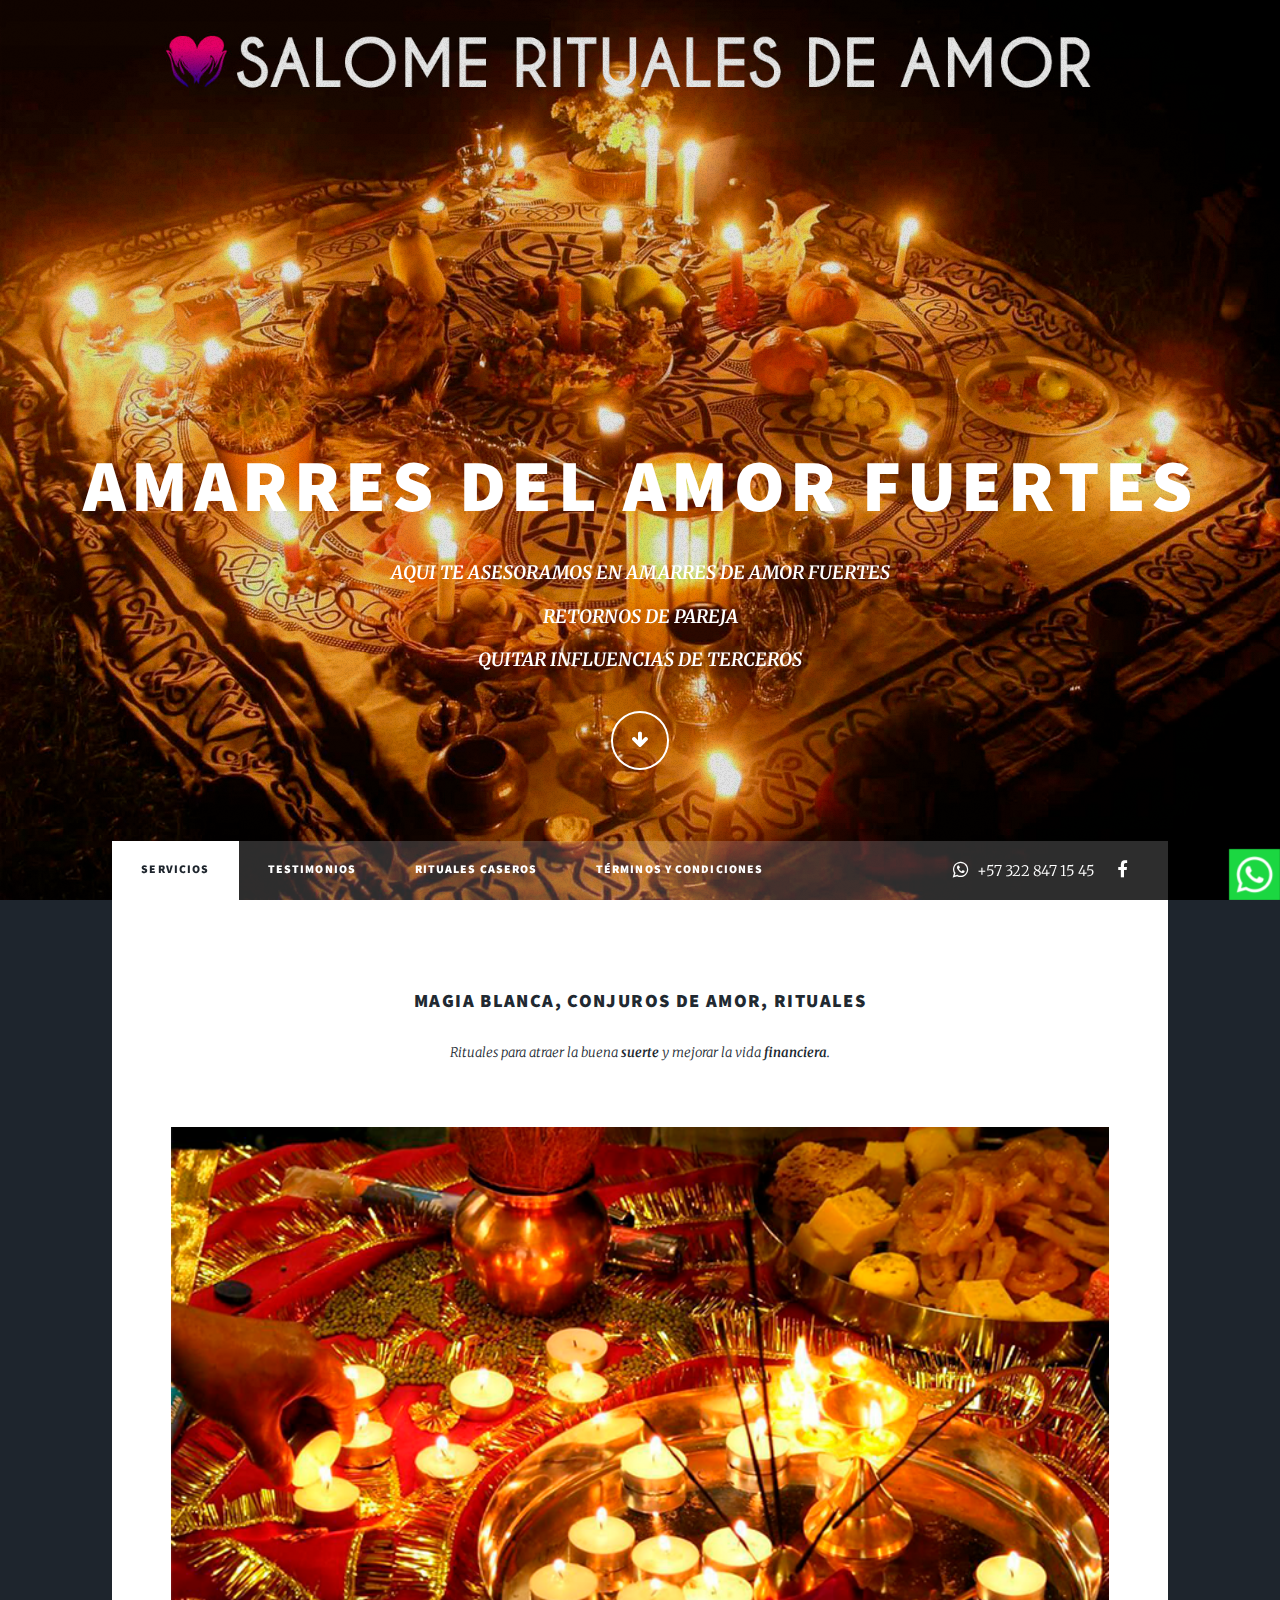
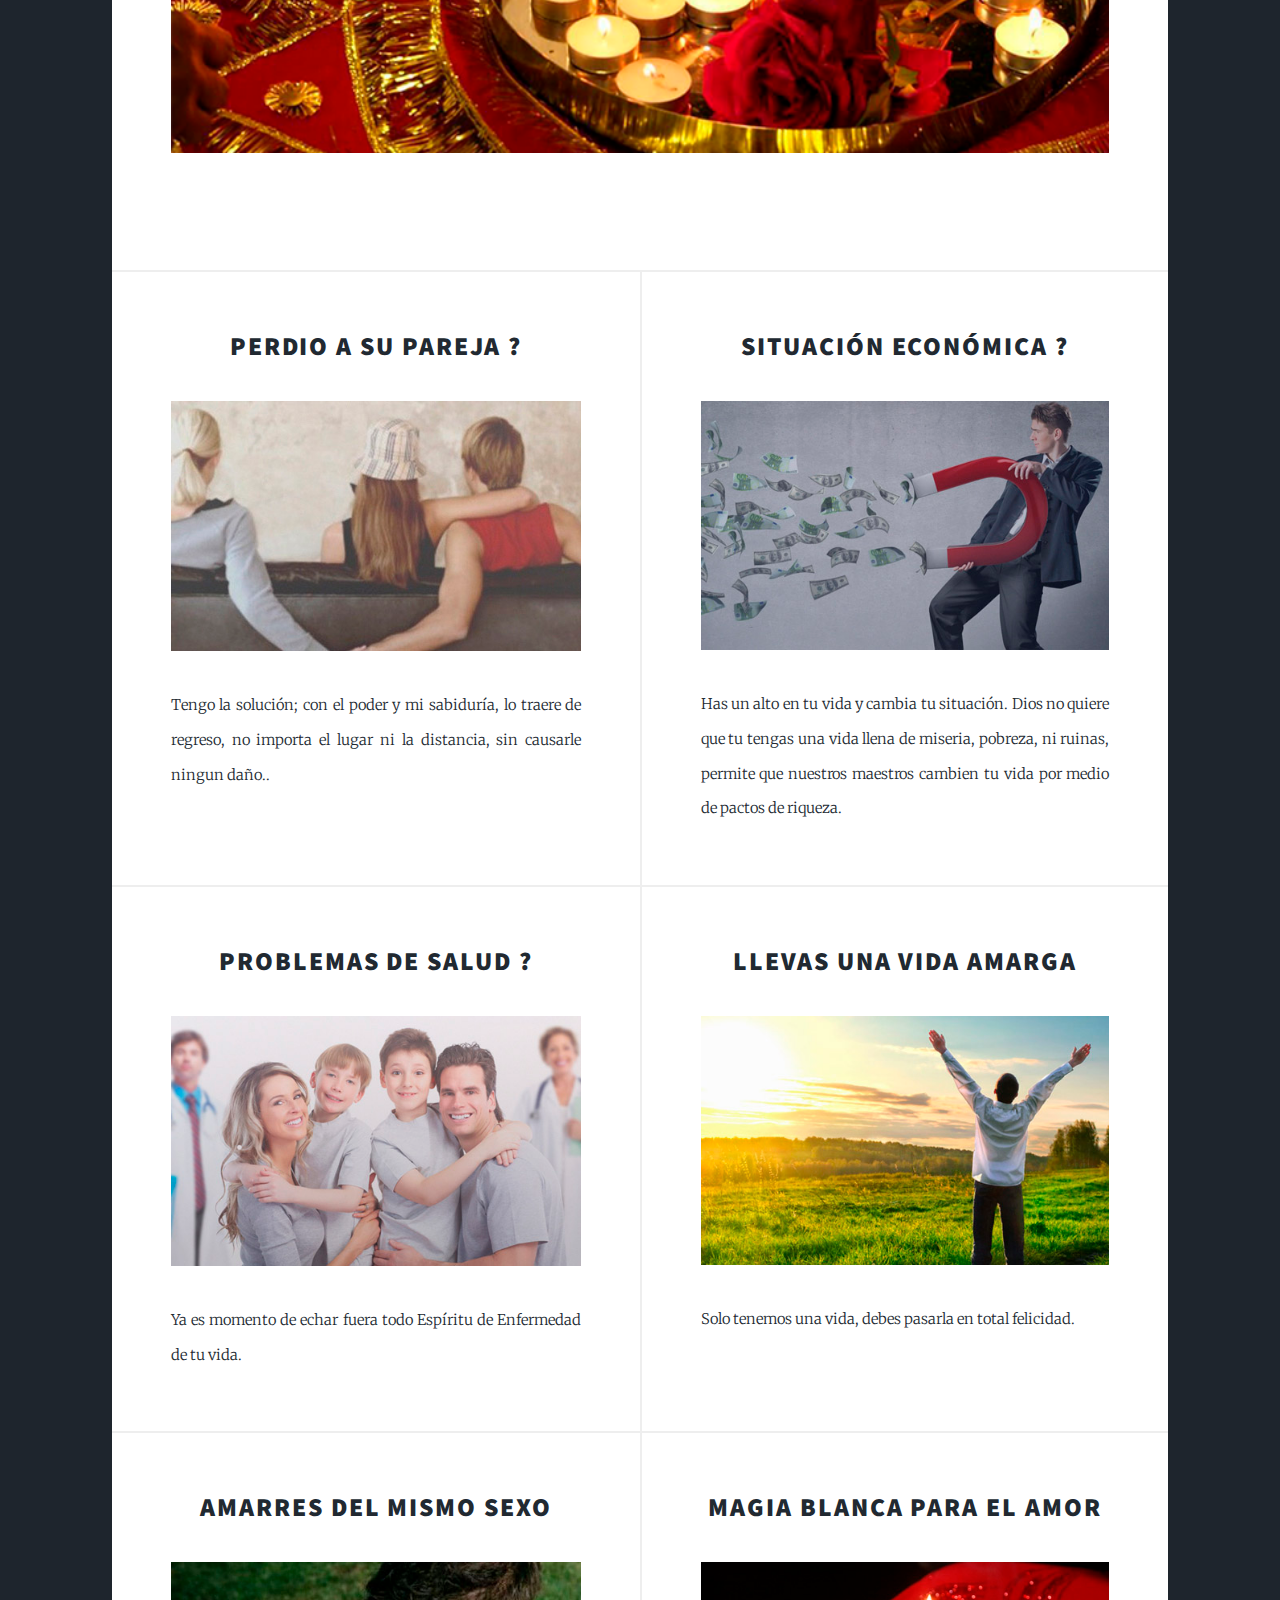
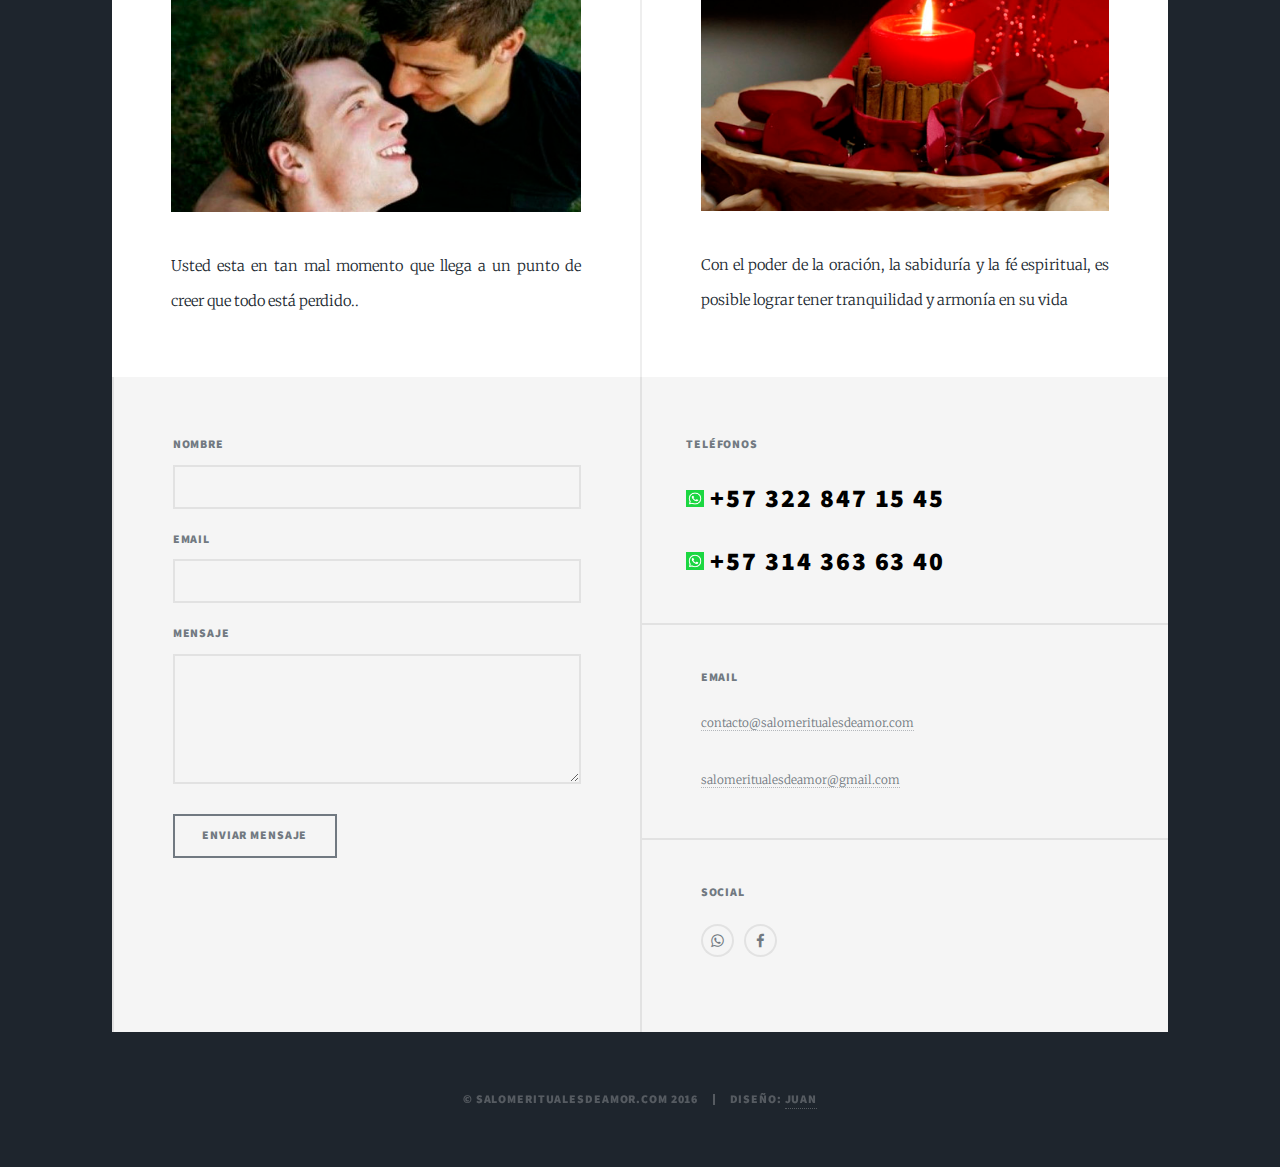
<file: index.html>
<!DOCTYPE HTML>

<html>
	<head>
		<title>Amarres de amor</title>
		<meta name="description" content="Portal especializado en brindar orientación y ayuda espiritual en problemas de pareja, salud, dinero y amor.">
		<meta name="keywords" content="Amarres de Amor, Hechizos de Amor, Endulzamientos, Conjuros para Enamorar, Rituales para Enamorar, Magia Blanca de Amor">
		<meta name="author" content="Amarres de Amor">
		<meta name="language" content="Spanish">
		<meta http-equiv="content-language" content="es">
		<meta charset="utf-8" />
		<meta name="viewport" content="width=device-width, initial-scale=1, user-scalable=no" />
		<link rel="stylesheet" href="assets/css/main.css" />
		<link rel="shortcut icon" href="images/favicon.ico" type="image/x-icon">
		<link rel="icon" href="images/favicon.ico" type="image/x-icon">
		<noscript><link rel="stylesheet" href="assets/css/noscript.css" /></noscript>
		<!-- Scripts -->
			<script src="assets/js/jquery.min.js"></script>
		<!-- Smartsupp Live Chat script -->
<script type="text/javascript">
var _smartsupp = _smartsupp || {};
_smartsupp.key = '445c67bade700430b4599026920293c6cb722fbf';
window.smartsupp||(function(d) {
  var s,c,o=smartsupp=function(){ o._.push(arguments)};o._=[];
  s=d.getElementsByTagName('script')[0];c=d.createElement('script');
  c.type='text/javascript';c.charset='utf-8';c.async=true;
  c.src='https://www.smartsuppchat.com/loader.js?';s.parentNode.insertBefore(c,s);
})(document);
</script>
	</head>
	<body class="is-preload">

		

		<!-- Wrapper -->
			<div id="wrapper" class="fade-in">

				<!-- Intro -->
					<div id="intro">
						<h1>Amarres del amor fuertes</h1>
						<p><strong><font color="white">AQUI TE ASESORAMOS EN AMARRES DE AMOR FUERTES<br>RETORNOS DE PAREJA<br>QUITAR INFLUENCIAS DE TERCEROS</font></strong></p>
						<ul class="actions">
							<li><a href="#header" class="button icon solo fa-arrow-down scrolly">Continue</a></li>
						</ul>
					</div>

				<!-- Header -->
					<header id="header">
						
					</header>

				<!-- Nav -->
					<nav id="nav">
						<ul class="links">
							<li class="active"><a href="index.html#servicios">Servicios</a></li>
							<li><a href="testimonios.html">Testimonios</a></li>
							<li><a href="rituales_caseros.html">Rituales caseros</a></li>
							<li><a href="legal.html">Términos y condiciones</a></li>
						</ul>
						<ul class="icons">
							<li><a href="https://wa.me/+573228471545?text=Estoy%20interesado%20en%20una%20consulta" target="_blank" class="icon fa-whatsapp"><span class="label">Whatsapp</span>+57 322 847 15 45</a></li>
							<li><a href="https://www.facebook.com/salomeritualesdeamor" target="_blank" class="icon fa-facebook"><span class="label">Facebook</span></a></li>
						</ul>
					</nav>

				<!-- Main -->
				
					<div id="main">

						<!-- Featured Post -->
							<article class="post featured">

								<header class="major">
									
									<h3>Magia blanca, conjuros de amor, rituales </h3>
									<p>Rituales para atraer la buena <strong>suerte</strong> y mejorar la vida <strong>financiera</strong>.</p>
								</header>
								<a href="#" class="image main"><img src="images/abundancia-manos.png" alt="" /></a>
							</article>

						<!-- Posts -->
							<section class="posts">
								<article>
									<header>
										<A name="servicios"></a>
										<h2>PERDIO A SU PAREJA ?</h2>
									</header>
									<a href="#" class="image fit"><img src="images/perdio_pareja.jpg" alt="" /></a>
									<p>Tengo la solución; con el poder y mi sabiduría, lo traere de regreso, no importa el lugar ni la distancia, sin causarle ningun daño..</p>
								</article>
								<article>
									<header>
										
										<h2>SITUACIÓN ECONÓMICA ?</h2>
									</header>
									<a href="#" class="image fit"><img src="images/situacion-economica.jpg" alt="" /></a>
									<p>Has un alto en tu vida y cambia tu situación. Dios no quiere que tu tengas una vida llena de miseria, pobreza, ni ruinas, permite que nuestros maestros cambien tu vida por medio de pactos de riqueza.</p>

								</article>
								<article>
									<header>
										
										<h2>PROBLEMAS DE SALUD ?</h2>
									</header>
									<a href="#" class="image fit"><img src="images/salud.jpg" alt="" /></a>
									<p>Ya es momento de echar fuera todo Espíritu de Enfermedad de tu vida.</p>

								</article>
								<article>
									<header>
										
										<h2>LLEVAS UNA VIDA AMARGA</h2>
									</header>
									<a href="#" class="image fit"><img src="images/vida_plena.jpg" alt="" /></a>
									<p>Solo tenemos una vida, debes pasarla en total felicidad.</p>

								</article>
								<article>
									<header>
										
										<h2>AMARRES DEL MISMO SEXO</h2>
									</header>
									<a href="#" class="image fit"><img src="images/parejas_mismo_sexo.jpg" alt="" /></a>
									<p>Usted esta en tan mal momento que llega a un punto de creer que todo está perdido..</p>

								</article>
								<article>
									<header>
										
										<h2>Magia Blanca para el Amor</h2>
									</header>
									<a href="#" class="image fit"><img src="images/magia_blanca	.jpg" alt="" /></a>
									<p>Con el poder de la oración, la sabiduría y la fé espiritual, es posible lograr tener tranquilidad y armonía en su vida</p>

								</article>
							</section>



					</div>

				<!-- Footer -->
					<footer id="footer">
						<A name="contacto"></a>
						<section>
							<form method="post" id="configform" action="#">
								<div class="fields">
									<div class="field">
										<label for="nombre">Nombre</label>
										<input type="text" name="nombre" id="nombre" />
									</div>
									<div class="field">
										<label for="email">Email</label>
										<input type="text" name="email" id="email" />
									</div>
									<div class="field">
										<label for="message">Mensaje</label>
										<textarea name="message" id="message" rows="3"></textarea>
									</div>
								</div>
								<div class="error_form" id="error_form">
									
								</div>
								<div class="g-recaptcha" data-sitekey="6LcMXWwUAAAAAIJueLHOn5VBXKDbSO8Qd0hKQZWX"></div>
								<ul class="actions">
									<li><input type="button" id="BtnEnviar" value="Enviar mensaje" /></li>
								</ul>
							</form>
						</section>
						<section class="split">

							<section>
								<h3>Teléfonos</h3>
								<p><a href="https://wa.me/+573228471545?text=Estoy%20interesado%20en%20una%20consulta" target="_blank">
									<h2><img class="" src="images/whatsapp.png" width="4%">
									<font color="black">+57 322 847 15 45</font></h2></a>
								</p>

								<p><a href="https://wa.me/+573143636340?text=Estoy%20interesado%20en%20una%20consulta" target="_blank">
									<h2><img class="" src="images/whatsapp.png" width="4%">
									<font color="black">+57 314 363 63 40</font></h2></a></p>
							</section>
							<section>
								<h3>Email</h3>
								<p><a href="mailto:contacto@salomeritualesdeamor.com?Subject=Hello%20again">contacto@salomeritualesdeamor.com</a></p>
								<p><a href="mailto:salomeritualesdeamor@gmail.com?Subject=Hello%20again">salomeritualesdeamor@gmail.com</a></p>
							</section>
							<section>
								<h3>Social</h3>
								<ul class="icons alt">
									<li><a href="https://wa.me/+573143636340?text=Estoy%20interesado%20en%20una%20consulta" target="_blank" class="icon alt fa-whatsapp"><span class="label">Whatsapp</span></a></li>
									<li><a href="https://www.facebook.com/salomeritualesdeamor" target="_blank" class="icon alt fa-facebook"><span class="label">Facebook</span></a></li>

								</ul>
							</section>
						</section>
					</footer>

				<!-- Copyright -->
					<div id="copyright">
						<ul><li>&copy; salomeritualesdeamor.com 2016</li><li>Diseño:
						 <a href="mailto:electronicaysistemas@gmail.com">JuAn</a></li></ul>
					</div>
<!--imagen esquina whastapp-->
		<div class="img_esquina">
			<a href="https://wa.me/+573143636340?text=Estoy%20interesado%20en%20una%20consulta" target="_blank">
				<img class="img_esquina" src="images/whatsapp.png" width="4%">
			</a>
		</div>

			</div>


			<!-- Scripts -->
			<script src='https://www.google.com/recaptcha/api.js'></script>
			<script src="assets/js/jquery.scrollex.min.js"></script>
			<script src="assets/js/jquery.scrolly.min.js"></script>
			<script src="assets/js/browser.min.js"></script>
			<script src="assets/js/breakpoints.min.js"></script>
			<script src="assets/js/util.js"></script>
			<script src="assets/js/main.js"></script>
			<script src="assets/js/index.js"></script>
			<script src="assets/js/notify.min.js"></script>

	</body>
</html>
</file>
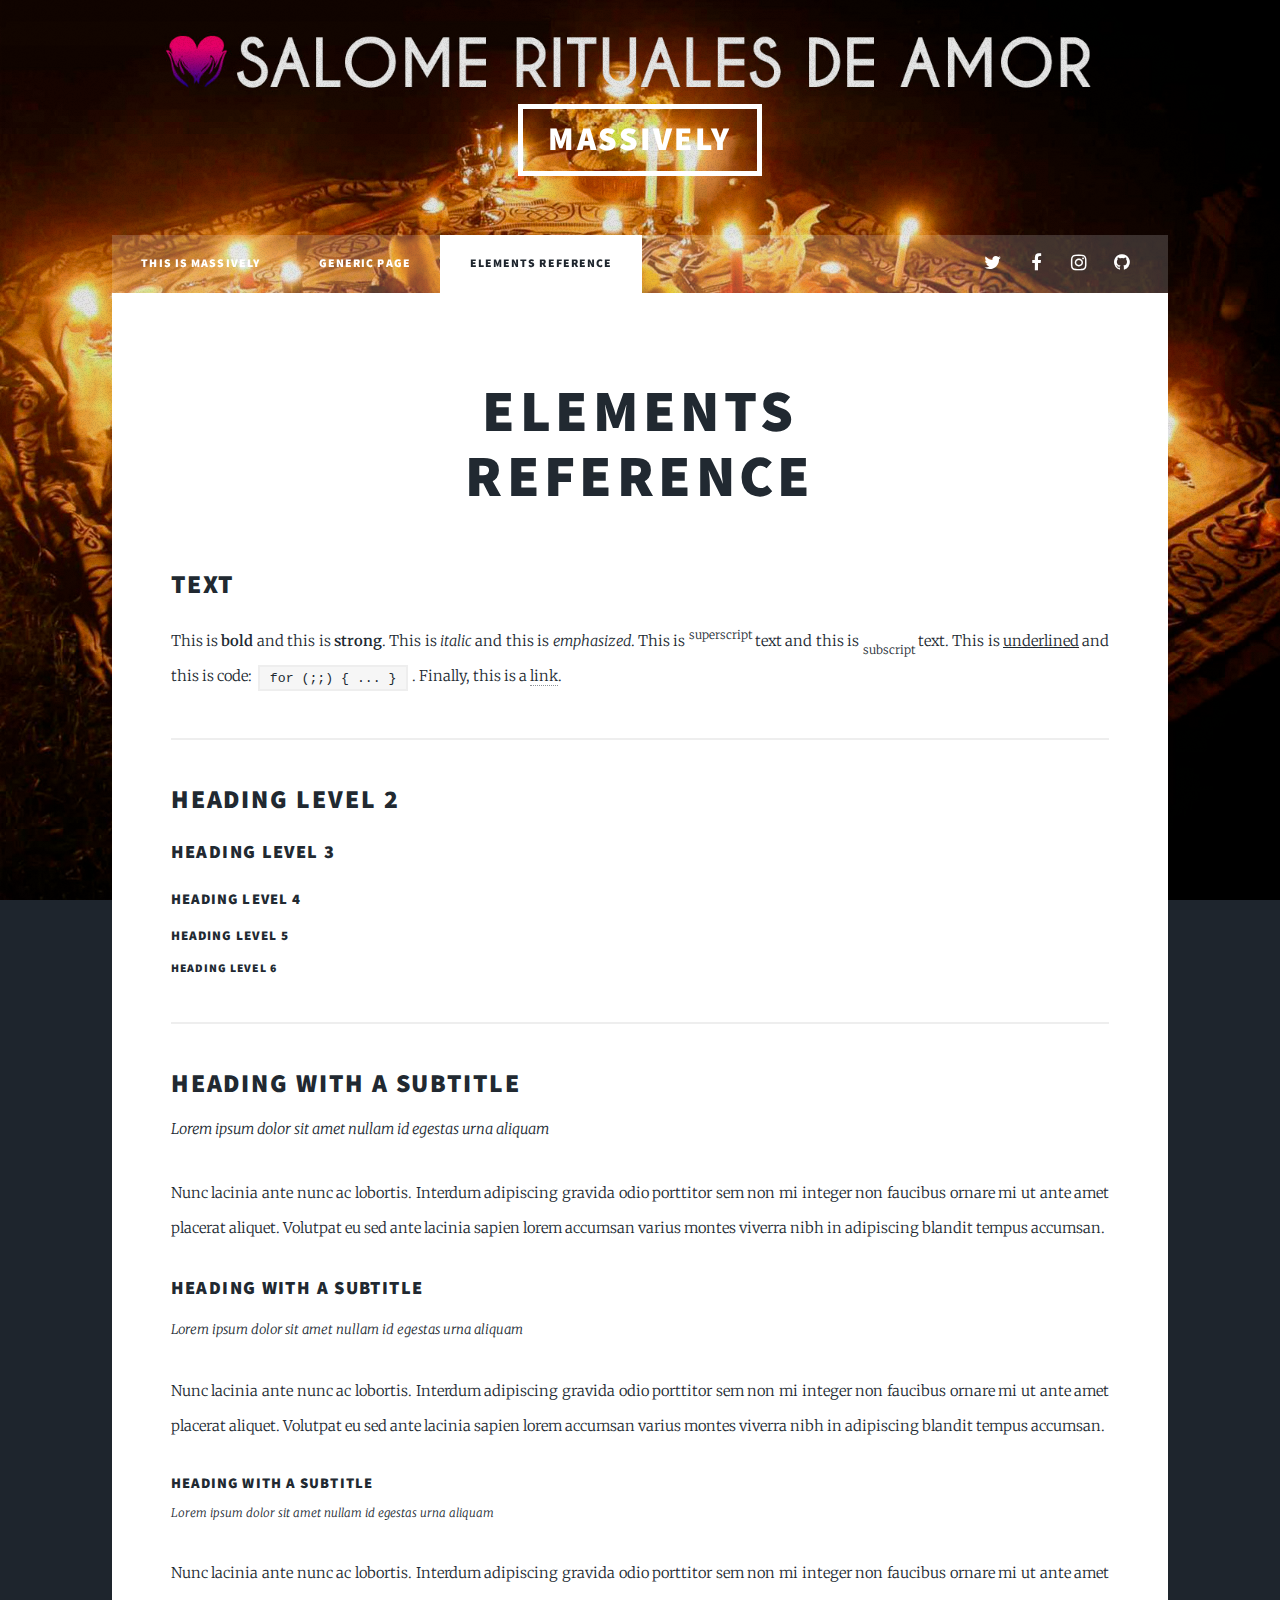
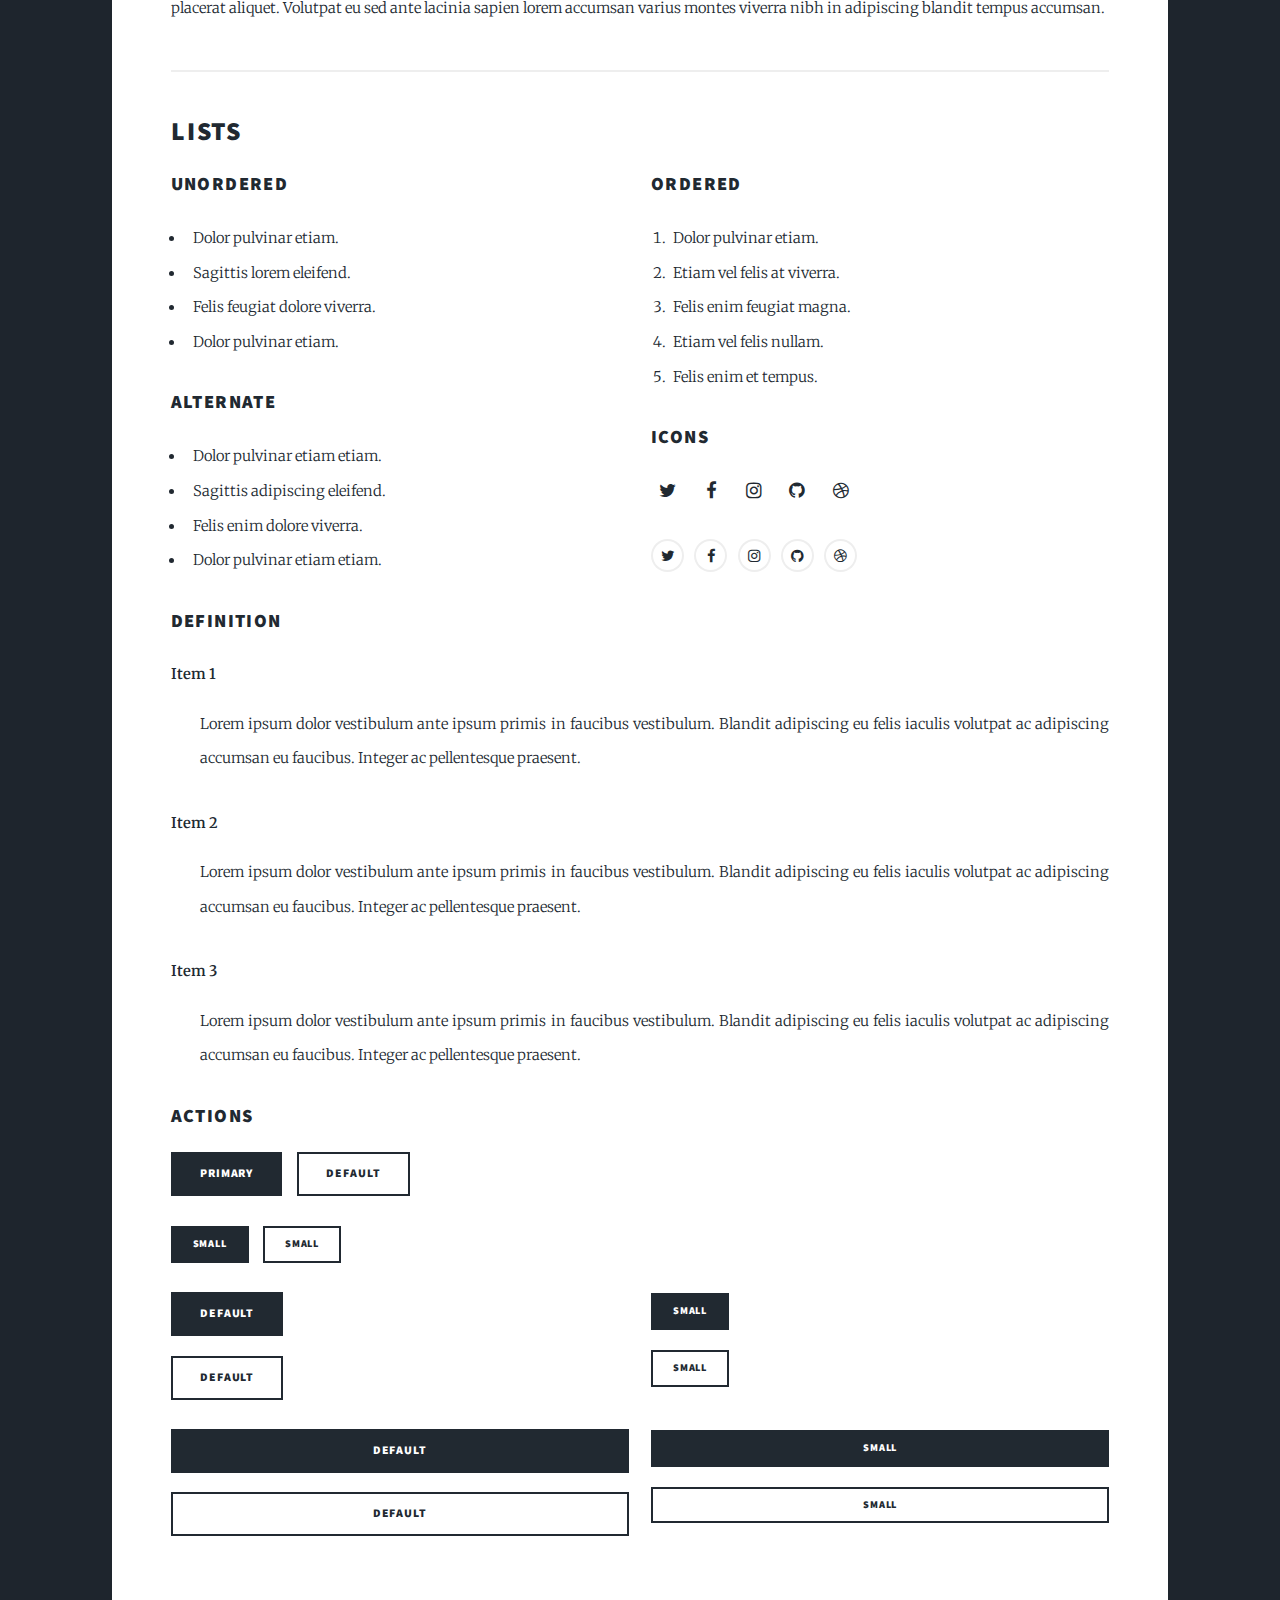
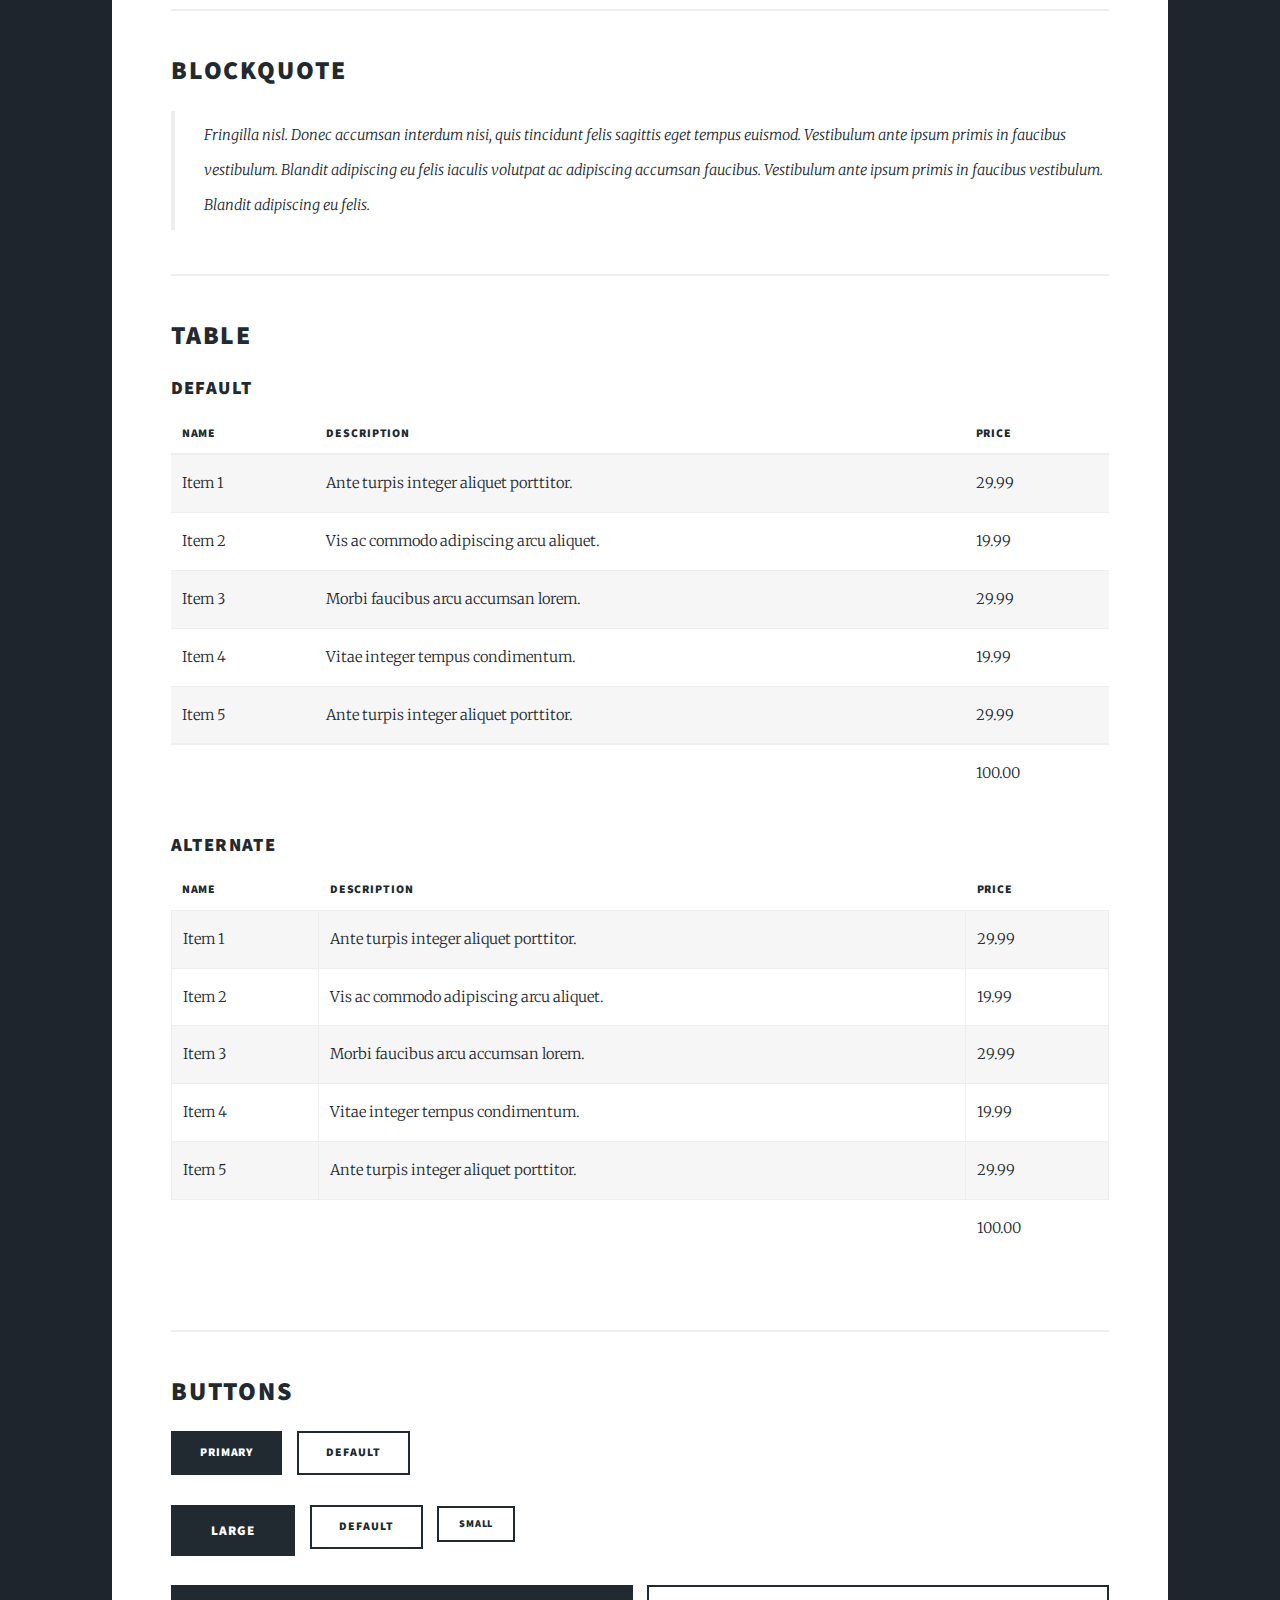
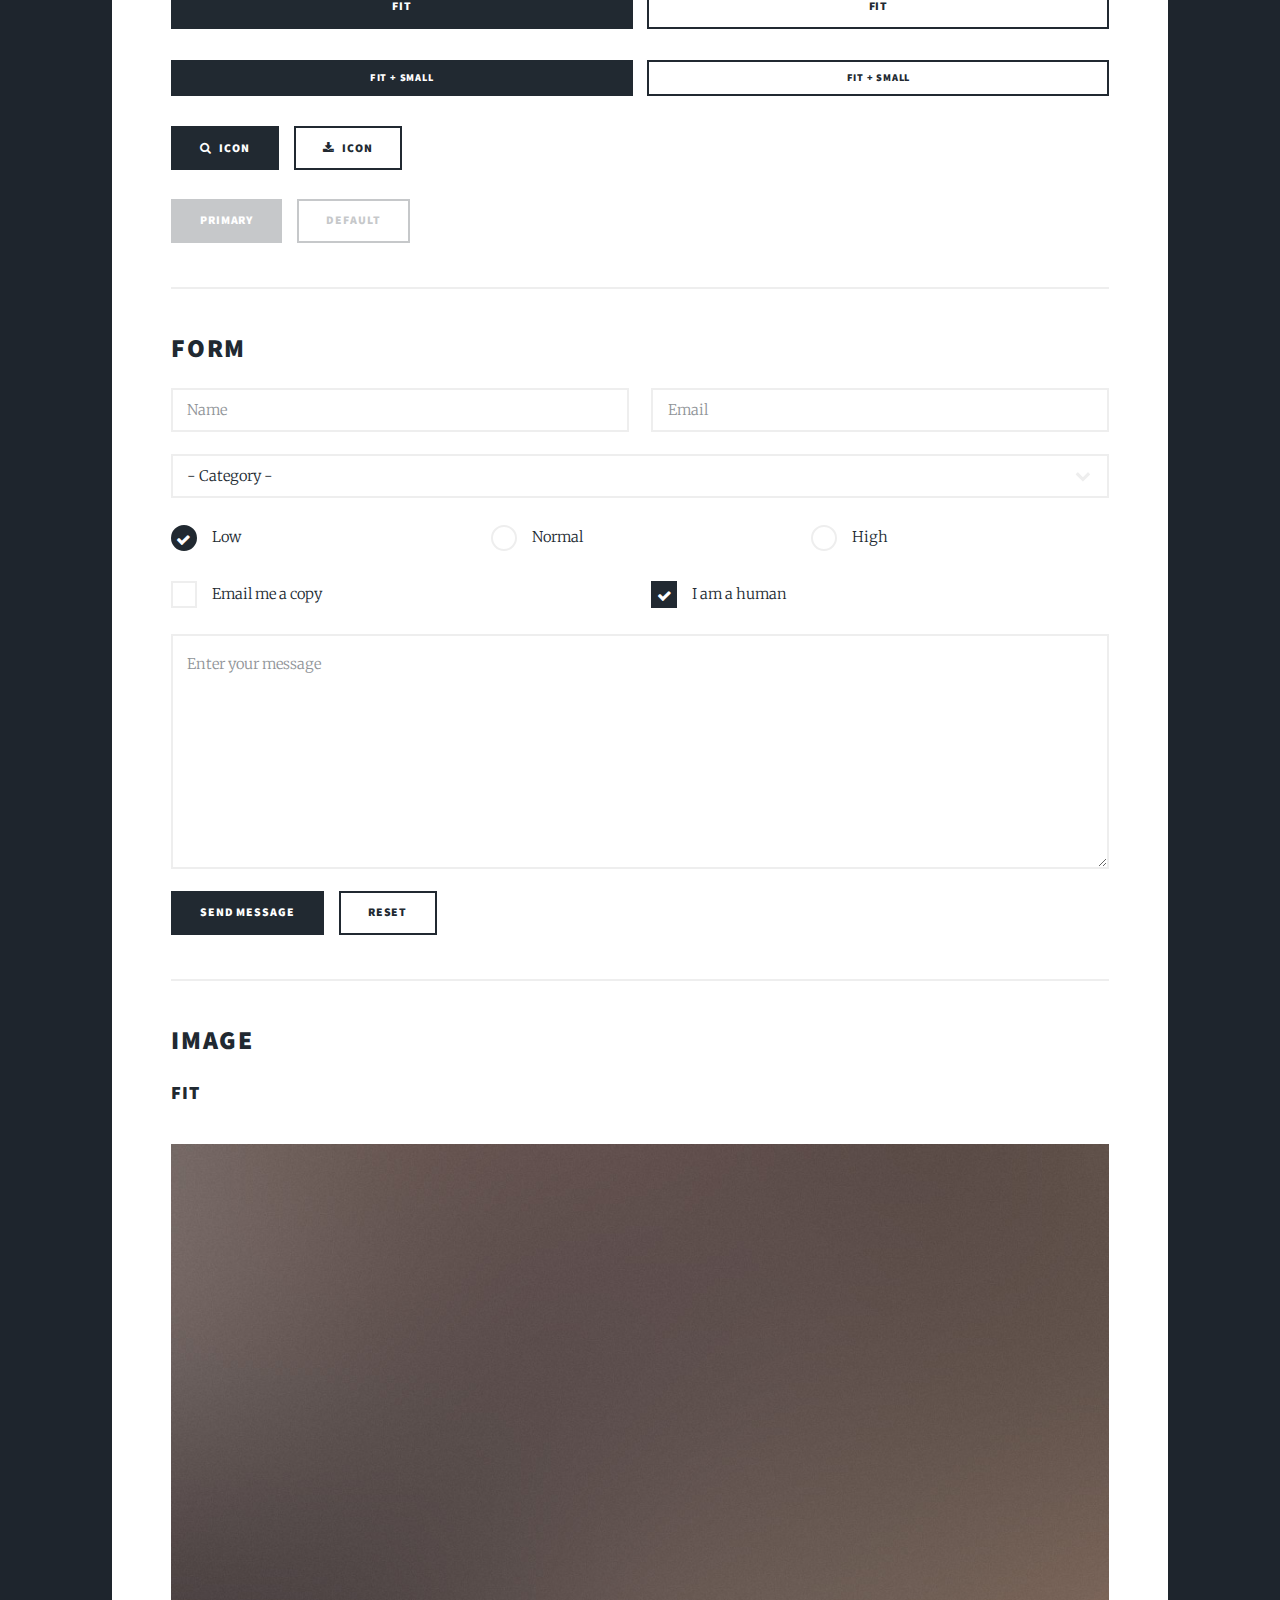
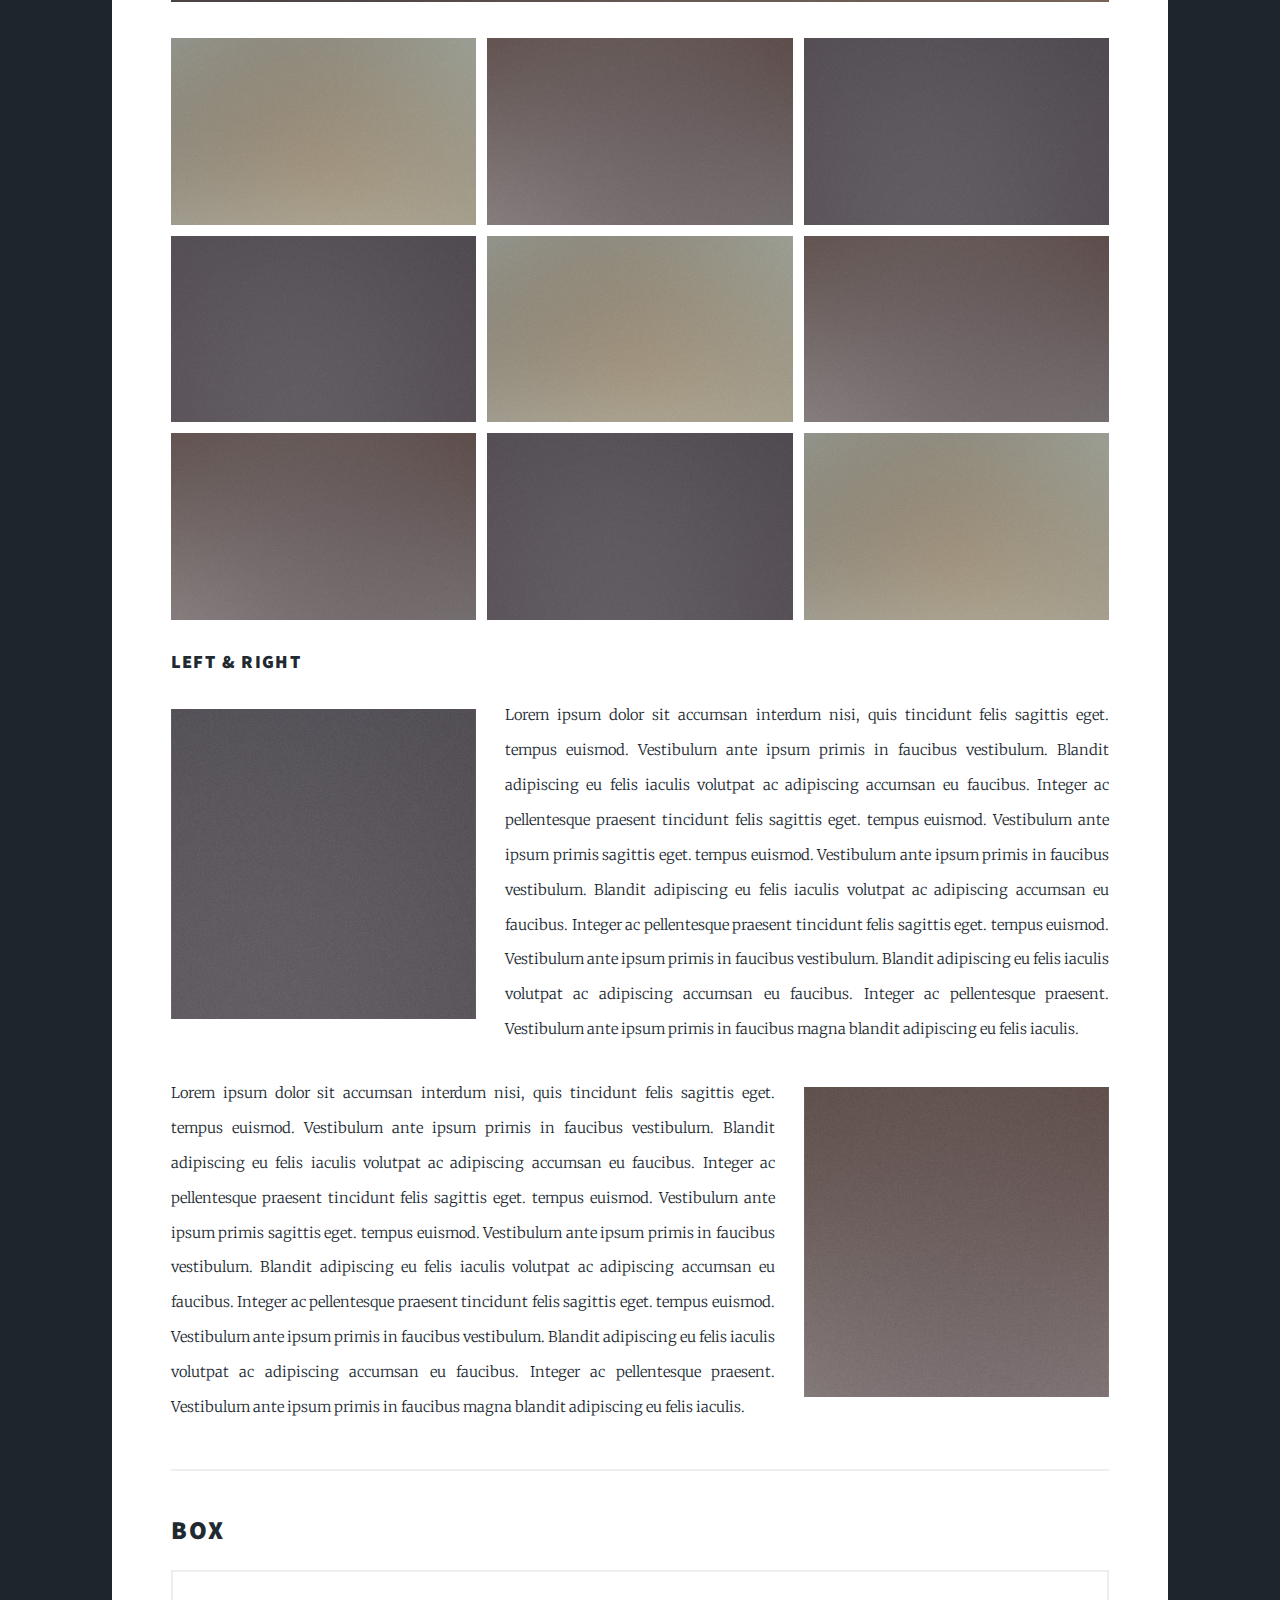
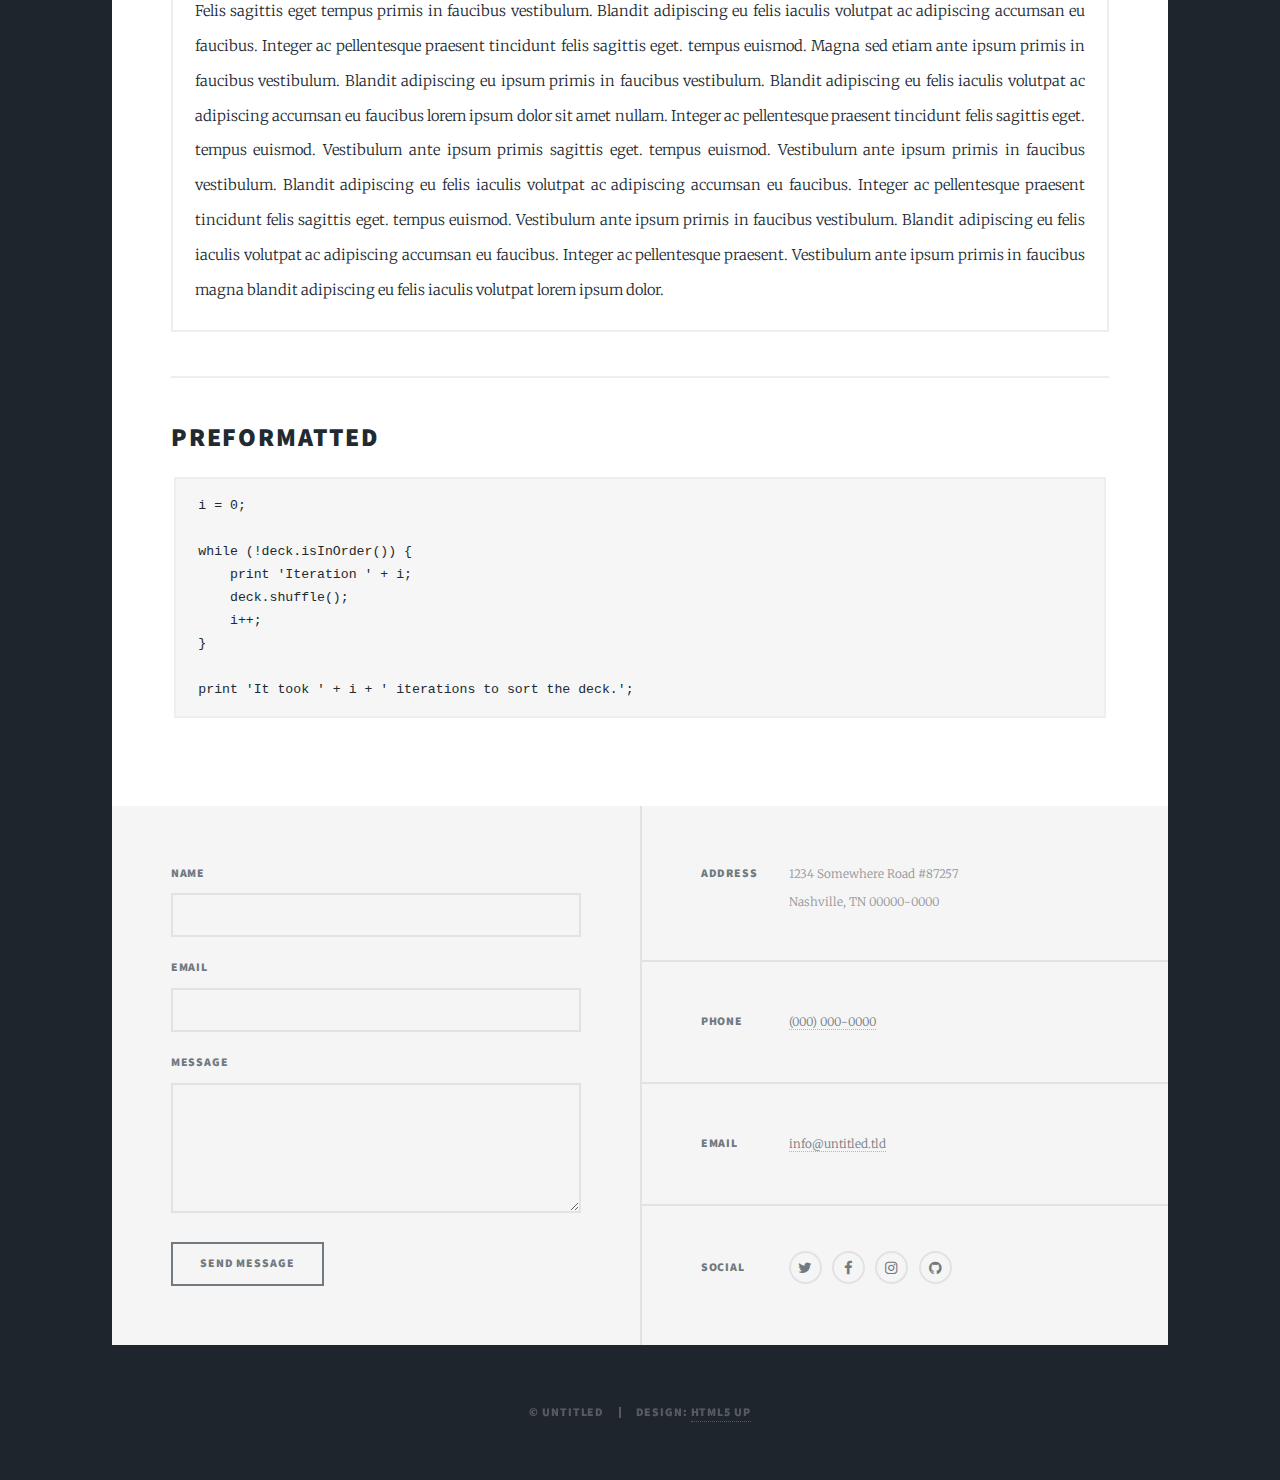
<file: elements.html>
<!DOCTYPE HTML>
<!--
	Massively by HTML5 UP
	html5up.net | @ajlkn
	Free for personal and commercial use under the CCA 3.0 license (html5up.net/license)
-->
<html>
	<head>
		<title>Elements Reference - Massively by HTML5 UP</title>
		<meta charset="utf-8" />
		<meta name="viewport" content="width=device-width, initial-scale=1, user-scalable=no" />
		<link rel="stylesheet" href="assets/css/main.css" />
		<noscript><link rel="stylesheet" href="assets/css/noscript.css" /></noscript>
	</head>
	<body class="is-preload">

		<!-- Wrapper -->
			<div id="wrapper">

				<!-- Header -->
					<header id="header">
						<a href="index.html" class="logo">Massively</a>
					</header>

				<!-- Nav -->
					<nav id="nav">
						<ul class="links">
							<li><a href="index.html">This is Massively</a></li>
							<li><a href="generic.html">Generic Page</a></li>
							<li class="active"><a href="elements.html">Elements Reference</a></li>
						</ul>
						<ul class="icons">
							<li><a href="#" class="icon fa-twitter"><span class="label">Twitter</span></a></li>
							<li><a href="#" class="icon fa-facebook"><span class="label">Facebook</span></a></li>
							<li><a href="#" class="icon fa-instagram"><span class="label">Instagram</span></a></li>
							<li><a href="#" class="icon fa-github"><span class="label">GitHub</span></a></li>
						</ul>
					</nav>

				<!-- Main -->
					<div id="main">

						<!-- Post -->
							<section class="post">
								<header class="major">
									<h1>Elements<br />
									Reference</h1>
								</header>

								<!-- Text stuff -->
									<h2>Text</h2>
									<p>This is <b>bold</b> and this is <strong>strong</strong>. This is <i>italic</i> and this is <em>emphasized</em>.
									This is <sup>superscript</sup> text and this is <sub>subscript</sub> text.
									This is <u>underlined</u> and this is code: <code>for (;;) { ... }</code>.
									Finally, this is a <a href="#">link</a>.</p>
									<hr />
									<h2>Heading Level 2</h2>
									<h3>Heading Level 3</h3>
									<h4>Heading Level 4</h4>
									<h5>Heading Level 5</h5>
									<h6>Heading Level 6</h6>
									<hr />
									<header>
										<h2>Heading with a Subtitle</h2>
										<p>Lorem ipsum dolor sit amet nullam id egestas urna aliquam</p>
									</header>
									<p>Nunc lacinia ante nunc ac lobortis. Interdum adipiscing gravida odio porttitor sem non mi integer non faucibus ornare mi ut ante amet placerat aliquet. Volutpat eu sed ante lacinia sapien lorem accumsan varius montes viverra nibh in adipiscing blandit tempus accumsan.</p>
									<header>
										<h3>Heading with a Subtitle</h3>
										<p>Lorem ipsum dolor sit amet nullam id egestas urna aliquam</p>
									</header>
									<p>Nunc lacinia ante nunc ac lobortis. Interdum adipiscing gravida odio porttitor sem non mi integer non faucibus ornare mi ut ante amet placerat aliquet. Volutpat eu sed ante lacinia sapien lorem accumsan varius montes viverra nibh in adipiscing blandit tempus accumsan.</p>
									<header>
										<h4>Heading with a Subtitle</h4>
										<p>Lorem ipsum dolor sit amet nullam id egestas urna aliquam</p>
									</header>
									<p>Nunc lacinia ante nunc ac lobortis. Interdum adipiscing gravida odio porttitor sem non mi integer non faucibus ornare mi ut ante amet placerat aliquet. Volutpat eu sed ante lacinia sapien lorem accumsan varius montes viverra nibh in adipiscing blandit tempus accumsan.</p>

									<hr />

								<!-- Lists -->
									<h2>Lists</h2>
									<div class="row">
										<div class="col-6 col-12-small">

											<h3>Unordered</h3>
											<ul>
												<li>Dolor pulvinar etiam.</li>
												<li>Sagittis lorem eleifend.</li>
												<li>Felis feugiat dolore viverra.</li>
												<li>Dolor pulvinar etiam.</li>
											</ul>

											<h3>Alternate</h3>
											<ul class="alt">
												<li>Dolor pulvinar etiam etiam.</li>
												<li>Sagittis adipiscing eleifend.</li>
												<li>Felis enim dolore viverra.</li>
												<li>Dolor pulvinar etiam etiam.</li>
											</ul>

										</div>
										<div class="col-6 col-12-small">

											<h3>Ordered</h3>
											<ol>
												<li>Dolor pulvinar etiam.</li>
												<li>Etiam vel felis at viverra.</li>
												<li>Felis enim feugiat magna.</li>
												<li>Etiam vel felis nullam.</li>
												<li>Felis enim et tempus.</li>
											</ol>

											<h3>Icons</h3>
											<ul class="icons">
												<li><a href="#" class="icon fa-twitter"><span class="label">Twitter</span></a></li>
												<li><a href="#" class="icon fa-facebook"><span class="label">Facebook</span></a></li>
												<li><a href="#" class="icon fa-instagram"><span class="label">Instagram</span></a></li>
												<li><a href="#" class="icon fa-github"><span class="label">Github</span></a></li>
												<li><a href="#" class="icon fa-dribbble"><span class="label">Dribbble</span></a></li>
											</ul>
											<ul class="icons alt">
												<li><a href="#" class="icon alt fa-twitter"><span class="label">Twitter</span></a></li>
												<li><a href="#" class="icon alt fa-facebook"><span class="label">Facebook</span></a></li>
												<li><a href="#" class="icon alt fa-instagram"><span class="label">Instagram</span></a></li>
												<li><a href="#" class="icon alt fa-github"><span class="label">Github</span></a></li>
												<li><a href="#" class="icon alt fa-dribbble"><span class="label">Dribbble</span></a></li>
											</ul>

										</div>
									</div>
									<h3>Definition</h3>
									<dl>
										<dt>Item 1</dt>
										<dd>
											<p>Lorem ipsum dolor vestibulum ante ipsum primis in faucibus vestibulum. Blandit adipiscing eu felis iaculis volutpat ac adipiscing accumsan eu faucibus. Integer ac pellentesque praesent.</p>
										</dd>
										<dt>Item 2</dt>
										<dd>
											<p>Lorem ipsum dolor vestibulum ante ipsum primis in faucibus vestibulum. Blandit adipiscing eu felis iaculis volutpat ac adipiscing accumsan eu faucibus. Integer ac pellentesque praesent.</p>
										</dd>
										<dt>Item 3</dt>
										<dd>
											<p>Lorem ipsum dolor vestibulum ante ipsum primis in faucibus vestibulum. Blandit adipiscing eu felis iaculis volutpat ac adipiscing accumsan eu faucibus. Integer ac pellentesque praesent.</p>
										</dd>
									</dl>

									<h3>Actions</h3>
									<ul class="actions">
										<li><a href="#" class="button primary">Primary</a></li>
										<li><a href="#" class="button">Default</a></li>
									</ul>
									<ul class="actions small">
										<li><a href="#" class="button primary small">Small</a></li>
										<li><a href="#" class="button small">Small</a></li>
									</ul>
									<div class="row">
										<div class="col-6 col-12-small">
											<ul class="actions stacked">
												<li><a href="#" class="button primary">Default</a></li>
												<li><a href="#" class="button">Default</a></li>
											</ul>
										</div>
										<div class="col-6 col-12-small">
											<ul class="actions stacked">
												<li><a href="#" class="button primary small">Small</a></li>
												<li><a href="#" class="button small">Small</a></li>
											</ul>
										</div>
									</div>
									<div class="row">
										<div class="col-6 col-12-small">
											<ul class="actions stacked">
												<li><a href="#" class="button primary fit">Default</a></li>
												<li><a href="#" class="button fit">Default</a></li>
											</ul>
										</div>
										<div class="col-6 col-12-small">
											<ul class="actions stacked">
												<li><a href="#" class="button primary small fit">Small</a></li>
												<li><a href="#" class="button small fit">Small</a></li>
											</ul>
										</div>
									</div>

									<hr />

								<!-- Blockquote -->
									<h2>Blockquote</h2>
									<blockquote>Fringilla nisl. Donec accumsan interdum nisi, quis tincidunt felis sagittis eget tempus euismod. Vestibulum ante ipsum primis in faucibus vestibulum. Blandit adipiscing eu felis iaculis volutpat ac adipiscing accumsan faucibus. Vestibulum ante ipsum primis in faucibus vestibulum. Blandit adipiscing eu felis.</blockquote>

									<hr />

								<!-- Table -->
									<h2>Table</h2>

									<h3>Default</h3>
									<div class="table-wrapper">
										<table>
											<thead>
												<tr>
													<th>Name</th>
													<th>Description</th>
													<th>Price</th>
												</tr>
											</thead>
											<tbody>
												<tr>
													<td>Item 1</td>
													<td>Ante turpis integer aliquet porttitor.</td>
													<td>29.99</td>
												</tr>
												<tr>
													<td>Item 2</td>
													<td>Vis ac commodo adipiscing arcu aliquet.</td>
													<td>19.99</td>
												</tr>
												<tr>
													<td>Item 3</td>
													<td> Morbi faucibus arcu accumsan lorem.</td>
													<td>29.99</td>
												</tr>
												<tr>
													<td>Item 4</td>
													<td>Vitae integer tempus condimentum.</td>
													<td>19.99</td>
												</tr>
												<tr>
													<td>Item 5</td>
													<td>Ante turpis integer aliquet porttitor.</td>
													<td>29.99</td>
												</tr>
											</tbody>
											<tfoot>
												<tr>
													<td colspan="2"></td>
													<td>100.00</td>
												</tr>
											</tfoot>
										</table>
									</div>

									<h3>Alternate</h3>
									<div class="table-wrapper">
										<table class="alt">
											<thead>
												<tr>
													<th>Name</th>
													<th>Description</th>
													<th>Price</th>
												</tr>
											</thead>
											<tbody>
												<tr>
													<td>Item 1</td>
													<td>Ante turpis integer aliquet porttitor.</td>
													<td>29.99</td>
												</tr>
												<tr>
													<td>Item 2</td>
													<td>Vis ac commodo adipiscing arcu aliquet.</td>
													<td>19.99</td>
												</tr>
												<tr>
													<td>Item 3</td>
													<td> Morbi faucibus arcu accumsan lorem.</td>
													<td>29.99</td>
												</tr>
												<tr>
													<td>Item 4</td>
													<td>Vitae integer tempus condimentum.</td>
													<td>19.99</td>
												</tr>
												<tr>
													<td>Item 5</td>
													<td>Ante turpis integer aliquet porttitor.</td>
													<td>29.99</td>
												</tr>
											</tbody>
											<tfoot>
												<tr>
													<td colspan="2"></td>
													<td>100.00</td>
												</tr>
											</tfoot>
										</table>
									</div>

									<hr />

								<!-- Buttons -->
									<h2>Buttons</h2>
									<ul class="actions">
										<li><a href="#" class="button primary">Primary</a></li>
										<li><a href="#" class="button">Default</a></li>
									</ul>
									<ul class="actions">
										<li><a href="#" class="button primary large">Large</a></li>
										<li><a href="#" class="button">Default</a></li>
										<li><a href="#" class="button small">Small</a></li>
									</ul>
									<ul class="actions fit">
										<li><a href="#" class="button primary fit">Fit</a></li>
										<li><a href="#" class="button fit">Fit</a></li>
									</ul>
									<ul class="actions fit small">
										<li><a href="#" class="button primary fit small">Fit + Small</a></li>
										<li><a href="#" class="button fit small">Fit + Small</a></li>
									</ul>
									<ul class="actions">
										<li><a href="#" class="button primary icon fa-search">Icon</a></li>
										<li><a href="#" class="button icon fa-download">Icon</a></li>
									</ul>
									<ul class="actions">
										<li><span class="button primary disabled">Primary</span></li>
										<li><span class="button disabled">Default</span></li>
									</ul>

									<hr />

								<!-- Form -->
									<h2>Form</h2>

									<form method="post" action="#">
										<div class="row gtr-uniform">
											<div class="col-6 col-12-xsmall">
												<input type="text" name="demo-name" id="demo-name" value="" placeholder="Name" />
											</div>
											<div class="col-6 col-12-xsmall">
												<input type="email" name="demo-email" id="demo-email" value="" placeholder="Email" />
											</div>
											<!-- Break -->
											<div class="col-12">
												<select name="demo-category" id="demo-category">
													<option value="">- Category -</option>
													<option value="1">Manufacturing</option>
													<option value="1">Shipping</option>
													<option value="1">Administration</option>
													<option value="1">Human Resources</option>
												</select>
											</div>
											<!-- Break -->
											<div class="col-4 col-12-small">
												<input type="radio" id="demo-priority-low" name="demo-priority" checked>
												<label for="demo-priority-low">Low</label>
											</div>
											<div class="col-4 col-12-small">
												<input type="radio" id="demo-priority-normal" name="demo-priority">
												<label for="demo-priority-normal">Normal</label>
											</div>
											<div class="col-4 col-12-small">
												<input type="radio" id="demo-priority-high" name="demo-priority">
												<label for="demo-priority-high">High</label>
											</div>
											<!-- Break -->
											<div class="col-6 col-12-small">
												<input type="checkbox" id="demo-copy" name="demo-copy">
												<label for="demo-copy">Email me a copy</label>
											</div>
											<div class="col-6 col-12-small">
												<input type="checkbox" id="demo-human" name="demo-human" checked>
												<label for="demo-human">I am a human</label>
											</div>
											<!-- Break -->
											<div class="col-12">
												<textarea name="demo-message" id="demo-message" placeholder="Enter your message" rows="6"></textarea>
											</div>
											<!-- Break -->
											<div class="col-12">
												<ul class="actions">
													<li><input type="submit" value="Send Message" class="primary" /></li>
													<li><input type="reset" value="Reset" /></li>
												</ul>
											</div>
										</div>
									</form>

									<hr />

								<!-- Image -->
									<h2>Image</h2>

									<h3>Fit</h3>
									<span class="image fit"><img src="images/pic01.jpg" alt="" /></span>
									<div class="box alt">
										<div class="row gtr-50 gtr-uniform">
											<div class="col-4"><span class="image fit"><img src="images/pic02.jpg" alt="" /></span></div>
											<div class="col-4"><span class="image fit"><img src="images/pic03.jpg" alt="" /></span></div>
											<div class="col-4"><span class="image fit"><img src="images/pic04.jpg" alt="" /></span></div>
											<!-- Break -->
											<div class="col-4"><span class="image fit"><img src="images/pic04.jpg" alt="" /></span></div>
											<div class="col-4"><span class="image fit"><img src="images/pic02.jpg" alt="" /></span></div>
											<div class="col-4"><span class="image fit"><img src="images/pic03.jpg" alt="" /></span></div>
											<!-- Break -->
											<div class="col-4"><span class="image fit"><img src="images/pic03.jpg" alt="" /></span></div>
											<div class="col-4"><span class="image fit"><img src="images/pic04.jpg" alt="" /></span></div>
											<div class="col-4"><span class="image fit"><img src="images/pic02.jpg" alt="" /></span></div>
										</div>
									</div>

									<h3>Left &amp; Right</h3>
									<p><span class="image left"><img src="images/pic08.jpg" alt="" /></span>Lorem ipsum dolor sit accumsan interdum nisi, quis tincidunt felis sagittis eget. tempus euismod. Vestibulum ante ipsum primis in faucibus vestibulum. Blandit adipiscing eu felis iaculis volutpat ac adipiscing accumsan eu faucibus. Integer ac pellentesque praesent tincidunt felis sagittis eget. tempus euismod. Vestibulum ante ipsum primis sagittis eget. tempus euismod. Vestibulum ante ipsum primis in faucibus vestibulum. Blandit adipiscing eu felis iaculis volutpat ac adipiscing accumsan eu faucibus. Integer ac pellentesque praesent tincidunt felis sagittis eget. tempus euismod. Vestibulum ante ipsum primis in faucibus vestibulum. Blandit adipiscing eu felis iaculis volutpat ac adipiscing accumsan eu faucibus. Integer ac pellentesque praesent. Vestibulum ante ipsum primis in faucibus magna blandit adipiscing eu felis iaculis.</p>
									<p><span class="image right"><img src="images/pic09.jpg" alt="" /></span>Lorem ipsum dolor sit accumsan interdum nisi, quis tincidunt felis sagittis eget. tempus euismod. Vestibulum ante ipsum primis in faucibus vestibulum. Blandit adipiscing eu felis iaculis volutpat ac adipiscing accumsan eu faucibus. Integer ac pellentesque praesent tincidunt felis sagittis eget. tempus euismod. Vestibulum ante ipsum primis sagittis eget. tempus euismod. Vestibulum ante ipsum primis in faucibus vestibulum. Blandit adipiscing eu felis iaculis volutpat ac adipiscing accumsan eu faucibus. Integer ac pellentesque praesent tincidunt felis sagittis eget. tempus euismod. Vestibulum ante ipsum primis in faucibus vestibulum. Blandit adipiscing eu felis iaculis volutpat ac adipiscing accumsan eu faucibus. Integer ac pellentesque praesent. Vestibulum ante ipsum primis in faucibus magna blandit adipiscing eu felis iaculis.</p>

									<hr />

								<!-- Box -->
									<h2>Box</h2>
									<div class="box">
										<p>Felis sagittis eget tempus primis in faucibus vestibulum. Blandit adipiscing eu felis iaculis volutpat ac adipiscing accumsan eu faucibus. Integer ac pellentesque praesent tincidunt felis sagittis eget. tempus euismod. Magna sed etiam ante ipsum primis in faucibus vestibulum. Blandit adipiscing eu ipsum primis in faucibus vestibulum. Blandit adipiscing eu felis iaculis volutpat ac adipiscing accumsan eu faucibus lorem ipsum dolor sit amet nullam. Integer ac pellentesque praesent tincidunt felis sagittis eget. tempus euismod. Vestibulum ante ipsum primis sagittis eget. tempus euismod. Vestibulum ante ipsum primis in faucibus vestibulum. Blandit adipiscing eu felis iaculis volutpat ac adipiscing accumsan eu faucibus. Integer ac pellentesque praesent tincidunt felis sagittis eget. tempus euismod. Vestibulum ante ipsum primis in faucibus vestibulum. Blandit adipiscing eu felis iaculis volutpat ac adipiscing accumsan eu faucibus. Integer ac pellentesque praesent. Vestibulum ante ipsum primis in faucibus magna blandit adipiscing eu felis iaculis volutpat lorem ipsum dolor.</p>
									</div>

									<hr />

								<!-- Preformatted Code -->
									<h2>Preformatted</h2>
									<pre><code>i = 0;

while (!deck.isInOrder()) {
    print 'Iteration ' + i;
    deck.shuffle();
    i++;
}

print 'It took ' + i + ' iterations to sort the deck.';
</code></pre>

							</section>

					</div>

				<!-- Footer -->
					<footer id="footer">
						<section>
							<form method="post" action="#">
								<div class="fields">
									<div class="field">
										<label for="name">Name</label>
										<input type="text" name="name" id="name" />
									</div>
									<div class="field">
										<label for="email">Email</label>
										<input type="text" name="email" id="email" />
									</div>
									<div class="field">
										<label for="message">Message</label>
										<textarea name="message" id="message" rows="3"></textarea>
									</div>
								</div>
								<ul class="actions">
									<li><input type="submit" value="Send Message" /></li>
								</ul>
							</form>
						</section>
						<section class="split contact">
							<section class="alt">
								<h3>Address</h3>
								<p>1234 Somewhere Road #87257<br />
								Nashville, TN 00000-0000</p>
							</section>
							<section>
								<h3>Phone</h3>
								<p><a href="#">(000) 000-0000</a></p>
							</section>
							<section>
								<h3>Email</h3>
								<p><a href="#">info@untitled.tld</a></p>
							</section>
							<section>
								<h3>Social</h3>
								<ul class="icons alt">
									<li><a href="#" class="icon alt fa-twitter"><span class="label">Twitter</span></a></li>
									<li><a href="#" class="icon alt fa-facebook"><span class="label">Facebook</span></a></li>
									<li><a href="#" class="icon alt fa-instagram"><span class="label">Instagram</span></a></li>
									<li><a href="#" class="icon alt fa-github"><span class="label">GitHub</span></a></li>
								</ul>
							</section>
						</section>
					</footer>

				<!-- Copyright -->
					<div id="copyright">
						<ul><li>&copy; Untitled</li><li>Design: <a href="https://html5up.net">HTML5 UP</a></li></ul>
					</div>

			</div>

		<!-- Scripts -->
			<script src="assets/js/jquery.min.js"></script>
			<script src="assets/js/jquery.scrollex.min.js"></script>
			<script src="assets/js/jquery.scrolly.min.js"></script>
			<script src="assets/js/browser.min.js"></script>
			<script src="assets/js/breakpoints.min.js"></script>
			<script src="assets/js/util.js"></script>
			<script src="assets/js/main.js"></script>

	</body>
</html>
</file>
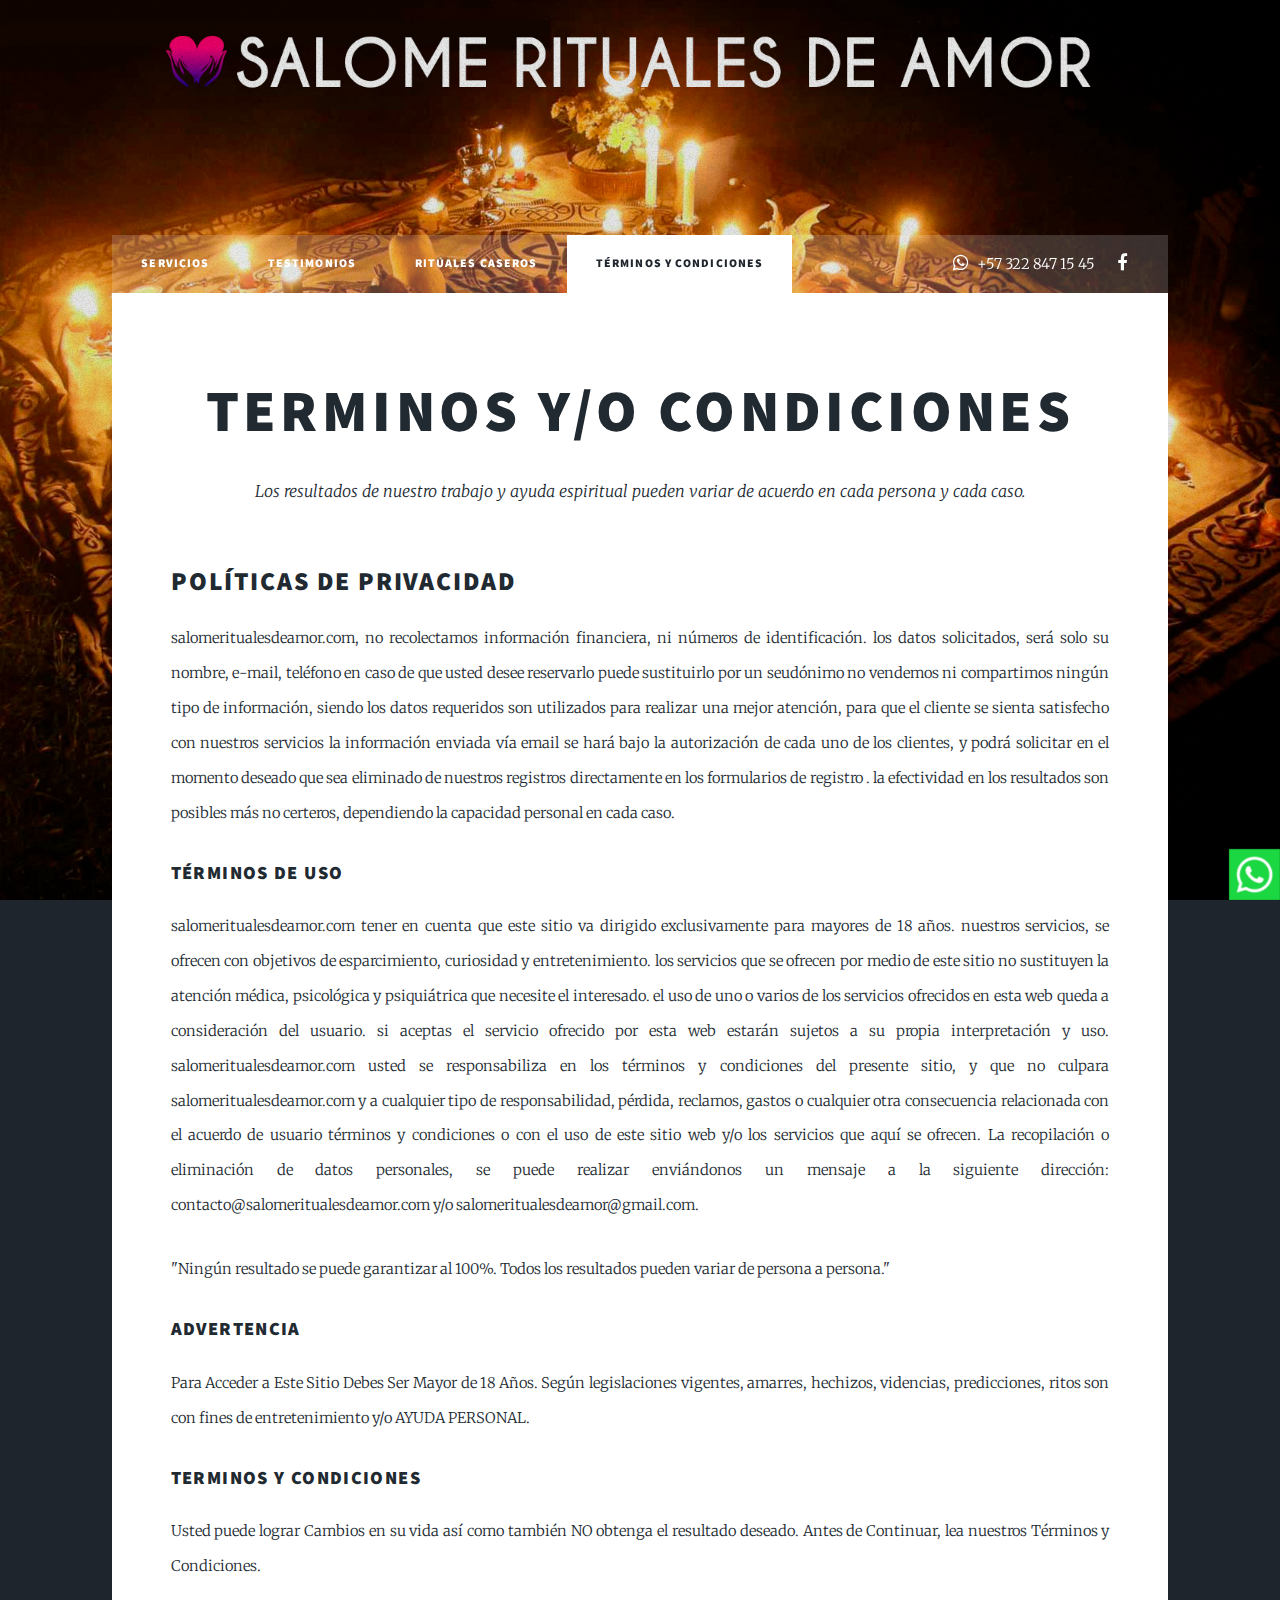
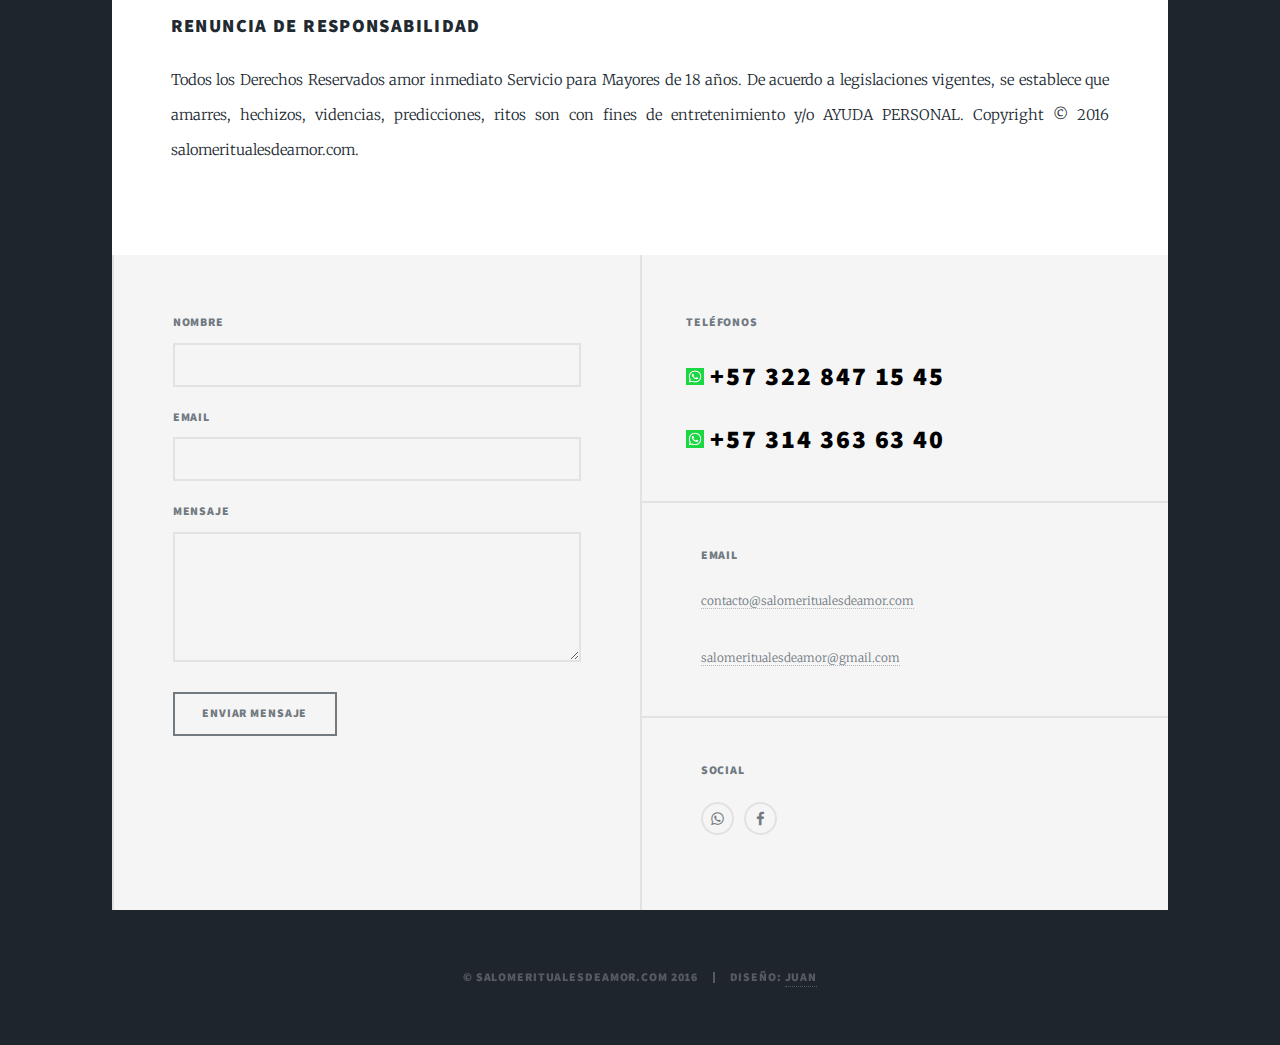
<file: legal.html>
<!DOCTYPE HTML>

<html>
	<head>
		<title>Legal Salome amarres de amor</title>
		<meta name="description" content="Terminos legales para Salome amarres de amor">
		<meta name="keywords" content="Amarres de Amor, Hechizos de Amor, Endulzamientos, Conjuros para Enamorar, Rituales para Enamorar, Magia Blanca de Amor">
		<meta name="author" content="Amarres de Amor">
		<meta name="language" content="Spanish">
		<meta http-equiv="content-language" content="es">
		<meta charset="utf-8" />
		<meta name="viewport" content="width=device-width, initial-scale=1, user-scalable=no" />
		<link rel="stylesheet" href="assets/css/main.css" />
		<link rel="shortcut icon" href="images/favicon.ico" type="image/x-icon">
		<link rel="icon" href="images/favicon.ico" type="image/x-icon">
				<!-- Smartsupp Live Chat script -->
<script type="text/javascript">
var _smartsupp = _smartsupp || {};
_smartsupp.key = '445c67bade700430b4599026920293c6cb722fbf';
window.smartsupp||(function(d) {
  var s,c,o=smartsupp=function(){ o._.push(arguments)};o._=[];
  s=d.getElementsByTagName('script')[0];c=d.createElement('script');
  c.type='text/javascript';c.charset='utf-8';c.async=true;
  c.src='https://www.smartsuppchat.com/loader.js?';s.parentNode.insertBefore(c,s);
})(document);
</script>
	</head>
	<body class="is-preload">

		<!-- Wrapper -->
			<div id="wrapper">

				<!-- Header -->
					<header id="header">
						
					</header>

				<!-- Nav -->
					<nav id="nav">
						<ul class="links">
							<li><a href="index.html#servicios">Servicios</a></li>
							<li><a href="testimonios.html">Testimonios</a></li>
							<li><a href="rituales_caseros.html">Rituales caseros</a></li>
							<li class="active"><a href="legal.html">Términos y condiciones</a></li>
						</ul>
						<ul class="icons">
							<li><a href="https://wa.me/+573228471545?text=Estoy%20interesado%20en%20una%20consulta" target="_blank" class="icon fa-whatsapp"><span class="label">Whatsapp</span>+57 322 847 15 45</a></li>
							<li><a href="https://www.facebook.com/salomeritualesdeamor" target="_blank" class="icon fa-facebook"><span class="label">Facebook</span></a></li>
						</ul>
					</nav>

				<!-- Main -->
					<div id="main">

						<!-- Post -->
							<section class="post">
								<header class="major">
									
									<h1>Terminos y/o condiciones</h1>
									<p>Los resultados de nuestro trabajo y ayuda espiritual pueden variar de acuerdo en cada persona y cada caso.</p>
								</header>
								<h2>Políticas de Privacidad</h2>
<p>salomeritualesdeamor.com, no recolectamos información financiera, ni números de identificación. los datos solicitados, será solo su nombre, e-mail, teléfono en caso de que usted desee reservarlo puede sustituirlo por un seudónimo no vendemos ni compartimos ningún tipo de información, siendo los datos requeridos son utilizados para realizar una mejor atención, para que el cliente se sienta satisfecho con nuestros servicios la información enviada vía email se hará bajo la autorización de cada uno de los clientes, y podrá solicitar en el momento deseado que sea eliminado de nuestros registros directamente en los formularios de registro . la efectividad en los resultados son posibles más no certeros, dependiendo la capacidad personal en cada caso.</p>

<h3>Términos de Uso</h3>
<p>salomeritualesdeamor.com tener en cuenta que este sitio va dirigido exclusivamente para mayores de 18 años. nuestros servicios, se ofrecen con objetivos de esparcimiento, curiosidad y entretenimiento. los servicios que se ofrecen por medio de este sitio no sustituyen la atención médica, psicológica y psiquiátrica que necesite el interesado. el uso de uno o varios de los servicios ofrecidos en esta web queda a consideración del usuario. si aceptas el servicio ofrecido por esta web estarán sujetos a su propia interpretación y uso. salomeritualesdeamor.com 
usted se responsabiliza en los términos y condiciones del presente sitio, y que no culpara salomeritualesdeamor.com y a cualquier tipo de responsabilidad, pérdida, reclamos, gastos o cualquier otra consecuencia relacionada con el acuerdo de usuario términos y condiciones o con el uso de este sitio web y/o los servicios que aquí se ofrecen.
La recopilación o eliminación de datos personales, se puede realizar enviándonos un mensaje a la siguiente dirección: contacto@salomeritualesdeamor.com y/o salomeritualesdeamor@gmail.com.</p>

<p>"Ningún resultado se puede garantizar al 100%. Todos los resultados pueden variar de persona a persona." <p>

<h3>ADVERTENCIA</h3>
<p>Para Acceder a Este Sitio Debes Ser Mayor de 18 Años. Según legislaciones vigentes, amarres, hechizos, videncias, predicciones, ritos son con fines de entretenimiento y/o AYUDA PERSONAL.</p> 

<h3>TERMINOS Y CONDICIONES</h3>
<p>Usted puede lograr Cambios en su vida así como también NO obtenga el resultado deseado. Antes de Continuar, lea nuestros Términos y Condiciones.</p> 

<h3>RENUNCIA DE RESPONSABILIDAD</h3>

<p>Todos los Derechos Reservados amor inmediato Servicio para Mayores de 18 años. De acuerdo a legislaciones vigentes, se establece que amarres, hechizos, videncias, predicciones, ritos son con fines de entretenimiento y/o AYUDA PERSONAL. Copyright © 2016 salomeritualesdeamor.com.</p> 
							</section>

					</div>

				<!-- Footer -->
					<footer id="footer">
						<A name="contacto"></a>
						<section>
							<form method="post" id="configform" action="#">
								<div class="fields">
									<div class="field">
										<label for="nombre">Nombre</label>
										<input type="text" name="nombre" id="nombre" />
									</div>
									<div class="field">
										<label for="email">Email</label>
										<input type="text" name="email" id="email" />
									</div>
									<div class="field">
										<label for="message">Mensaje</label>
										<textarea name="message" id="message" rows="3"></textarea>
									</div>
								</div>
								<div class="error_form" id="error_form">
									
								</div>
								<div class="g-recaptcha" data-sitekey="6LcMXWwUAAAAAIJueLHOn5VBXKDbSO8Qd0hKQZWX"></div>
								<ul class="actions">
									<li><input type="button" id="BtnEnviar" value="Enviar mensaje" /></li>
								</ul>
							</form>
						</section>
						<section class="split">

							<section>
								<h3>Teléfonos</h3>
								<p><a href="https://wa.me/+573228471545?text=Estoy%20interesado%20en%20una%20consulta" target="_blank">
									<h2><img class="" src="images/whatsapp.png" width="4%">
									<font color="black">+57 322 847 15 45</font></h2></a>
								</p>

								<p><a href="https://wa.me/+573143636340?text=Estoy%20interesado%20en%20una%20consulta" target="_blank">
									<h2><img class="" src="images/whatsapp.png" width="4%">
									<font color="black">+57 314 363 63 40</font></h2></a></p>
							</section>
							<section>
								<h3>Email</h3>
								<p><a href="mailto:contacto@salomeritualesdeamor.com?Subject=Hello%20again">contacto@salomeritualesdeamor.com</a></p>
								<p><a href="mailto:salomeritualesdeamor@gmail.com?Subject=Hello%20again">salomeritualesdeamor@gmail.com</a></p>
							</section>
							<section>
								<h3>Social</h3>
								<ul class="icons alt">
									<li><a href="https://wa.me/+573143636340?text=Estoy%20interesado%20en%20una%20consulta" target="_blank" class="icon alt fa-whatsapp"><span class="label">Whatsapp</span></a></li>
									<li><a href="https://www.facebook.com/salomeritualesdeamor" target="_blank" class="icon alt fa-facebook"><span class="label">Facebook</span></a></li>

								</ul>
							</section>
						</section>
					</footer>

				<!-- Copyright -->
					<div id="copyright">
						<ul><li>&copy; salomeritualesdeamor.com 2016</li><li>Diseño:
						 <a href="mailto:electronicaysistemas@gmail.com">JuAn</a></li></ul>
					</div>
<!--imagen esquina whastapp-->
		<div class="img_esquina">
			<a href="https://wa.me/+573143636340?text=Estoy%20interesado%20en%20una%20consulta" target="_blank">
				<img class="img_esquina" src="images/whatsapp.png" width="4%">
			</a>
		</div>

			</div>

		<!-- Scripts -->
			<script src="assets/js/jquery.min.js"></script>
			<script src='https://www.google.com/recaptcha/api.js'></script>
			<script src="assets/js/jquery.scrollex.min.js"></script>
			<script src="assets/js/jquery.scrolly.min.js"></script>
			<script src="assets/js/browser.min.js"></script>
			<script src="assets/js/breakpoints.min.js"></script>
			<script src="assets/js/util.js"></script>
			<script src="assets/js/main.js"></script>
			<script src="assets/js/index.js"></script>
			<script src="assets/js/notify.min.js"></script>

	</body>
</html>
</file>
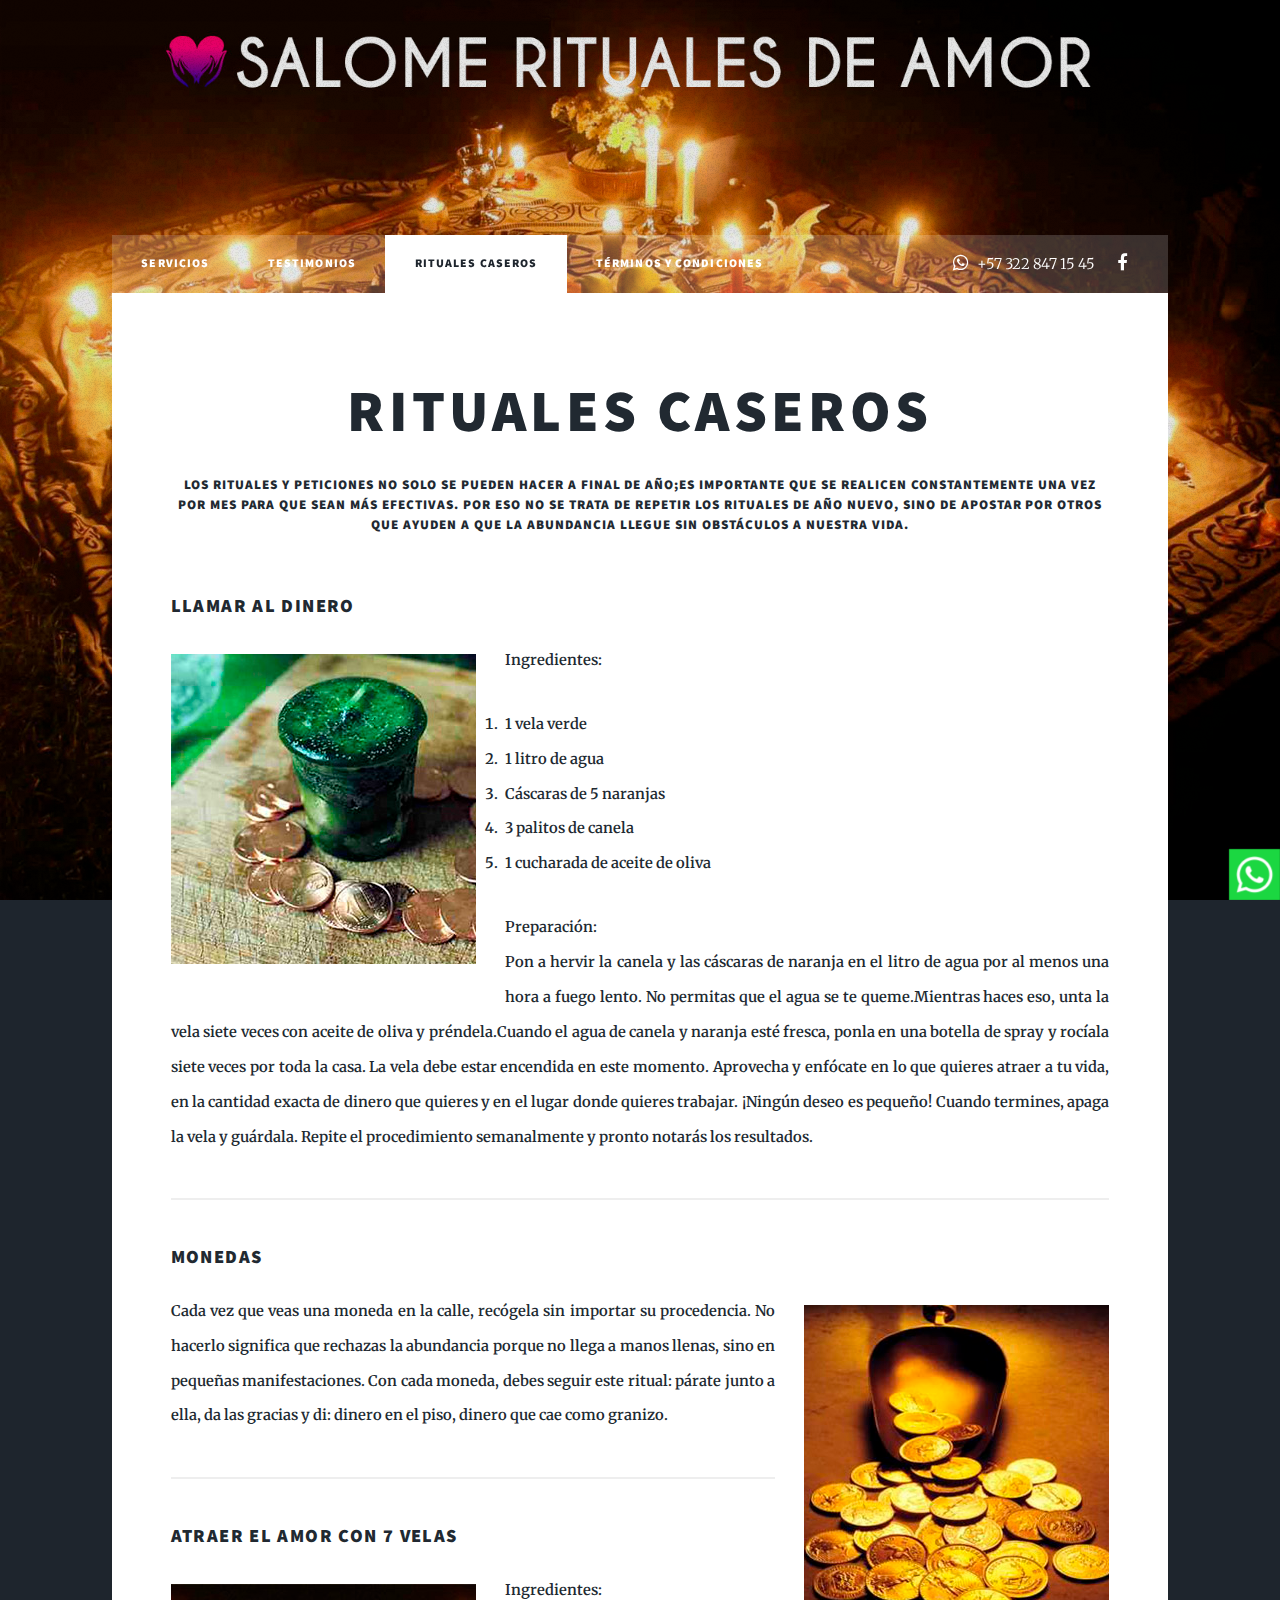
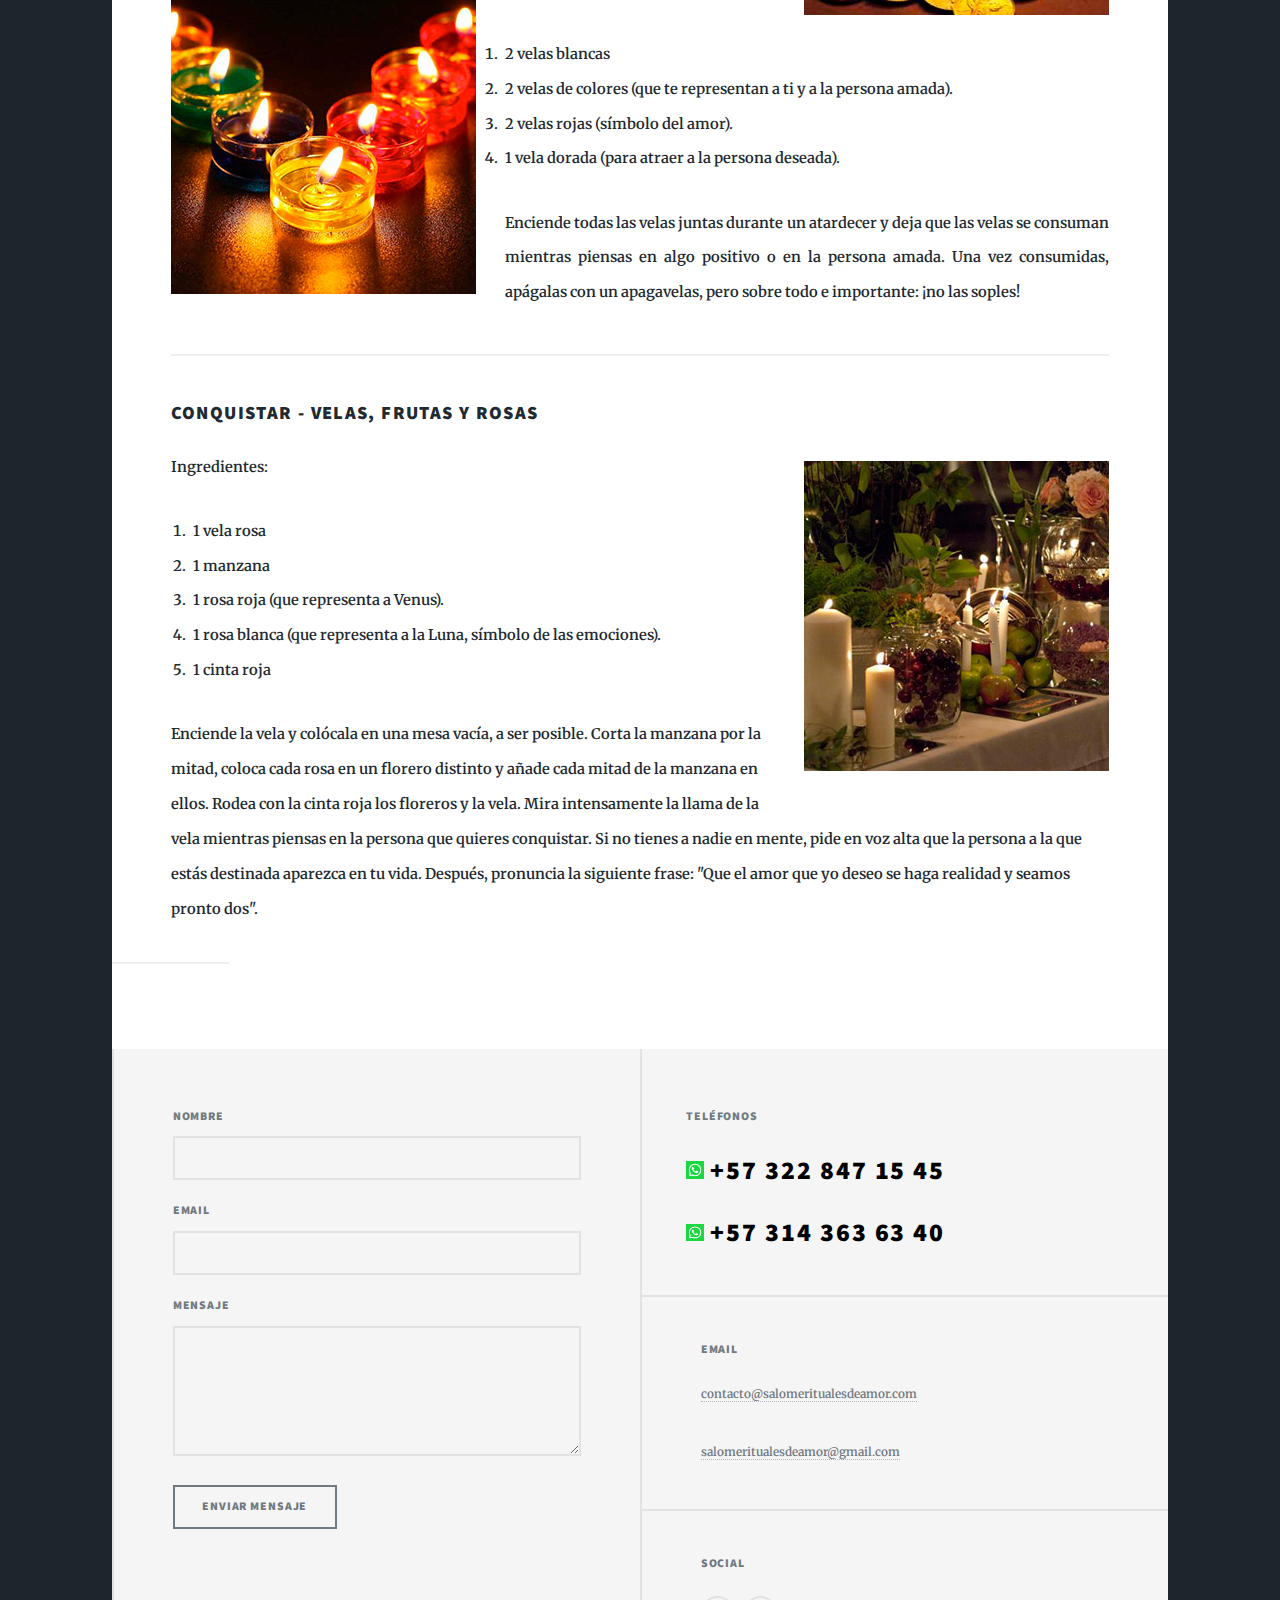
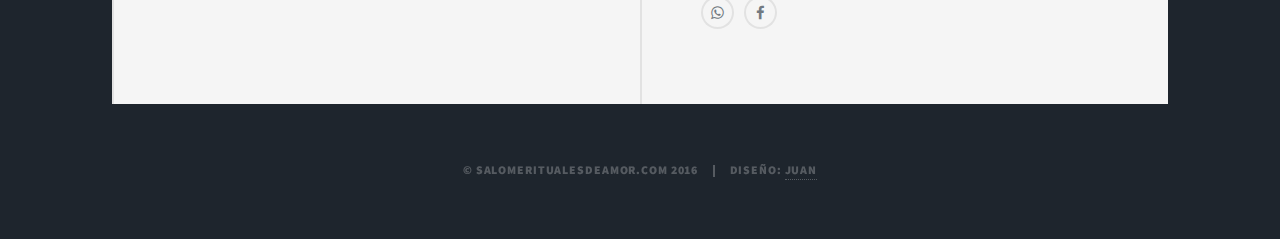
<file: rituales_caseros.html>
<!DOCTYPE HTML>

<html>
	<head>
		<title>Rituales caseros</title>
		<meta name="description" content="Rituales caseros para que realizes tu mismo">
		<meta name="keywords" content="Amarres de Amor, Hechizos de Amor, Endulzamientos, Conjuros para Enamorar, Rituales para Enamorar, Magia Blanca de Amor">
		<meta name="author" content="Amarres de Amor">
		<meta name="language" content="Spanish">
		<meta http-equiv="content-language" content="es">
		<meta charset="utf-8" />
		<meta name="viewport" content="width=device-width, initial-scale=1, user-scalable=no" />
		<link rel="stylesheet" href="assets/css/main.css" />
		<link rel="shortcut icon" href="images/favicon.ico" type="image/x-icon">
		<link rel="icon" href="images/favicon.ico" type="image/x-icon">
		<noscript><link rel="stylesheet" href="assets/css/noscript.css" /></noscript>
		<!-- Scripts -->
			<script src="assets/js/jquery.min.js"></script>
		<!-- Smartsupp Live Chat script -->
<script type="text/javascript">
var _smartsupp = _smartsupp || {};
_smartsupp.key = '445c67bade700430b4599026920293c6cb722fbf';
window.smartsupp||(function(d) {
  var s,c,o=smartsupp=function(){ o._.push(arguments)};o._=[];
  s=d.getElementsByTagName('script')[0];c=d.createElement('script');
  c.type='text/javascript';c.charset='utf-8';c.async=true;
  c.src='https://www.smartsuppchat.com/loader.js?';s.parentNode.insertBefore(c,s);
})(document);
</script>
	</head>
	<body class="is-preload">

		<!-- Wrapper -->
			<div id="wrapper">

				<!-- Header -->
					<header id="header">
						
					</header>

				<!-- Nav -->
					<nav id="nav">
						<ul class="links">
							<li><a href="index.html#servicios">Servicios</a></li>
							<li><a href="testimonios.html">Testimonios</a></li>
							<li class="active"><a href="rituales_caseros.html">Rituales caseros</a></li>
							<li><a href="legal.html">Términos y condiciones</a></li>
						</ul>
						<ul class="icons">
							<li><a href="https://wa.me/+573228471545?text=Estoy%20interesado%20en%20una%20consulta" class="icon fa-whatsapp"><span class="label">Whatsapp</span>+57 322 847 15 45</a></li>
							<li><a href="https://www.facebook.com/salomeritualesdeamor" class="icon fa-facebook"><span class="label">Facebook</span></a></li>
						</ul>
					</nav>

				<!-- Main -->
					<div id="main">

						<!-- Post -->
							<section class="post">
								<header class="major">
									<h1>Rituales caseros</h1>
									<h5>Los rituales y peticiones no solo se pueden hacer a final de año;es importante que se realicen constantemente una vez por mes para que sean más efectivas. Por eso no se trata de repetir los rituales de Año Nuevo, sino de apostar por otros que ayuden a que la abundancia llegue sin obstáculos a nuestra vida.</h5>
								</header>

								
									<h3>LLamar al dinero</h3>
									<p><span class="image left"><img src="images/ritual_llamar_el_dinero.jpg" alt="" /></span><strong>Ingredientes:<strong><br>
										<ol>
											<li>1 vela verde</li>
											<li>1 litro de agua</li>
											<li>Cáscaras de 5 naranjas</li>
											<li>3 palitos de canela</li>
											<li>1 cucharada de aceite de oliva</li>
										</ol>
									</p>
										<strong>Preparación:</strong><br>
										<p>Pon a hervir la canela y las cáscaras de naranja en el litro de agua por al menos una hora a fuego lento. No permitas que el agua se te queme.Mientras haces eso, unta la vela siete veces con aceite de oliva y préndela.Cuando el agua de canela y naranja esté fresca, ponla en una botella de spray y rocíala siete veces por toda la casa. La vela debe estar encendida en este momento. Aprovecha y enfócate en lo que quieres atraer a tu vida, en la cantidad exacta de dinero que quieres y en el lugar donde quieres trabajar. ¡Ningún deseo es pequeño! Cuando termines, apaga la vela y guárdala. Repite el procedimiento semanalmente y pronto notarás los resultados.</p>

										<hr>

									<h3>Monedas</h3>
									<p><span class="image right"><img src="images/Ritual_monedas.jpg" alt="" /></span>Cada vez que veas una moneda en la calle, recógela sin importar su procedencia. No hacerlo significa que rechazas la abundancia porque no llega a manos llenas, sino en pequeñas manifestaciones. Con cada moneda, debes seguir este ritual: párate junto a ella, da las gracias y di: dinero en el piso, dinero que cae como granizo.</p>

									<hr>


									<h3>Atraer el amor con 7 velas</h3>
									<p><span class="image left"><img src="images/Ritual_7_velas.jpg" alt="" /></span>
									<strong>Ingredientes:<strong><br>
										<ol>
											<li>2 velas blancas</li>
											<li>2 velas de colores (que te representan a ti y a la persona amada).</li>
											<li>2 velas rojas (símbolo del amor).</li>
											<li>1 vela dorada (para atraer a la persona deseada).</li>
										</ol>
										<p>Enciende todas las velas juntas durante un atardecer y deja que las velas se consuman mientras piensas en algo positivo o en la persona amada. Una vez consumidas, apágalas con un apagavelas, pero sobre todo e importante: ¡no las soples!</p>
									</p>

									<hr>
									<h3>Conquistar - velas, frutas y rosas</h3>
									<p><span class="image right"><img src="images/ritual_velas_frutas_rosas.jpg" alt="" /></span>
									<strong>Ingredientes:<strong><br>
										<ol>
											<li>1 vela rosa</li>
											<li>1 manzana</li>
											<li>1 rosa roja (que representa a Venus).</li>
											<li>1 rosa blanca (que representa a la Luna, símbolo de las emociones).</li>
											<li>1 cinta roja</li>
										</ol>
Enciende la vela y colócala en una mesa vacía, a ser posible. Corta la manzana por la mitad, coloca cada rosa en un florero distinto y añade cada mitad de la manzana en ellos. Rodea con la cinta roja los floreros y la vela.

Mira intensamente la llama de la vela mientras piensas en la persona que quieres conquistar. Si no tienes a nadie en mente, pide en voz alta que la persona a la que estás destinada aparezca en tu vida. Después, pronuncia la siguiente frase: "Que el amor que yo deseo se haga realidad y seamos pronto dos".
									</p>

									
							</section>

					</div>

				<!-- Footer -->
					<footer id="footer">
<A name="contacto"></a>
						<section>
							<form method="post" id="configform" action="#">
								<div class="fields">
									<div class="field">
										<label for="nombre">Nombre</label>
										<input type="text" name="nombre" id="nombre" />
									</div>
									<div class="field">
										<label for="email">Email</label>
										<input type="text" name="email" id="email" />
									</div>
									<div class="field">
										<label for="message">Mensaje</label>
										<textarea name="message" id="message" rows="3"></textarea>
									</div>
								</div>
								<div class="error_form" id="error_form">
									
								</div>
								<div class="g-recaptcha" data-sitekey="6LcMXWwUAAAAAIJueLHOn5VBXKDbSO8Qd0hKQZWX"></div>
								<ul class="actions">
									<li><input type="button" id="BtnEnviar" value="Enviar mensaje" /></li>
								</ul>
							</form>
						</section>
						<section class="split">

							<section>
								<h3>Teléfonos</h3>
								<p><a href="https://wa.me/+573228471545?text=Estoy%20interesado%20en%20una%20consulta">
									<h2><img class="" src="images/whatsapp.png" width="4%">
									<font color="black">+57 322 847 15 45</font></h2></a>
								</p>

								<p><a href="https://wa.me/+573143636340?text=Estoy%20interesado%20en%20una%20consulta">
									<h2><img class="" src="images/whatsapp.png" width="4%">
									<font color="black">+57 314 363 63 40</font></h2></a></p>
							</section>
							<section>
								<h3>Email</h3>
								<p><a href="mailto:contacto@salomeritualesdeamor.com?Subject=Hello%20again">contacto@salomeritualesdeamor.com</a></p>
								<p><a href="mailto:salomeritualesdeamor@gmail.com?Subject=Hello%20again">salomeritualesdeamor@gmail.com</a></p>
							</section>
							<section>
								<h3>Social</h3>
								<ul class="icons alt">
									<li><a href="https://wa.me/+573143636340?text=Estoy%20interesado%20en%20una%20consulta" target="_blank" class="icon alt fa-whatsapp"><span class="label">Whatsapp</span></a></li>
									<li><a href="https://www.facebook.com/salomeritualesdeamor" class="icon alt fa-facebook"><span class="label">Facebook</span></a></li>

								</ul>
							</section>
						</section>
					</footer>

				<!-- Copyright -->
					<div id="copyright">
						<ul><li>&copy; salomeritualesdeamor.com 2016</li><li>Diseño:
						 <a href="mailto:electronicaysistemas@gmail.com">JuAn</a></li></ul>
					</div>

					<!--imagen esquina whastapp-->
		<div class="img_esquina">
			<a href="https://wa.me/+573143636340?text=Estoy%20interesado%20en%20una%20consulta" target="_blank">
				<img class="img_esquina" src="images/whatsapp.png" width="4%">
			</a>
		</div>

			</div>

		<!-- Scripts -->
			<script src="assets/js/jquery.min.js"></script>
			<script src="assets/js/jquery.scrollex.min.js"></script>
			<script src="assets/js/jquery.scrolly.min.js"></script>
			<script src="assets/js/browser.min.js"></script>
			<script src="assets/js/breakpoints.min.js"></script>
			<script src="assets/js/util.js"></script>
			<script src="assets/js/main.js"></script>

	</body>
</html>
</file>
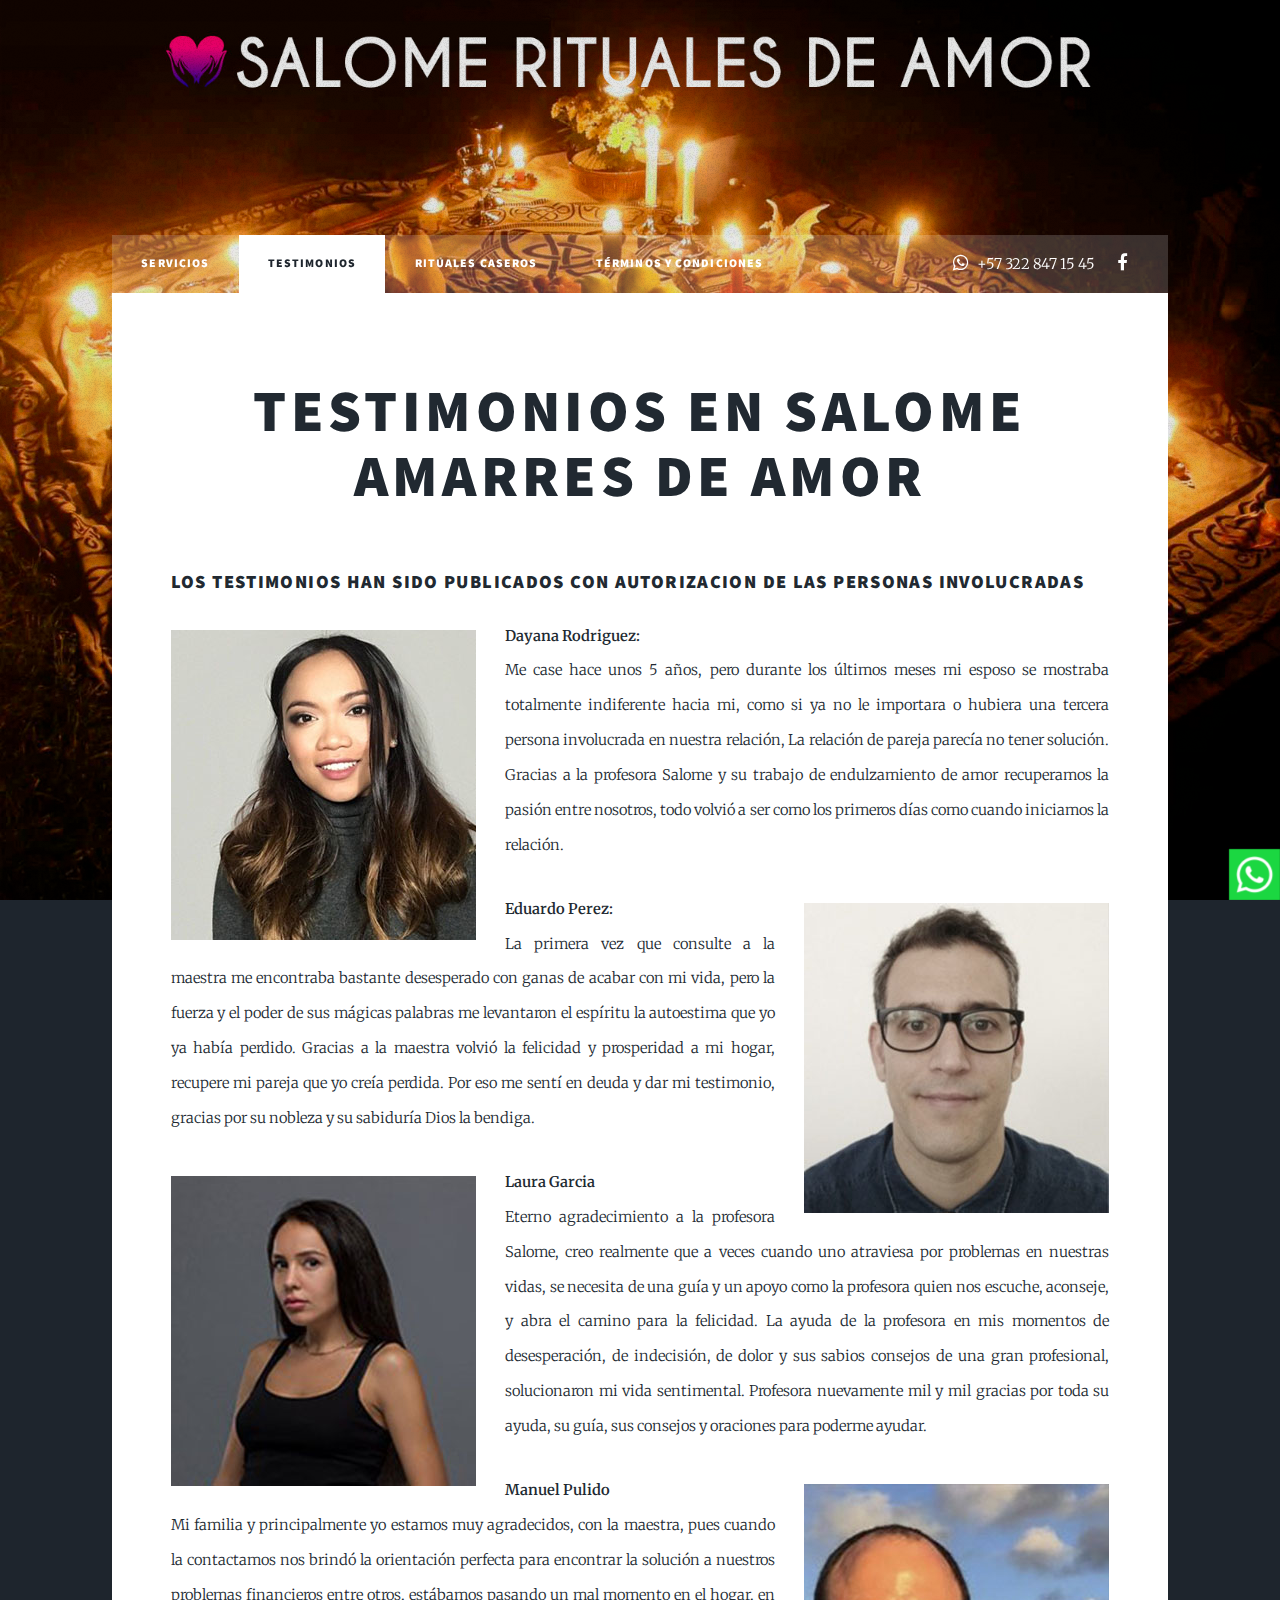
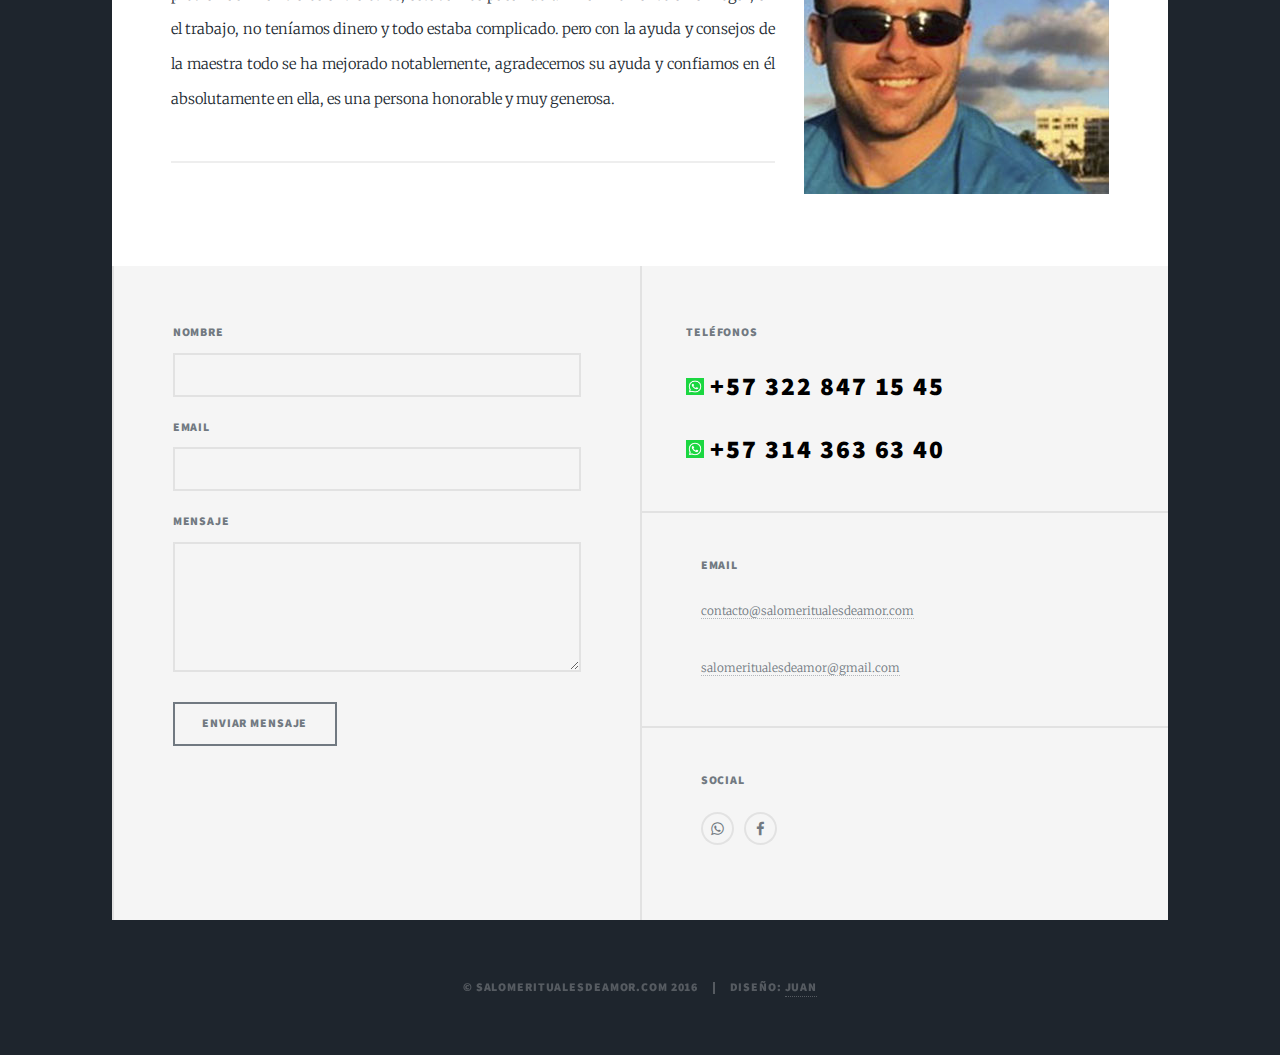
<file: testimonios.html>
<!DOCTYPE HTML>

<html>
	<head>
		<title>Testimonios de salome amarres de amor</title>
		<meta name="description" content="testimonios de orientación y ayuda espiritual en problemas de pareja, salud, dinero y amor con salome amarres de amor">
		<meta name="keywords" content="Amarres de Amor, Hechizos de Amor, Endulzamientos, Conjuros para Enamorar, Rituales para Enamorar, Magia Blanca de Amor">
		<meta name="author" content="Amarres de Amor">
		<meta name="language" content="Spanish">
		<meta http-equiv="content-language" content="es">
		<meta charset="utf-8" />
		<meta name="viewport" content="width=device-width, initial-scale=1, user-scalable=no" />
		<link rel="stylesheet" href="assets/css/main.css" />
		<link rel="shortcut icon" href="images/favicon.ico" type="image/x-icon">
		<link rel="icon" href="images/favicon.ico" type="image/x-icon">
				<!-- Smartsupp Live Chat script -->
<script type="text/javascript">
var _smartsupp = _smartsupp || {};
_smartsupp.key = '445c67bade700430b4599026920293c6cb722fbf';
window.smartsupp||(function(d) {
  var s,c,o=smartsupp=function(){ o._.push(arguments)};o._=[];
  s=d.getElementsByTagName('script')[0];c=d.createElement('script');
  c.type='text/javascript';c.charset='utf-8';c.async=true;
  c.src='https://www.smartsuppchat.com/loader.js?';s.parentNode.insertBefore(c,s);
})(document);
</script>
	</head>
	<body class="is-preload">

		<!-- Wrapper -->
			<div id="wrapper">

				<!-- Header -->
					<header id="header">
						
					</header>

				<!-- Nav -->
					<nav id="nav">
						<ul class="links">
							<li><a href="index.html#servicios">Servicios</a></li>
							<li class="active"><a href="testimonios.html">Testimonios</a></li>
							<li><a href="rituales_caseros.html">Rituales caseros</a></li>
							<li><a href="legal.html">Términos y condiciones</a></li>
						</ul>
						<ul class="icons">
							<li><a href="https://wa.me/+573228471545?text=Estoy%20interesado%20en%20una%20consulta" target="_blank" class="icon fa-whatsapp"><span class="label">Whatsapp</span>+57 322 847 15 45</a></li>
							<li><a href="https://www.facebook.com/salomeritualesdeamor" target="_blank" class="icon fa-facebook"><span class="label">Facebook</span></a></li>
						</ul>
					</nav>

				<!-- Main -->
					<div id="main">

						<!-- Post -->
							<section class="post">
								<header class="major">
									<h1>Testimonios en Salome amarres de amor</h1>
								</header>


									<h3>Los testimonios han sido publicados con autorizacion de las personas involucradas</h3>

									<p><span class="image left"><img src="images/Dayana_Rodriguez.jpg" alt="" /></span><strong>Dayana Rodriguez: </strong><br>Me case hace unos 5 años, pero durante los últimos meses mi esposo se mostraba totalmente indiferente hacia mi, como si ya no le importara o hubiera una tercera persona involucrada en nuestra relación, La relación de pareja parecía no tener solución. Gracias a la profesora Salome y su trabajo de endulzamiento de amor recuperamos la pasión entre nosotros, todo volvió a ser como los primeros días como cuando iniciamos la relación.</p>
									<p><span class="image right"><img src="images/Eduardo_Perez.jpg" alt="" /></span><strong>Eduardo Perez: </strong><br>La primera vez que consulte a la maestra me encontraba bastante desesperado con ganas de acabar con mi vida, pero la fuerza y el poder de sus mágicas palabras me levantaron el espíritu la autoestima que yo ya había perdido. Gracias a la maestra volvió la felicidad y prosperidad a mi hogar, recupere mi pareja que yo creía perdida. Por eso me sentí en deuda y dar mi testimonio, gracias por su nobleza y su sabiduría Dios la bendiga.</p>

									<p><span class="image left"><img src="images/Laura_Garcia.jpg" alt="" /></span><strong>Laura Garcia</strong><br>Eterno agradecimiento a la profesora Salome, creo realmente que a veces cuando uno atraviesa por problemas en nuestras vidas, se necesita de una guía y un apoyo como la profesora quien nos escuche, aconseje, y abra el camino para la felicidad. La ayuda de la profesora en mis momentos de desesperación, de indecisión, de dolor y sus sabios consejos de una gran profesional, solucionaron mi vida sentimental. Profesora nuevamente mil y mil gracias por toda su ayuda, su guía, sus consejos y oraciones para poderme ayudar.</p>
									<p><span class="image right"><img src="images/Manuel_Pulido.jpg" alt="" /></span><strong>Manuel Pulido</strong><br>Mi familia y principalmente yo estamos muy agradecidos, con la maestra, pues cuando la contactamos nos brindó la orientación perfecta para encontrar la solución a nuestros problemas financieros entre otros, estábamos pasando un mal momento en el hogar, en el trabajo, no teníamos dinero y todo estaba complicado. pero con la ayuda y consejos de la maestra todo se ha mejorado notablemente, agradecemos su ayuda y confiamos en él absolutamente en ella, es una persona honorable y muy generosa.</p>

								
									<hr />

			

							</section>

					</div>

				<!-- Footer -->
					<footer id="footer">
						<A name="contacto"></a>
						<section>
							<form method="post" id="configform" action="#">
								<div class="fields">
									<div class="field">
										<label for="nombre">Nombre</label>
										<input type="text" name="nombre" id="nombre" />
									</div>
									<div class="field">
										<label for="email">Email</label>
										<input type="text" name="email" id="email" />
									</div>
									<div class="field">
										<label for="message">Mensaje</label>
										<textarea name="message" id="message" rows="3"></textarea>
									</div>
								</div>
								<div class="error_form" id="error_form">
									
								</div>
								<div class="g-recaptcha" data-sitekey="6LcMXWwUAAAAAIJueLHOn5VBXKDbSO8Qd0hKQZWX"></div>
								<ul class="actions">
									<li><input type="button" id="BtnEnviar" value="Enviar mensaje" /></li>
								</ul>
							</form>
						</section>
						<section class="split">

							<section>
								<h3>Teléfonos</h3>
								<p><a href="https://wa.me/+573228471545?text=Estoy%20interesado%20en%20una%20consulta" target="_blank">
									<h2><img class="" src="images/whatsapp.png" width="4%">
									<font color="black">+57 322 847 15 45</font></h2></a>
								</p>

								<p><a href="https://wa.me/+573143636340?text=Estoy%20interesado%20en%20una%20consulta" target="_blank">
									<h2><img class="" src="images/whatsapp.png" width="4%">
									<font color="black">+57 314 363 63 40</font></h2></a></p>
							</section>
							<section>
								<h3>Email</h3>
								<p><a href="mailto:contacto@salomeritualesdeamor.com?Subject=Hello%20again">contacto@salomeritualesdeamor.com</a></p>
								<p><a href="mailto:salomeritualesdeamor@gmail.com?Subject=Hello%20again">salomeritualesdeamor@gmail.com</a></p>
							</section>
							<section>
								<h3>Social</h3>
								<ul class="icons alt">
									<li><a href="https://wa.me/+573143636340?text=Estoy%20interesado%20en%20una%20consulta" target="_blank" class="icon alt fa-whatsapp"><span class="label">Whatsapp</span></a></li>
									<li><a href="https://www.facebook.com/salomeritualesdeamor" target="_blank" class="icon alt fa-facebook"><span class="label">Facebook</span></a></li>

								</ul>
							</section>
						</section>
					</footer>

				<!-- Copyright -->
					<div id="copyright">
						<ul><li>&copy; salomeritualesdeamor.com 2016</li><li>Diseño:
						 <a href="mailto:electronicaysistemas@gmail.com">JuAn</a></li></ul>
					</div>
<!--imagen esquina whastapp-->
		<div class="img_esquina">
			<a href="https://wa.me/+573143636340?text=Estoy%20interesado%20en%20una%20consulta" target="_blank">
				<img class="img_esquina" src="images/whatsapp.png" width="4%">
			</a>
		</div>
			</div>

		<!-- Scripts -->
			<script src="assets/js/jquery.min.js"></script>
			<script src='https://www.google.com/recaptcha/api.js'></script>
			<script src="assets/js/jquery.scrollex.min.js"></script>
			<script src="assets/js/jquery.scrolly.min.js"></script>
			<script src="assets/js/browser.min.js"></script>
			<script src="assets/js/breakpoints.min.js"></script>
			<script src="assets/js/util.js"></script>
			<script src="assets/js/main.js"></script>
			<script src="assets/js/index.js"></script>
			<script src="assets/js/notify.min.js"></script>

	</body>
</html>
</file>
<file: assets/css/main.css>
@import url(font-awesome.min.css);
@import url("https://fonts.googleapis.com/css?family=Merriweather:300,700,300italic,700italic|Source+Sans+Pro:900");

/*
	Massively by HTML5 UP
	html5up.net | @ajlkn
	Free for personal and commercial use under the CCA 3.0 license (html5up.net/license)
*/

html, body, div, span, applet, object,
iframe, h1, h2, h3, h4, h5, h6, p, blockquote,
pre, a, abbr, acronym, address, big, cite,
code, del, dfn, em, img, ins, kbd, q, s, samp,
small, strike, strong, sub, sup, tt, var, b,
u, i, center, dl, dt, dd, ol, ul, li, fieldset,
form, label, legend, table, caption, tbody,
tfoot, thead, tr, th, td, article, aside,
canvas, details, embed, figure, figcaption,
footer, header, hgroup, menu, nav, output, ruby,
section, summary, time, mark, audio, video {
	margin: 0;
	padding: 0;
	border: 0;
	font-size: 100%;
	font: inherit;
	vertical-align: baseline;}

article, aside, details, figcaption, figure,
footer, header, hgroup, menu, nav, section {
	display: block;}

body {
	line-height: 1;
}

ol, ul {
	list-style: none;
}

blockquote, q {
	quotes: none;
}

	blockquote:before, blockquote:after, q:before, q:after {
		content: '';
		content: none;
	}

table {
	border-collapse: collapse;
	border-spacing: 0;
}

body {
	-webkit-text-size-adjust: none;
}

mark {
	background-color: transparent;
	color: inherit;
}

input::-moz-focus-inner {
	border: 0;
	padding: 0;
}

input, select, textarea {
	-moz-appearance: none;
	-webkit-appearance: none;
	-ms-appearance: none;
	appearance: none;
}

/* Basic */

	@-ms-viewport {
		width: device-width;
	}

	body {
		-ms-overflow-style: scrollbar;
	}

	@media screen and (max-width: 480px) {

		html, body {
			min-width: 320px;
		}

	}

	html {
		box-sizing: border-box;
	}

	*, *:before, *:after {
		box-sizing: inherit;
	}

	body {
		background-color: #1e252d;
	}

		body.is-preload *, body.is-preload *:before, body.is-preload *:after {
			-moz-animation: none !important;
			-webkit-animation: none !important;
			-ms-animation: none !important;
			animation: none !important;
			-moz-transition: none !important;
			-webkit-transition: none !important;
			-ms-transition: none !important;
			transition: none !important;
		}

/* Type */

	html {
		font-size: 16pt;
	}

		@media screen and (max-width: 1680px) {

			html {
				font-size: 12pt;
			}

		}

		@media screen and (max-width: 1280px) {

			html {
				font-size: 11pt;
			}

		}

		@media screen and (max-width: 360px) {

			html {
				font-size: 10pt;
			}

		}

	body {
		color: #212931;
	}

	body, input, select, textarea {
		font-family: "Merriweather", Georgia, serif;
		font-weight: 300;
		font-size: 1rem;
		line-height: 2.375;
	}

	a {
		-moz-transition: color 0.2s ease-in-out, background-color 0.2s ease-in-out, border-color 0.2s ease-in-out, box-shadow 0.2s ease-in-out;
		-webkit-transition: color 0.2s ease-in-out, background-color 0.2s ease-in-out, border-color 0.2s ease-in-out, box-shadow 0.2s ease-in-out;
		-ms-transition: color 0.2s ease-in-out, background-color 0.2s ease-in-out, border-color 0.2s ease-in-out, box-shadow 0.2s ease-in-out;
		transition: color 0.2s ease-in-out, background-color 0.2s ease-in-out, border-color 0.2s ease-in-out, box-shadow 0.2s ease-in-out;
		border-bottom: dotted 1px;
		text-decoration: none;
	}

		a:hover {
			border-bottom-color: transparent;
		}

	strong, b {
		font-weight: 600;
	}

	em, i {
		font-style: italic;
	}

	p {
		text-align: justify;
		margin: 0 0 2rem 0;
	}

	h1, h2, h3, h4, h5, h6 {
		font-family: "Source Sans Pro", Helvetica, sans-serif;
		font-weight: 900;
		line-height: 1.5;
		letter-spacing: 0.075em;
		text-transform: uppercase;
		margin: 0 0 1rem 0;
	}

		h1 a, h2 a, h3 a, h4 a, h5 a, h6 a {
			border-bottom: 0;
			color: inherit;
			text-decoration: none;
		}

	h1 {
		font-size: 4rem;
		line-height: 1.1;
		margin: 0 0 2rem 0;
	}

	h2 {
		font-size: 1.75rem;
		line-height: 1.3;
		margin: 0 0 1.5rem 0;
	}

	h3 {
		font-size: 1.25rem;
		margin: 0 0 1.5rem 0;
	}

	h4 {
		font-size: 1rem;
	}

	h5 {
		font-size: 0.9rem;
	}

	h6 {
		font-size: 0.8rem;
	}

	sub {
		font-size: 0.8rem;
		position: relative;
		top: 0.5rem;
	}

	sup {
		font-size: 0.8rem;
		position: relative;
		top: -0.5rem;
	}

	blockquote {
		border-left: solid 4px;
		font-style: italic;
		margin: 0 0 2rem 0;
		padding: 0.5rem 0 0.5rem 2rem;
	}

	code {
		border: solid 2px;
		font-family: "Courier New", monospace;
		font-size: 0.9rem;
		margin: 0 0.25rem;
		padding: 0.25rem 0.65rem;
	}

	pre {
		-webkit-overflow-scrolling: touch;
		font-family: "Courier New", monospace;
		font-size: 0.9rem;
		margin: 0 0 2rem 0;
	}

		pre code {
			display: block;
			line-height: 1.75;
			padding: 1rem 1.5rem;
			overflow-x: auto;
		}

	hr {
		border: 0;
		border-bottom: solid 2px;
		margin: 3rem 0;
	}

		hr.major {
			margin: 5rem 0;
		}

	.align-left {
		text-align: left;
	}

	.align-center {
		text-align: center;
	}

	.align-right {
		text-align: right;
	}

	input, select, textarea {
		color: #212931;
	}

	a {
		color: #212931;
		border-bottom-color: rgba(33, 41, 49, 0.5);
	}

		a:hover {
			border-bottom-color: transparent;
			color: #18bfef !important;
		}

	strong, b {
		color: #212931;
	}

	h1, h2, h3, h4, h5, h6 {
		color: #212931;
	}

	blockquote {
		border-left-color: #eeeeee;
	}

	code {
		background: rgba(220, 220, 220, 0.25);
		border-color: #eeeeee;
	}

	hr {
		border-bottom-color: #eeeeee;
	}

/* Row */

	.row {
		display: flex;
		flex-wrap: wrap;
		box-sizing: border-box;
		align-items: stretch;
	}

		.row > * {
			box-sizing: border-box;
		}

		.row.gtr-uniform > * > :last-child {
			margin-bottom: 0;
		}

		.row.aln-left {
			justify-content: flex-start;
		}

		.row.aln-center {
			justify-content: center;
		}

		.row.aln-right {
			justify-content: flex-end;
		}

		.row.aln-top {
			align-items: flex-start;
		}

		.row.aln-middle {
			align-items: center;
		}

		.row.aln-bottom {
			align-items: flex-end;
		}

		.row > .imp {
			order: -1;
		}

		.row > .col-1 {
			width: 8.3333333333%;
		}

		.row > .off-1 {
			margin-left: 8.3333333333%;
		}

		.row > .col-2 {
			width: 16.6666666667%;
		}

		.row > .off-2 {
			margin-left: 16.6666666667%;
		}

		.row > .col-3 {
			width: 25%;
		}

		.row > .off-3 {
			margin-left: 25%;
		}

		.row > .col-4 {
			width: 33.3333333333%;
		}

		.row > .off-4 {
			margin-left: 33.3333333333%;
		}

		.row > .col-5 {
			width: 41.6666666667%;
		}

		.row > .off-5 {
			margin-left: 41.6666666667%;
		}

		.row > .col-6 {
			width: 50%;
		}

		.row > .off-6 {
			margin-left: 50%;
		}

		.row > .col-7 {
			width: 58.3333333333%;
		}

		.row > .off-7 {
			margin-left: 58.3333333333%;
		}

		.row > .col-8 {
			width: 66.6666666667%;
		}

		.row > .off-8 {
			margin-left: 66.6666666667%;
		}

		.row > .col-9 {
			width: 75%;
		}

		.row > .off-9 {
			margin-left: 75%;
		}

		.row > .col-10 {
			width: 83.3333333333%;
		}

		.row > .off-10 {
			margin-left: 83.3333333333%;
		}

		.row > .col-11 {
			width: 91.6666666667%;
		}

		.row > .off-11 {
			margin-left: 91.6666666667%;
		}

		.row > .col-12 {
			width: 100%;
		}

		.row > .off-12 {
			margin-left: 100%;
		}

		.row.gtr-0 {
			margin-top: 0;
			margin-left: 0rem;
		}

			.row.gtr-0 > * {
				padding: 0 0 0 0rem;
			}

			.row.gtr-0.gtr-uniform {
				margin-top: 0rem;
			}

				.row.gtr-0.gtr-uniform > * {
					padding-top: 0rem;
				}

		.row.gtr-25 {
			margin-top: 0;
			margin-left: -0.375rem;
		}

			.row.gtr-25 > * {
				padding: 0 0 0 0.375rem;
			}

			.row.gtr-25.gtr-uniform {
				margin-top: -0.375rem;
			}

				.row.gtr-25.gtr-uniform > * {
					padding-top: 0.375rem;
				}

		.row.gtr-50 {
			margin-top: 0;
			margin-left: -0.75rem;
		}

			.row.gtr-50 > * {
				padding: 0 0 0 0.75rem;
			}

			.row.gtr-50.gtr-uniform {
				margin-top: -0.75rem;
			}

				.row.gtr-50.gtr-uniform > * {
					padding-top: 0.75rem;
				}

		.row {
			margin-top: 0;
			margin-left: -1.5rem;
		}

			.row > * {
				padding: 0 0 0 1.5rem;
			}

			.row.gtr-uniform {
				margin-top: -1.5rem;
			}

				.row.gtr-uniform > * {
					padding-top: 1.5rem;
				}

		.row.gtr-150 {
			margin-top: 0;
			margin-left: -2.25rem;
		}

			.row.gtr-150 > * {
				padding: 0 0 0 2.25rem;
			}

			.row.gtr-150.gtr-uniform {
				margin-top: -2.25rem;
			}

				.row.gtr-150.gtr-uniform > * {
					padding-top: 2.25rem;
				}

		.row.gtr-200 {
			margin-top: 0;
			margin-left: -3rem;
		}

			.row.gtr-200 > * {
				padding: 0 0 0 3rem;
			}

			.row.gtr-200.gtr-uniform {
				margin-top: -3rem;
			}

				.row.gtr-200.gtr-uniform > * {
					padding-top: 3rem;
				}

		@media screen and (max-width: 1680px) {

			.row {
				display: flex;
				flex-wrap: wrap;
				box-sizing: border-box;
				align-items: stretch;
			}

				.row > * {
					box-sizing: border-box;
				}

				.row.gtr-uniform > * > :last-child {
					margin-bottom: 0;
				}

				.row.aln-left {
					justify-content: flex-start;
				}

				.row.aln-center {
					justify-content: center;
				}

				.row.aln-right {
					justify-content: flex-end;
				}

				.row.aln-top {
					align-items: flex-start;
				}

				.row.aln-middle {
					align-items: center;
				}

				.row.aln-bottom {
					align-items: flex-end;
				}

				.row > .imp-xlarge {
					order: -1;
				}

				.row > .col-1-xlarge {
					width: 8.3333333333%;
				}

				.row > .off-1-xlarge {
					margin-left: 8.3333333333%;
				}

				.row > .col-2-xlarge {
					width: 16.6666666667%;
				}

				.row > .off-2-xlarge {
					margin-left: 16.6666666667%;
				}

				.row > .col-3-xlarge {
					width: 25%;
				}

				.row > .off-3-xlarge {
					margin-left: 25%;
				}

				.row > .col-4-xlarge {
					width: 33.3333333333%;
				}

				.row > .off-4-xlarge {
					margin-left: 33.3333333333%;
				}

				.row > .col-5-xlarge {
					width: 41.6666666667%;
				}

				.row > .off-5-xlarge {
					margin-left: 41.6666666667%;
				}

				.row > .col-6-xlarge {
					width: 50%;
				}

				.row > .off-6-xlarge {
					margin-left: 50%;
				}

				.row > .col-7-xlarge {
					width: 58.3333333333%;
				}

				.row > .off-7-xlarge {
					margin-left: 58.3333333333%;
				}

				.row > .col-8-xlarge {
					width: 66.6666666667%;
				}

				.row > .off-8-xlarge {
					margin-left: 66.6666666667%;
				}

				.row > .col-9-xlarge {
					width: 75%;
				}

				.row > .off-9-xlarge {
					margin-left: 75%;
				}

				.row > .col-10-xlarge {
					width: 83.3333333333%;
				}

				.row > .off-10-xlarge {
					margin-left: 83.3333333333%;
				}

				.row > .col-11-xlarge {
					width: 91.6666666667%;
				}

				.row > .off-11-xlarge {
					margin-left: 91.6666666667%;
				}

				.row > .col-12-xlarge {
					width: 100%;
				}

				.row > .off-12-xlarge {
					margin-left: 100%;
				}

				.row.gtr-0 {
					margin-top: 0;
					margin-left: 0rem;
				}

					.row.gtr-0 > * {
						padding: 0 0 0 0rem;
					}

					.row.gtr-0.gtr-uniform {
						margin-top: 0rem;
					}

						.row.gtr-0.gtr-uniform > * {
							padding-top: 0rem;
						}

				.row.gtr-25 {
					margin-top: 0;
					margin-left: -0.375rem;
				}

					.row.gtr-25 > * {
						padding: 0 0 0 0.375rem;
					}

					.row.gtr-25.gtr-uniform {
						margin-top: -0.375rem;
					}

						.row.gtr-25.gtr-uniform > * {
							padding-top: 0.375rem;
						}

				.row.gtr-50 {
					margin-top: 0;
					margin-left: -0.75rem;
				}

					.row.gtr-50 > * {
						padding: 0 0 0 0.75rem;
					}

					.row.gtr-50.gtr-uniform {
						margin-top: -0.75rem;
					}

						.row.gtr-50.gtr-uniform > * {
							padding-top: 0.75rem;
						}

				.row {
					margin-top: 0;
					margin-left: -1.5rem;
				}

					.row > * {
						padding: 0 0 0 1.5rem;
					}

					.row.gtr-uniform {
						margin-top: -1.5rem;
					}

						.row.gtr-uniform > * {
							padding-top: 1.5rem;
						}

				.row.gtr-150 {
					margin-top: 0;
					margin-left: -2.25rem;
				}

					.row.gtr-150 > * {
						padding: 0 0 0 2.25rem;
					}

					.row.gtr-150.gtr-uniform {
						margin-top: -2.25rem;
					}

						.row.gtr-150.gtr-uniform > * {
							padding-top: 2.25rem;
						}

				.row.gtr-200 {
					margin-top: 0;
					margin-left: -3rem;
				}

					.row.gtr-200 > * {
						padding: 0 0 0 3rem;
					}

					.row.gtr-200.gtr-uniform {
						margin-top: -3rem;
					}

						.row.gtr-200.gtr-uniform > * {
							padding-top: 3rem;
						}

		}

		@media screen and (max-width: 1280px) {

			.row {
				display: flex;
				flex-wrap: wrap;
				box-sizing: border-box;
				align-items: stretch;
			}

				.row > * {
					box-sizing: border-box;
				}

				.row.gtr-uniform > * > :last-child {
					margin-bottom: 0;
				}

				.row.aln-left {
					justify-content: flex-start;
				}

				.row.aln-center {
					justify-content: center;
				}

				.row.aln-right {
					justify-content: flex-end;
				}

				.row.aln-top {
					align-items: flex-start;
				}

				.row.aln-middle {
					align-items: center;
				}

				.row.aln-bottom {
					align-items: flex-end;
				}

				.row > .imp-large {
					order: -1;
				}

				.row > .col-1-large {
					width: 8.3333333333%;
				}

				.row > .off-1-large {
					margin-left: 8.3333333333%;
				}

				.row > .col-2-large {
					width: 16.6666666667%;
				}

				.row > .off-2-large {
					margin-left: 16.6666666667%;
				}

				.row > .col-3-large {
					width: 25%;
				}

				.row > .off-3-large {
					margin-left: 25%;
				}

				.row > .col-4-large {
					width: 33.3333333333%;
				}

				.row > .off-4-large {
					margin-left: 33.3333333333%;
				}

				.row > .col-5-large {
					width: 41.6666666667%;
				}

				.row > .off-5-large {
					margin-left: 41.6666666667%;
				}

				.row > .col-6-large {
					width: 50%;
				}

				.row > .off-6-large {
					margin-left: 50%;
				}

				.row > .col-7-large {
					width: 58.3333333333%;
				}

				.row > .off-7-large {
					margin-left: 58.3333333333%;
				}

				.row > .col-8-large {
					width: 66.6666666667%;
				}

				.row > .off-8-large {
					margin-left: 66.6666666667%;
				}

				.row > .col-9-large {
					width: 75%;
				}

				.row > .off-9-large {
					margin-left: 75%;
				}

				.row > .col-10-large {
					width: 83.3333333333%;
				}

				.row > .off-10-large {
					margin-left: 83.3333333333%;
				}

				.row > .col-11-large {
					width: 91.6666666667%;
				}

				.row > .off-11-large {
					margin-left: 91.6666666667%;
				}

				.row > .col-12-large {
					width: 100%;
				}

				.row > .off-12-large {
					margin-left: 100%;
				}

				.row.gtr-0 {
					margin-top: 0;
					margin-left: 0rem;
				}

					.row.gtr-0 > * {
						padding: 0 0 0 0rem;
					}

					.row.gtr-0.gtr-uniform {
						margin-top: 0rem;
					}

						.row.gtr-0.gtr-uniform > * {
							padding-top: 0rem;
						}

				.row.gtr-25 {
					margin-top: 0;
					margin-left: -0.375rem;
				}

					.row.gtr-25 > * {
						padding: 0 0 0 0.375rem;
					}

					.row.gtr-25.gtr-uniform {
						margin-top: -0.375rem;
					}

						.row.gtr-25.gtr-uniform > * {
							padding-top: 0.375rem;
						}

				.row.gtr-50 {
					margin-top: 0;
					margin-left: -0.75rem;
				}

					.row.gtr-50 > * {
						padding: 0 0 0 0.75rem;
					}

					.row.gtr-50.gtr-uniform {
						margin-top: -0.75rem;
					}

						.row.gtr-50.gtr-uniform > * {
							padding-top: 0.75rem;
						}

				.row {
					margin-top: 0;
					margin-left: -1.5rem;
				}

					.row > * {
						padding: 0 0 0 1.5rem;
					}

					.row.gtr-uniform {
						margin-top: -1.5rem;
					}

						.row.gtr-uniform > * {
							padding-top: 1.5rem;
						}

				.row.gtr-150 {
					margin-top: 0;
					margin-left: -2.25rem;
				}

					.row.gtr-150 > * {
						padding: 0 0 0 2.25rem;
					}

					.row.gtr-150.gtr-uniform {
						margin-top: -2.25rem;
					}

						.row.gtr-150.gtr-uniform > * {
							padding-top: 2.25rem;
						}

				.row.gtr-200 {
					margin-top: 0;
					margin-left: -3rem;
				}

					.row.gtr-200 > * {
						padding: 0 0 0 3rem;
					}

					.row.gtr-200.gtr-uniform {
						margin-top: -3rem;
					}

						.row.gtr-200.gtr-uniform > * {
							padding-top: 3rem;
						}

		}

		@media screen and (max-width: 980px) {

			.row {
				display: flex;
				flex-wrap: wrap;
				box-sizing: border-box;
				align-items: stretch;
			}

				.row > * {
					box-sizing: border-box;
				}

				.row.gtr-uniform > * > :last-child {
					margin-bottom: 0;
				}

				.row.aln-left {
					justify-content: flex-start;
				}

				.row.aln-center {
					justify-content: center;
				}

				.row.aln-right {
					justify-content: flex-end;
				}

				.row.aln-top {
					align-items: flex-start;
				}

				.row.aln-middle {
					align-items: center;
				}

				.row.aln-bottom {
					align-items: flex-end;
				}

				.row > .imp-medium {
					order: -1;
				}

				.row > .col-1-medium {
					width: 8.3333333333%;
				}

				.row > .off-1-medium {
					margin-left: 8.3333333333%;
				}

				.row > .col-2-medium {
					width: 16.6666666667%;
				}

				.row > .off-2-medium {
					margin-left: 16.6666666667%;
				}

				.row > .col-3-medium {
					width: 25%;
				}

				.row > .off-3-medium {
					margin-left: 25%;
				}

				.row > .col-4-medium {
					width: 33.3333333333%;
				}

				.row > .off-4-medium {
					margin-left: 33.3333333333%;
				}

				.row > .col-5-medium {
					width: 41.6666666667%;
				}

				.row > .off-5-medium {
					margin-left: 41.6666666667%;
				}

				.row > .col-6-medium {
					width: 50%;
				}

				.row > .off-6-medium {
					margin-left: 50%;
				}

				.row > .col-7-medium {
					width: 58.3333333333%;
				}

				.row > .off-7-medium {
					margin-left: 58.3333333333%;
				}

				.row > .col-8-medium {
					width: 66.6666666667%;
				}

				.row > .off-8-medium {
					margin-left: 66.6666666667%;
				}

				.row > .col-9-medium {
					width: 75%;
				}

				.row > .off-9-medium {
					margin-left: 75%;
				}

				.row > .col-10-medium {
					width: 83.3333333333%;
				}

				.row > .off-10-medium {
					margin-left: 83.3333333333%;
				}

				.row > .col-11-medium {
					width: 91.6666666667%;
				}

				.row > .off-11-medium {
					margin-left: 91.6666666667%;
				}

				.row > .col-12-medium {
					width: 100%;
				}

				.row > .off-12-medium {
					margin-left: 100%;
				}

				.row.gtr-0 {
					margin-top: 0;
					margin-left: 0rem;
				}

					.row.gtr-0 > * {
						padding: 0 0 0 0rem;
					}

					.row.gtr-0.gtr-uniform {
						margin-top: 0rem;
					}

						.row.gtr-0.gtr-uniform > * {
							padding-top: 0rem;
						}

				.row.gtr-25 {
					margin-top: 0;
					margin-left: -0.375rem;
				}

					.row.gtr-25 > * {
						padding: 0 0 0 0.375rem;
					}

					.row.gtr-25.gtr-uniform {
						margin-top: -0.375rem;
					}

						.row.gtr-25.gtr-uniform > * {
							padding-top: 0.375rem;
						}

				.row.gtr-50 {
					margin-top: 0;
					margin-left: -0.75rem;
				}

					.row.gtr-50 > * {
						padding: 0 0 0 0.75rem;
					}

					.row.gtr-50.gtr-uniform {
						margin-top: -0.75rem;
					}

						.row.gtr-50.gtr-uniform > * {
							padding-top: 0.75rem;
						}

				.row {
					margin-top: 0;
					margin-left: -1.5rem;
				}

					.row > * {
						padding: 0 0 0 1.5rem;
					}

					.row.gtr-uniform {
						margin-top: -1.5rem;
					}

						.row.gtr-uniform > * {
							padding-top: 1.5rem;
						}

				.row.gtr-150 {
					margin-top: 0;
					margin-left: -2.25rem;
				}

					.row.gtr-150 > * {
						padding: 0 0 0 2.25rem;
					}

					.row.gtr-150.gtr-uniform {
						margin-top: -2.25rem;
					}

						.row.gtr-150.gtr-uniform > * {
							padding-top: 2.25rem;
						}

				.row.gtr-200 {
					margin-top: 0;
					margin-left: -3rem;
				}

					.row.gtr-200 > * {
						padding: 0 0 0 3rem;
					}

					.row.gtr-200.gtr-uniform {
						margin-top: -3rem;
					}

						.row.gtr-200.gtr-uniform > * {
							padding-top: 3rem;
						}

		}

		@media screen and (max-width: 736px) {

			.row {
				display: flex;
				flex-wrap: wrap;
				box-sizing: border-box;
				align-items: stretch;
			}

				.row > * {
					box-sizing: border-box;
				}

				.row.gtr-uniform > * > :last-child {
					margin-bottom: 0;
				}

				.row.aln-left {
					justify-content: flex-start;
				}

				.row.aln-center {
					justify-content: center;
				}

				.row.aln-right {
					justify-content: flex-end;
				}

				.row.aln-top {
					align-items: flex-start;
				}

				.row.aln-middle {
					align-items: center;
				}

				.row.aln-bottom {
					align-items: flex-end;
				}

				.row > .imp-small {
					order: -1;
				}

				.row > .col-1-small {
					width: 8.3333333333%;
				}

				.row > .off-1-small {
					margin-left: 8.3333333333%;
				}

				.row > .col-2-small {
					width: 16.6666666667%;
				}

				.row > .off-2-small {
					margin-left: 16.6666666667%;
				}

				.row > .col-3-small {
					width: 25%;
				}

				.row > .off-3-small {
					margin-left: 25%;
				}

				.row > .col-4-small {
					width: 33.3333333333%;
				}

				.row > .off-4-small {
					margin-left: 33.3333333333%;
				}

				.row > .col-5-small {
					width: 41.6666666667%;
				}

				.row > .off-5-small {
					margin-left: 41.6666666667%;
				}

				.row > .col-6-small {
					width: 50%;
				}

				.row > .off-6-small {
					margin-left: 50%;
				}

				.row > .col-7-small {
					width: 58.3333333333%;
				}

				.row > .off-7-small {
					margin-left: 58.3333333333%;
				}

				.row > .col-8-small {
					width: 66.6666666667%;
				}

				.row > .off-8-small {
					margin-left: 66.6666666667%;
				}

				.row > .col-9-small {
					width: 75%;
				}

				.row > .off-9-small {
					margin-left: 75%;
				}

				.row > .col-10-small {
					width: 83.3333333333%;
				}

				.row > .off-10-small {
					margin-left: 83.3333333333%;
				}

				.row > .col-11-small {
					width: 91.6666666667%;
				}

				.row > .off-11-small {
					margin-left: 91.6666666667%;
				}

				.row > .col-12-small {
					width: 100%;
				}

				.row > .off-12-small {
					margin-left: 100%;
				}

				.row.gtr-0 {
					margin-top: 0;
					margin-left: 0rem;
				}

					.row.gtr-0 > * {
						padding: 0 0 0 0rem;
					}

					.row.gtr-0.gtr-uniform {
						margin-top: 0rem;
					}

						.row.gtr-0.gtr-uniform > * {
							padding-top: 0rem;
						}

				.row.gtr-25 {
					margin-top: 0;
					margin-left: -0.375rem;
				}

					.row.gtr-25 > * {
						padding: 0 0 0 0.375rem;
					}

					.row.gtr-25.gtr-uniform {
						margin-top: -0.375rem;
					}

						.row.gtr-25.gtr-uniform > * {
							padding-top: 0.375rem;
						}

				.row.gtr-50 {
					margin-top: 0;
					margin-left: -0.75rem;
				}

					.row.gtr-50 > * {
						padding: 0 0 0 0.75rem;
					}

					.row.gtr-50.gtr-uniform {
						margin-top: -0.75rem;
					}

						.row.gtr-50.gtr-uniform > * {
							padding-top: 0.75rem;
						}

				.row {
					margin-top: 0;
					margin-left: -1.5rem;
				}

					.row > * {
						padding: 0 0 0 1.5rem;
					}

					.row.gtr-uniform {
						margin-top: -1.5rem;
					}

						.row.gtr-uniform > * {
							padding-top: 1.5rem;
						}

				.row.gtr-150 {
					margin-top: 0;
					margin-left: -2.25rem;
				}

					.row.gtr-150 > * {
						padding: 0 0 0 2.25rem;
					}

					.row.gtr-150.gtr-uniform {
						margin-top: -2.25rem;
					}

						.row.gtr-150.gtr-uniform > * {
							padding-top: 2.25rem;
						}

				.row.gtr-200 {
					margin-top: 0;
					margin-left: -3rem;
				}

					.row.gtr-200 > * {
						padding: 0 0 0 3rem;
					}

					.row.gtr-200.gtr-uniform {
						margin-top: -3rem;
					}

						.row.gtr-200.gtr-uniform > * {
							padding-top: 3rem;
						}

		}

		@media screen and (max-width: 480px) {

			.row {
				display: flex;
				flex-wrap: wrap;
				box-sizing: border-box;
				align-items: stretch;
			}

				.row > * {
					box-sizing: border-box;
				}

				.row.gtr-uniform > * > :last-child {
					margin-bottom: 0;
				}

				.row.aln-left {
					justify-content: flex-start;
				}

				.row.aln-center {
					justify-content: center;
				}

				.row.aln-right {
					justify-content: flex-end;
				}

				.row.aln-top {
					align-items: flex-start;
				}

				.row.aln-middle {
					align-items: center;
				}

				.row.aln-bottom {
					align-items: flex-end;
				}

				.row > .imp-xsmall {
					order: -1;
				}

				.row > .col-1-xsmall {
					width: 8.3333333333%;
				}

				.row > .off-1-xsmall {
					margin-left: 8.3333333333%;
				}

				.row > .col-2-xsmall {
					width: 16.6666666667%;
				}

				.row > .off-2-xsmall {
					margin-left: 16.6666666667%;
				}

				.row > .col-3-xsmall {
					width: 25%;
				}

				.row > .off-3-xsmall {
					margin-left: 25%;
				}

				.row > .col-4-xsmall {
					width: 33.3333333333%;
				}

				.row > .off-4-xsmall {
					margin-left: 33.3333333333%;
				}

				.row > .col-5-xsmall {
					width: 41.6666666667%;
				}

				.row > .off-5-xsmall {
					margin-left: 41.6666666667%;
				}

				.row > .col-6-xsmall {
					width: 50%;
				}

				.row > .off-6-xsmall {
					margin-left: 50%;
				}

				.row > .col-7-xsmall {
					width: 58.3333333333%;
				}

				.row > .off-7-xsmall {
					margin-left: 58.3333333333%;
				}

				.row > .col-8-xsmall {
					width: 66.6666666667%;
				}

				.row > .off-8-xsmall {
					margin-left: 66.6666666667%;
				}

				.row > .col-9-xsmall {
					width: 75%;
				}

				.row > .off-9-xsmall {
					margin-left: 75%;
				}

				.row > .col-10-xsmall {
					width: 83.3333333333%;
				}

				.row > .off-10-xsmall {
					margin-left: 83.3333333333%;
				}

				.row > .col-11-xsmall {
					width: 91.6666666667%;
				}

				.row > .off-11-xsmall {
					margin-left: 91.6666666667%;
				}

				.row > .col-12-xsmall {
					width: 100%;
				}

				.row > .off-12-xsmall {
					margin-left: 100%;
				}

				.row.gtr-0 {
					margin-top: 0;
					margin-left: 0rem;
				}

					.row.gtr-0 > * {
						padding: 0 0 0 0rem;
					}

					.row.gtr-0.gtr-uniform {
						margin-top: 0rem;
					}

						.row.gtr-0.gtr-uniform > * {
							padding-top: 0rem;
						}

				.row.gtr-25 {
					margin-top: 0;
					margin-left: -0.375rem;
				}

					.row.gtr-25 > * {
						padding: 0 0 0 0.375rem;
					}

					.row.gtr-25.gtr-uniform {
						margin-top: -0.375rem;
					}

						.row.gtr-25.gtr-uniform > * {
							padding-top: 0.375rem;
						}

				.row.gtr-50 {
					margin-top: 0;
					margin-left: -0.75rem;
				}

					.row.gtr-50 > * {
						padding: 0 0 0 0.75rem;
					}

					.row.gtr-50.gtr-uniform {
						margin-top: -0.75rem;
					}

						.row.gtr-50.gtr-uniform > * {
							padding-top: 0.75rem;
						}

				.row {
					margin-top: 0;
					margin-left: -1.5rem;
				}

					.row > * {
						padding: 0 0 0 1.5rem;
					}

					.row.gtr-uniform {
						margin-top: -1.5rem;
					}

						.row.gtr-uniform > * {
							padding-top: 1.5rem;
						}

				.row.gtr-150 {
					margin-top: 0;
					margin-left: -2.25rem;
				}

					.row.gtr-150 > * {
						padding: 0 0 0 2.25rem;
					}

					.row.gtr-150.gtr-uniform {
						margin-top: -2.25rem;
					}

						.row.gtr-150.gtr-uniform > * {
							padding-top: 2.25rem;
						}

				.row.gtr-200 {
					margin-top: 0;
					margin-left: -3rem;
				}

					.row.gtr-200 > * {
						padding: 0 0 0 3rem;
					}

					.row.gtr-200.gtr-uniform {
						margin-top: -3rem;
					}

						.row.gtr-200.gtr-uniform > * {
							padding-top: 3rem;
						}

		}

		@media screen and (max-width: 360px) {

			.row {
				display: flex;
				flex-wrap: wrap;
				box-sizing: border-box;
				align-items: stretch;
			}

				.row > * {
					box-sizing: border-box;
				}

				.row.gtr-uniform > * > :last-child {
					margin-bottom: 0;
				}

				.row.aln-left {
					justify-content: flex-start;
				}

				.row.aln-center {
					justify-content: center;
				}

				.row.aln-right {
					justify-content: flex-end;
				}

				.row.aln-top {
					align-items: flex-start;
				}

				.row.aln-middle {
					align-items: center;
				}

				.row.aln-bottom {
					align-items: flex-end;
				}

				.row > .imp-xxsmall {
					order: -1;
				}

				.row > .col-1-xxsmall {
					width: 8.3333333333%;
				}

				.row > .off-1-xxsmall {
					margin-left: 8.3333333333%;
				}

				.row > .col-2-xxsmall {
					width: 16.6666666667%;
				}

				.row > .off-2-xxsmall {
					margin-left: 16.6666666667%;
				}

				.row > .col-3-xxsmall {
					width: 25%;
				}

				.row > .off-3-xxsmall {
					margin-left: 25%;
				}

				.row > .col-4-xxsmall {
					width: 33.3333333333%;
				}

				.row > .off-4-xxsmall {
					margin-left: 33.3333333333%;
				}

				.row > .col-5-xxsmall {
					width: 41.6666666667%;
				}

				.row > .off-5-xxsmall {
					margin-left: 41.6666666667%;
				}

				.row > .col-6-xxsmall {
					width: 50%;
				}

				.row > .off-6-xxsmall {
					margin-left: 50%;
				}

				.row > .col-7-xxsmall {
					width: 58.3333333333%;
				}

				.row > .off-7-xxsmall {
					margin-left: 58.3333333333%;
				}

				.row > .col-8-xxsmall {
					width: 66.6666666667%;
				}

				.row > .off-8-xxsmall {
					margin-left: 66.6666666667%;
				}

				.row > .col-9-xxsmall {
					width: 75%;
				}

				.row > .off-9-xxsmall {
					margin-left: 75%;
				}

				.row > .col-10-xxsmall {
					width: 83.3333333333%;
				}

				.row > .off-10-xxsmall {
					margin-left: 83.3333333333%;
				}

				.row > .col-11-xxsmall {
					width: 91.6666666667%;
				}

				.row > .off-11-xxsmall {
					margin-left: 91.6666666667%;
				}

				.row > .col-12-xxsmall {
					width: 100%;
				}

				.row > .off-12-xxsmall {
					margin-left: 100%;
				}

				.row.gtr-0 {
					margin-top: 0;
					margin-left: 0rem;
				}

					.row.gtr-0 > * {
						padding: 0 0 0 0rem;
					}

					.row.gtr-0.gtr-uniform {
						margin-top: 0rem;
					}

						.row.gtr-0.gtr-uniform > * {
							padding-top: 0rem;
						}

				.row.gtr-25 {
					margin-top: 0;
					margin-left: -0.375rem;
				}

					.row.gtr-25 > * {
						padding: 0 0 0 0.375rem;
					}

					.row.gtr-25.gtr-uniform {
						margin-top: -0.375rem;
					}

						.row.gtr-25.gtr-uniform > * {
							padding-top: 0.375rem;
						}

				.row.gtr-50 {
					margin-top: 0;
					margin-left: -0.75rem;
				}

					.row.gtr-50 > * {
						padding: 0 0 0 0.75rem;
					}

					.row.gtr-50.gtr-uniform {
						margin-top: -0.75rem;
					}

						.row.gtr-50.gtr-uniform > * {
							padding-top: 0.75rem;
						}

				.row {
					margin-top: 0;
					margin-left: -1.5rem;
				}

					.row > * {
						padding: 0 0 0 1.5rem;
					}

					.row.gtr-uniform {
						margin-top: -1.5rem;
					}

						.row.gtr-uniform > * {
							padding-top: 1.5rem;
						}

				.row.gtr-150 {
					margin-top: 0;
					margin-left: -2.25rem;
				}

					.row.gtr-150 > * {
						padding: 0 0 0 2.25rem;
					}

					.row.gtr-150.gtr-uniform {
						margin-top: -2.25rem;
					}

						.row.gtr-150.gtr-uniform > * {
							padding-top: 2.25rem;
						}

				.row.gtr-200 {
					margin-top: 0;
					margin-left: -3rem;
				}

					.row.gtr-200 > * {
						padding: 0 0 0 3rem;
					}

					.row.gtr-200.gtr-uniform {
						margin-top: -3rem;
					}

						.row.gtr-200.gtr-uniform > * {
							padding-top: 3rem;
						}

		}

/* Box */

	.box {
		border: solid 2px;
		margin-bottom: 2rem;
		padding: 1.5rem;
	}

		.box > :last-child,
		.box > :last-child > :last-child,
		.box > :last-child > :last-child > :last-child {
			margin-bottom: 0;
		}

		.box.alt {
			border: 0;
			border-radius: 0;
			padding: 0;
		}

	.box {
		border-color: #eeeeee;
	}

/* Button */

	input[type="submit"],
	input[type="reset"],
	input[type="button"],
	button,
	.button {
		-moz-appearance: none;
		-webkit-appearance: none;
		-ms-appearance: none;
		appearance: none;
		-moz-transition: background-color 0.2s ease-in-out, box-shadow 0.2s ease-in-out, color 0.2s ease-in-out;
		-webkit-transition: background-color 0.2s ease-in-out, box-shadow 0.2s ease-in-out, color 0.2s ease-in-out;
		-ms-transition: background-color 0.2s ease-in-out, box-shadow 0.2s ease-in-out, color 0.2s ease-in-out;
		transition: background-color 0.2s ease-in-out, box-shadow 0.2s ease-in-out, color 0.2s ease-in-out;
		border: 0;
		border-radius: 0;
		cursor: pointer;
		display: inline-block;
		font-family: "Source Sans Pro", Helvetica, sans-serif;
		font-size: 0.8rem;
		font-weight: 900;
		letter-spacing: 0.075em;
		height: 3rem;
		line-height: 3rem;
		padding: 0 2rem;
		text-align: center;
		text-decoration: none;
		text-transform: uppercase;
		white-space: nowrap;
	}

		input[type="submit"].icon:before,
		input[type="reset"].icon:before,
		input[type="button"].icon:before,
		button.icon:before,
		.button.icon:before {
			margin-right: 0.5rem;
		}

		input[type="submit"].icon.solo,
		input[type="reset"].icon.solo,
		input[type="button"].icon.solo,
		button.icon.solo,
		.button.icon.solo {
			position: relative;
			width: 4rem;
			height: 4rem;
			line-height: 4rem;
			border-radius: 4rem;
			text-indent: 4rem;
			overflow: hidden;
			padding: 0;
			white-space: nowrap;
		}

			input[type="submit"].icon.solo:before,
			input[type="reset"].icon.solo:before,
			input[type="button"].icon.solo:before,
			button.icon.solo:before,
			.button.icon.solo:before {
				position: absolute;
				display: block;
				top: 0;
				left: 0;
				width: inherit;
				height: inherit;
				line-height: inherit;
				font-size: 1.25rem;
				margin-right: 0;
				text-align: center;
				text-indent: 0;
			}

		input[type="submit"].fit,
		input[type="reset"].fit,
		input[type="button"].fit,
		button.fit,
		.button.fit {
			width: 100%;
		}

		input[type="submit"].small,
		input[type="reset"].small,
		input[type="button"].small,
		button.small,
		.button.small {
			font-size: 0.7rem;
			height: 2.5rem;
			line-height: 2.5rem;
			padding: 0 1.5rem;
		}

		input[type="submit"].large,
		input[type="reset"].large,
		input[type="button"].large,
		button.large,
		.button.large {
			font-size: 0.9rem;
			height: 3.5rem;
			line-height: 3.5rem;
			padding: 0 2.75rem;
		}

		@media screen and (max-width: 980px) {

			input[type="submit"],
			input[type="reset"],
			input[type="button"],
			button,
			.button {
				font-size: 0.9rem;
				height: 3.25rem;
				line-height: 3.25rem;
			}

				input[type="submit"].large,
				input[type="reset"].large,
				input[type="button"].large,
				button.large,
				.button.large {
					font-size: 1rem;
					height: 3.75rem;
					line-height: 3.75rem;
				}

		}

		input[type="submit"].disabled, input[type="submit"]:disabled,
		input[type="reset"].disabled,
		input[type="reset"]:disabled,
		input[type="button"].disabled,
		input[type="button"]:disabled,
		button.disabled,
		button:disabled,
		.button.disabled,
		.button:disabled {
			pointer-events: none;
			opacity: 0.25;
		}

	input[type="submit"],
	input[type="reset"],
	input[type="button"],
	button,
	.button {
		background-color: transparent;
		box-shadow: inset 0 0 0 2px #212931;
		color: #212931 !important;
	}

		input[type="submit"]:hover,
		input[type="reset"]:hover,
		input[type="button"]:hover,
		button:hover,
		.button:hover {
			box-shadow: inset 0 0 0 2px #18bfef;
			color: #18bfef !important;
		}

		input[type="submit"].primary,
		input[type="reset"].primary,
		input[type="button"].primary,
		button.primary,
		.button.primary {
			background-color: #212931;
			box-shadow: none;
			color: #ffffff !important;
		}

			input[type="submit"].primary:hover,
			input[type="reset"].primary:hover,
			input[type="button"].primary:hover,
			button.primary:hover,
			.button.primary:hover {
				background-color: #18bfef;
			}

/* Form */

	form {
		margin: 0 0 2rem 0;
	}

		form > :last-child {
			margin-bottom: 0;
		}

		form > .fields {
			display: -moz-flex;
			display: -webkit-flex;
			display: -ms-flex;
			display: flex;
			-moz-flex-wrap: wrap;
			-webkit-flex-wrap: wrap;
			-ms-flex-wrap: wrap;
			flex-wrap: wrap;
			width: calc(100% + 3rem);
			margin: -1.5rem 0 2rem -1.5rem;
		}

			form > .fields > .field {
				-moz-flex-grow: 0;
				-webkit-flex-grow: 0;
				-ms-flex-grow: 0;
				flex-grow: 0;
				-moz-flex-shrink: 0;
				-webkit-flex-shrink: 0;
				-ms-flex-shrink: 0;
				flex-shrink: 0;
				padding: 1.5rem 0 0 1.5rem;
				width: calc(100% - 1.5rem);
			}

				form > .fields > .field.half {
					width: calc(50% - 0.75rem);
				}

				form > .fields > .field.third {
					width: calc(100%/3 - 0.5rem);
				}

				form > .fields > .field.quarter {
					width: calc(25% - 0.375rem);
				}

		@media screen and (max-width: 480px) {

			form > .fields {
				width: calc(100% + 3rem);
				margin: -1.5rem 0 2rem -1.5rem;
			}

				form > .fields > .field {
					padding: 1.5rem 0 0 1.5rem;
					width: calc(100% - 1.5rem);
				}

					form > .fields > .field.half {
						width: calc(100% - 1.5rem);
					}

					form > .fields > .field.third {
						width: calc(100% - 1.5rem);
					}

					form > .fields > .field.quarter {
						width: calc(100% - 1.5rem);
					}

		}

	label {
		display: block;
		font-family: "Source Sans Pro", Helvetica, sans-serif;
		font-weight: 900;
		line-height: 1.5;
		letter-spacing: 0.075em;
		font-size: 0.8rem;
		text-transform: uppercase;
		margin: 0 0 0.75rem 0;
	}

		@media screen and (max-width: 980px) {

			label {
				font-size: 0.9rem;
			}

		}

	input[type="text"],
	input[type="password"],
	input[type="email"],
	select,
	textarea {
		-moz-appearance: none;
		-webkit-appearance: none;
		-ms-appearance: none;
		appearance: none;
		background: transparent;
		border-radius: 0;
		border: solid 2px;
		color: inherit;
		display: block;
		outline: 0;
		padding: 0 1rem;
		text-decoration: none;
		width: 100%;
	}

		input[type="text"]:invalid,
		input[type="password"]:invalid,
		input[type="email"]:invalid,
		select:invalid,
		textarea:invalid {
			box-shadow: none;
		}

	select {
		background-size: 1.25rem;
		background-repeat: no-repeat;
		background-position: calc(100% - 1rem) center;
		height: 3rem;
		padding-right: 3rem;
		text-overflow: ellipsis;
	}

		select:focus::-ms-value {
			background-color: transparent;
		}

		select::-ms-expand {
			display: none;
		}

	input[type="text"],
	input[type="password"],
	input[type="email"],
	select {
		height: 3rem;
	}

	textarea {
		padding: 0.75rem 1rem;
	}

	input[type="checkbox"],
	input[type="radio"] {
		-moz-appearance: none;
		-webkit-appearance: none;
		-ms-appearance: none;
		appearance: none;
		display: block;
		float: left;
		margin-right: -2rem;
		opacity: 0;
		width: 1rem;
		z-index: -1;
	}

		input[type="checkbox"] + label,
		input[type="radio"] + label {
			text-decoration: none;
			cursor: pointer;
			display: inline-block;
			font-size: 1rem;
			letter-spacing: 0;
			font-family: "Merriweather", Georgia, serif;
			text-transform: none;
			font-weight: 300;
			padding-left: 2.8rem;
			padding-right: 1rem;
			position: relative;
		}

			input[type="checkbox"] + label:before,
			input[type="radio"] + label:before {
				-moz-osx-font-smoothing: grayscale;
				-webkit-font-smoothing: antialiased;
				font-family: FontAwesome;
				font-style: normal;
				font-weight: normal;
				text-transform: none !important;
			}

			input[type="checkbox"] + label:before,
			input[type="radio"] + label:before {
				border-radius: 0;
				border: solid 2px;
				content: '';
				display: inline-block;
				height: 1.8rem;
				left: 0;
				line-height: 1.725rem;
				position: absolute;
				text-align: center;
				top: -0.125rem;
				width: 1.8rem;
			}

		input[type="checkbox"]:checked + label:before,
		input[type="radio"]:checked + label:before {
			content: '\f00c';
		}

	input[type="checkbox"] + label:before {
		border-radius: 0;
	}

	input[type="radio"] + label:before {
		border-radius: 100%;
	}

	::-webkit-input-placeholder {
		opacity: 1.0;
	}

	:-moz-placeholder {
		opacity: 1.0;
	}

	::-moz-placeholder {
		opacity: 1.0;
	}

	:-ms-input-placeholder {
		opacity: 1.0;
	}

	label {
		color: #212931;
	}

	input[type="text"],
	input[type="password"],
	input[type="email"],
	select,
	textarea {
		border-color: #eeeeee;
	}

		input[type="text"]:focus,
		input[type="password"]:focus,
		input[type="email"]:focus,
		select:focus,
		textarea:focus {
			border-color: #18bfef;
		}

	select {
		background-image: url("data:image/svg+xml;charset=utf8,%3Csvg xmlns='http://www.w3.org/2000/svg' width='40' height='40' preserveAspectRatio='none' viewBox='0 0 40 40'%3E%3Cpath d='M9.4,12.3l10.4,10.4l10.4-10.4c0.2-0.2,0.5-0.4,0.9-0.4c0.3,0,0.6,0.1,0.9,0.4l3.3,3.3c0.2,0.2,0.4,0.5,0.4,0.9 c0,0.4-0.1,0.6-0.4,0.9L20.7,31.9c-0.2,0.2-0.5,0.4-0.9,0.4c-0.3,0-0.6-0.1-0.9-0.4L4.3,17.3c-0.2-0.2-0.4-0.5-0.4-0.9 c0-0.4,0.1-0.6,0.4-0.9l3.3-3.3c0.2-0.2,0.5-0.4,0.9-0.4S9.1,12.1,9.4,12.3z' fill='%23eeeeee' /%3E%3C/svg%3E");
	}

		select option {
			background-color: #ffffff;
			color: #212931;
		}

	.select-wrapper:before {
		color: #eeeeee;
	}

	input[type="checkbox"] + label,
	input[type="radio"] + label {
		color: #212931;
	}

		input[type="checkbox"] + label:before,
		input[type="radio"] + label:before {
			border-color: #eeeeee;
		}

	input[type="checkbox"]:checked + label:before,
	input[type="radio"]:checked + label:before {
		background-color: #212931;
		border-color: #212931;
		color: #ffffff;
	}

	input[type="checkbox"]:focus + label:before,
	input[type="radio"]:focus + label:before {
		border-color: #18bfef;
	}

	::-webkit-input-placeholder {
		color: #909498 !important;
	}

	:-moz-placeholder {
		color: #909498 !important;
	}

	::-moz-placeholder {
		color: #909498 !important;
	}

	:-ms-input-placeholder {
		color: #909498 !important;
	}

	.formerize-placeholder {
		color: #909498 !important;
	}

/* Icon */

	.icon {
		text-decoration: none;
		border-bottom: none;
		position: relative;
	}

		.icon:before {
			-moz-osx-font-smoothing: grayscale;
			-webkit-font-smoothing: antialiased;
			font-family: FontAwesome;
			font-style: normal;
			font-weight: normal;
			text-transform: none !important;
		}

		.icon > .label {
			display: none;
		}

/* Image */

	.image {
		border: 0;
		display: inline-block;
		position: relative;
	}

		.image img {
			display: block;
		}

		.image.left, .image.right {
			max-width: 40%;
		}

			.image.left img, .image.right img {
				width: 100%;
			}

		.image.left {
			float: left;
			margin: 0 2rem 2rem 0;
			top: 0.75rem;
		}

		.image.right {
			float: right;
			margin: 0 0 2rem 2rem;
			top: 0.75rem;
		}

		.image.fit {
			display: block;
			margin: 2.5rem 0;
			width: 100%;
		}

			.image.fit:first-child {
				margin-top: 0;
			}

			.image.fit img {
				width: 100%;
			}

		.image.main {
			display: block;
			margin: 4rem 0;
			width: 100%;
		}

			.image.main:first-child {
				margin-top: 0;
			}

			.image.main img {
				width: 100%;
			}

		@media screen and (max-width: 736px) {

			.image.fit {
				margin: 2rem 0;
			}

			.image.main {
				margin: 2rem 0;
			}

		}

	a.image {
		overflow: hidden;
	}

		a.image img {
			-moz-transition: -moz-transform 0.2s ease-out;
			-webkit-transition: -webkit-transform 0.2s ease-out;
			-ms-transition: -ms-transform 0.2s ease-out;
			transition: transform 0.2s ease-out;
		}

		a.image:hover img {
			-moz-transform: scale(1.05);
			-webkit-transform: scale(1.05);
			-ms-transform: scale(1.05);
			transform: scale(1.05);
		}

/* Actions */

	ul.actions {
		display: -moz-flex;
		display: -webkit-flex;
		display: -ms-flex;
		display: flex;
		cursor: default;
		list-style: none;
		margin-left: -1rem;
		padding-left: 0;
	}

		ul.actions li {
			padding: 0 0 0 1rem;
			vertical-align: middle;
		}

		ul.actions.special {
			-moz-justify-content: center;
			-webkit-justify-content: center;
			-ms-justify-content: center;
			justify-content: center;
			width: 100%;
			margin-left: 0;
		}

			ul.actions.special li:first-child {
				padding-left: 0;
			}

		ul.actions.stacked {
			-moz-flex-direction: column;
			-webkit-flex-direction: column;
			-ms-flex-direction: column;
			flex-direction: column;
			margin-left: 0;
		}

			ul.actions.stacked li {
				padding: 1.3rem 0 0 0;
			}

				ul.actions.stacked li:first-child {
					padding-top: 0;
				}

		ul.actions.fit {
			width: calc(100% + 1rem);
		}

			ul.actions.fit li {
				-moz-flex-grow: 1;
				-webkit-flex-grow: 1;
				-ms-flex-grow: 1;
				flex-grow: 1;
				-moz-flex-shrink: 1;
				-webkit-flex-shrink: 1;
				-ms-flex-shrink: 1;
				flex-shrink: 1;
				width: 100%;
			}

				ul.actions.fit li > * {
					width: 100%;
				}

			ul.actions.fit.stacked {
				width: 100%;
			}

		@media screen and (max-width: 480px) {

			ul.actions:not(.fixed) {
				-moz-flex-direction: column;
				-webkit-flex-direction: column;
				-ms-flex-direction: column;
				flex-direction: column;
				margin-left: 0;
				width: 100% !important;
			}

				ul.actions:not(.fixed) li {
					-moz-flex-grow: 1;
					-webkit-flex-grow: 1;
					-ms-flex-grow: 1;
					flex-grow: 1;
					-moz-flex-shrink: 1;
					-webkit-flex-shrink: 1;
					-ms-flex-shrink: 1;
					flex-shrink: 1;
					padding: 1rem 0 0 0;
					text-align: center;
					width: 100%;
				}

					ul.actions:not(.fixed) li > * {
						width: 100%;
					}

					ul.actions:not(.fixed) li:first-child {
						padding-top: 0;
					}

					ul.actions:not(.fixed) li input[type="submit"],
					ul.actions:not(.fixed) li input[type="reset"],
					ul.actions:not(.fixed) li input[type="button"],
					ul.actions:not(.fixed) li button,
					ul.actions:not(.fixed) li .button {
						width: 100%;
					}

						ul.actions:not(.fixed) li input[type="submit"].icon:before,
						ul.actions:not(.fixed) li input[type="reset"].icon:before,
						ul.actions:not(.fixed) li input[type="button"].icon:before,
						ul.actions:not(.fixed) li button.icon:before,
						ul.actions:not(.fixed) li .button.icon:before {
							margin-left: -0.5rem;
						}

		}

/* Icons */

	ul.icons {
		cursor: default;
		list-style: none;
		padding-left: 0;
	}

		ul.icons li {
			display: inline-block;
			padding: 0 0.5rem 0 0;
			vertical-align: middle;
		}

			ul.icons li:last-child {
				padding-right: 0;
			}

			ul.icons li .icon:before {
				width: 2.25rem;
				height: 2.25rem;
				line-height: 2.25rem;
				display: inline-block;
				text-align: center;
				border-radius: 100%;
				font-size: 1.25rem;
			}

		ul.icons.alt li .icon:before {
			-moz-transition: color 0.2s ease-in-out, background-color 0.2s ease-in-out, border-color 0.2s ease-in-out, box-shadow 0.2s ease-in-out;
			-webkit-transition: color 0.2s ease-in-out, background-color 0.2s ease-in-out, border-color 0.2s ease-in-out, box-shadow 0.2s ease-in-out;
			-ms-transition: color 0.2s ease-in-out, background-color 0.2s ease-in-out, border-color 0.2s ease-in-out, box-shadow 0.2s ease-in-out;
			transition: color 0.2s ease-in-out, background-color 0.2s ease-in-out, border-color 0.2s ease-in-out, box-shadow 0.2s ease-in-out;
			font-size: 1rem;
		}

/* List */

	ol {
		list-style: decimal;
		margin: 0 0 2rem 0;
		padding-left: 1.25rem;
	}

		ol li {
			padding-left: 0.25rem;
		}

	ul {
		list-style: disc;
		margin: 0 0 2rem 0;
		padding-left: 1rem;
	}

		ul li {
			padding-left: 0.5rem;
		}

		ul.divided {
			list-style: none;
			padding-left: 0;
		}

			ul.divided li {
				border-top: solid 1px;
				padding: 0.5rem 0;
			}

				ul.divided li:first-child {
					border-top: 0;
					padding-top: 0;
				}

	dl {
		margin: 0 0 2rem 0;
	}

		dl dt {
			display: block;
			font-weight: 600;
			margin: 0 0 1rem 0;
		}

		dl dd {
			margin-left: 2rem;
		}

	ul.divided li {
		border-top-color: #eeeeee;
	}

	ul.icons li a.icon:hover:before {
		color: #18bfef;
	}

	ul.icons.alt li .icon:before {
		box-shadow: inset 0 0 0 2px #eeeeee;
	}

	ul.icons.alt li a.icon:hover:before {
		box-shadow: inset 0 0 0 2px #18bfef;
	}

/* Section/Article */

	section.special, article.special {
		text-align: center;
	}

	header {
		cursor: default;
	}

		header > .date {
			display: block;
			font-size: 0.8rem;
			height: 1;
			margin: 0 0 1rem 0;
			position: relative;
		}

		header > p {
			font-style: italic;
		}

		header > h1 + p {
			font-size: 1.1rem;
			margin-top: -0.5rem;
			line-height: 2;
		}

		header > h2 + p {
			font-size: 1rem;
			margin-top: -0.75rem;
		}

		header > h3 + p {
			font-size: 0.9rem;
			margin-top: -0.75rem;
		}

		header > h4 + p {
			font-size: 0.8rem;
			margin-top: -0.75rem;
		}

		header.major {
			margin: 0 0 4rem 0;
			text-align: center;
		}

			header.major > :last-child {
				margin-bottom: 0;
			}

			header.major > p {
				margin-top: 0;
				text-align: center;
			}

			header.major > .date {
				font-size: 1rem;
				margin: 0 0 4rem 0;
			}

				header.major > .date:before, header.major > .date:after {
					content: '';
					display: block;
					position: absolute;
					top: 50%;
					width: calc(50% - 6rem);
					border-top: solid 2px;
				}

				header.major > .date:before {
					left: 0;
				}

				header.major > .date:after {
					right: 0;
				}

		@media screen and (max-width: 980px) {

			header br {
				display: none;
			}

		}

		@media screen and (max-width: 736px) {

			header.major {
				margin: 0 0 2rem 0;
			}

		}

	header.major .date:before, header.major .date:after {
		border-top-color: #eeeeee;
	}

/* Table */

	.table-wrapper {
		-webkit-overflow-scrolling: touch;
		overflow-x: auto;
	}

	table {
		margin: 0 0 2rem 0;
		width: 100%;
	}

		table tbody tr {
			border: solid 1px;
			border-left: 0;
			border-right: 0;
		}

		table td {
			padding: 0.75rem 0.75rem;
		}

		table th {
			font-family: "Source Sans Pro", Helvetica, sans-serif;
			font-size: 0.8rem;
			font-weight: 900;
			letter-spacing: 0.075em;
			line-height: 1.5;
			padding: 0 0.75rem 0.75rem 0.75rem;
			text-align: left;
			text-transform: uppercase;
		}

			@media screen and (max-width: 980px) {

				table th {
					font-size: 0.9rem;
				}

			}

		table thead {
			border-bottom: solid 2px;
		}

		table tfoot {
			border-top: solid 2px;
		}

		table.alt {
			border-collapse: separate;
		}

			table.alt tbody tr td {
				border: solid 1px;
				border-left-width: 0;
				border-top-width: 0;
			}

				table.alt tbody tr td:first-child {
					border-left-width: 1px;
				}

			table.alt tbody tr:first-child td {
				border-top-width: 1px;
			}

			table.alt thead {
				border-bottom: 0;
			}

			table.alt tfoot {
				border-top: 0;
			}

	table tbody tr {
		border-color: #eeeeee;
	}

		table tbody tr:nth-child(2n + 1) {
			background-color: rgba(220, 220, 220, 0.25);
		}

	table th {
		color: #212931;
	}

	table thead {
		border-bottom-color: #eeeeee;
	}

	table tfoot {
		border-top-color: #eeeeee;
	}

	table.alt tbody tr td {
		border-color: #eeeeee;
	}

/* Pagination */

	.pagination {
		display: -moz-inline-flex;
		display: -webkit-inline-flex;
		display: -ms-inline-flex;
		display: inline-flex;
		-moz-user-select: none;
		-webkit-user-select: none;
		-ms-user-select: none;
		user-select: none;
		cursor: default;
		list-style: none;
		margin: 0 0 2rem 2px;
		padding: 0;
	}

		.pagination a, .pagination span {
			-moz-transition: background-color 0.2s ease-in-out, border-color 0.2s ease-in-out, box-shadow 0.2s ease-in-out, color 0.2s ease-in-out;
			-webkit-transition: background-color 0.2s ease-in-out, border-color 0.2s ease-in-out, box-shadow 0.2s ease-in-out, color 0.2s ease-in-out;
			-ms-transition: background-color 0.2s ease-in-out, border-color 0.2s ease-in-out, box-shadow 0.2s ease-in-out, color 0.2s ease-in-out;
			transition: background-color 0.2s ease-in-out, border-color 0.2s ease-in-out, box-shadow 0.2s ease-in-out, color 0.2s ease-in-out;
			border: solid 2px;
			display: inline-block;
			font-family: "Source Sans Pro", Helvetica, sans-serif;
			font-size: 0.8rem;
			font-weight: 900;
			height: 3rem;
			letter-spacing: 0.075em;
			line-height: calc(3rem - 4px);
			margin-left: -2px;
			min-width: 3rem;
			position: relative;
			text-align: center;
			text-decoration: none;
			text-transform: uppercase;
		}

		.pagination .next, .pagination .previous {
			text-decoration: none;
			padding: 0 1.75rem;
		}

			.pagination .next:before, .pagination .previous:before {
				-moz-osx-font-smoothing: grayscale;
				-webkit-font-smoothing: antialiased;
				font-family: FontAwesome;
				font-style: normal;
				font-weight: normal;
				text-transform: none !important;
			}

			.pagination .next:before, .pagination .previous:before {
				display: inline-block;
				color: inherit !important;
			}

		.pagination .previous:before {
			content: '\f104';
			margin-right: 0.9375em;
		}

		.pagination .next:before {
			content: '\f105';
			float: right;
			margin-left: 0.9375em;
		}

		@media screen and (max-width: 980px) {

			.pagination a, .pagination span {
				font-size: 0.9rem;
			}

		}

		@media screen and (max-width: 480px) {

			.pagination .page, .pagination .extra {
				display: none;
			}

		}

	.pagination a, .pagination span {
		border-color: #eeeeee;
	}

	.pagination a {
		color: #212931 !important;
	}

		.pagination a:hover {
			color: #18bfef !important;
			border-color: #18bfef;
			z-index: 1;
		}

			.pagination a:hover + a, .pagination a:hover + span {
				border-left-color: #18bfef;
			}

		.pagination a.active {
			background-color: #eeeeee;
		}

	.pagination span {
		color: #eeeeee;
	}

/* Wrapper */

	#wrapper {
		-moz-transition: opacity 0.5s ease;
		-webkit-transition: opacity 0.5s ease;
		-ms-transition: opacity 0.5s ease;
		transition: opacity 0.5s ease;
		position: relative;
		z-index: 1;
		overflow: hidden;
	}

		#wrapper > .bg {
			position: absolute;
			top: 0;
			left: 0;
			width: 100%;
			height: 100%;
			background-color: #212931;
			background-image: url("../../images/overlay.png"), linear-gradient(0deg, rgba(0, 0, 0, 0.1), rgba(0, 0, 0, 0.1)), url("../../images/amarres_de_amor.jpg");
			
			background-size: auto,								auto,														100% auto;
			background-position: center,								center,														top center;
			background-repeat: repeat,								no-repeat,													no-repeat;
			background-attachment: scroll,								scroll,														scroll;
			z-index: -1;
		}

			#wrapper > .bg.fixed {
				position: fixed;
				width: 100vw;
				height: 100vh;
			}

		#wrapper.fade-in:before {
			pointer-events: none;
			-moz-transition: opacity 1s ease-in-out;
			-webkit-transition: opacity 1s ease-in-out;
			-ms-transition: opacity 1s ease-in-out;
			transition: opacity 1s ease-in-out;
			-moz-transition-delay: 0.75s;
			-webkit-transition-delay: 0.75s;
			-ms-transition-delay: 0.75s;
			transition-delay: 0.75s;
			background: #1e252d;
			content: '';
			display: block;
			height: 100%;
			left: 0;
			opacity: 0;
			position: fixed;
			top: 0;
			width: 100%;
		}

		body.is-preload #wrapper.fade-in:before {
			opacity: 1;
		}

		@media screen and (orientation: portrait) {

			#wrapper > .bg {
				background-size: auto,								auto,														auto 175%;
			}

		}

/* Intro */

	#intro {
		color: #ffffff;
		padding: 8rem 4rem 6rem 4rem ;
		-moz-align-items: center;
		-webkit-align-items: center;
		-ms-align-items: center;
		align-items: center;
		display: -moz-flex;
		display: -webkit-flex;
		display: -ms-flex;
		display: flex;
		-moz-flex-direction: column;
		-webkit-flex-direction: column;
		-ms-flex-direction: column;
		flex-direction: column;
		-moz-justify-content: -moz-flex-end;
		-webkit-justify-content: -webkit-flex-end;
		-ms-justify-content: -ms-flex-end;
		justify-content: flex-end;
		-moz-transition: opacity 1s ease, -moz-transform 1s ease;
		-webkit-transition: opacity 1s ease, -webkit-transform 1s ease;
		-ms-transition: opacity 1s ease, -ms-transform 1s ease;
		transition: opacity 1s ease, transform 1s ease;
		position: relative;
		cursor: default;
		text-align: center;
		z-index: 1;
		min-height: 100vh;
	}

		#intro input, #intro select, #intro textarea {
			color: #ffffff;
		}

		#intro a {
			color: #ffffff;
			border-bottom-color: rgba(255, 255, 255, 0.5);
		}

			#intro a:hover {
				border-bottom-color: transparent;
				color: #18bfef !important;
			}

		#intro strong, #intro b {
			color: #ffffff;
		}

		#intro h1, #intro h2, #intro h3, #intro h4, #intro h5, #intro h6 {
			color: #ffffff;
		}

		#intro blockquote {
			border-left-color: #ffffff;
		}

		#intro code {
			background: rgba(255, 255, 255, 0.075);
			border-color: #ffffff;
		}

		#intro hr {
			border-bottom-color: #ffffff;
		}

		#intro input[type="submit"],
		#intro input[type="reset"],
		#intro input[type="button"],
		#intro button,
		#intro .button {
			background-color: transparent;
			box-shadow: inset 0 0 0 2px #ffffff;
			color: #ffffff !important;
		}

			#intro input[type="submit"]:hover,
			#intro input[type="reset"]:hover,
			#intro input[type="button"]:hover,
			#intro button:hover,
			#intro .button:hover {
				box-shadow: inset 0 0 0 2px #18bfef;
				color: #18bfef !important;
			}

			#intro input[type="submit"].primary,
			#intro input[type="reset"].primary,
			#intro input[type="button"].primary,
			#intro button.primary,
			#intro .button.primary {
				background-color: #ffffff;
				box-shadow: none;
				color: #1e252d !important;
			}

				#intro input[type="submit"].primary:hover,
				#intro input[type="reset"].primary:hover,
				#intro input[type="button"].primary:hover,
				#intro button.primary:hover,
				#intro .button.primary:hover {
					background-color: #18bfef;
				}

		#intro h1 {
			font-size: 5rem;
			line-height: 1;
		}

		#intro p {
			font-size: 1.25rem;
			font-style: italic;
			margin-top: -0.25rem;
			text-align: center;
		}

		#intro + #header {
			margin-top: -20rem;
		}

			#intro + #header .logo {
				-moz-transform: translateY(2rem);
				-webkit-transform: translateY(2rem);
				-ms-transform: translateY(2rem);
				transform: translateY(2rem);
				opacity: 0;
				visibility: hidden;
			}

		#intro.hidden {
			pointer-events: none;
			-moz-transform: translateY(2rem);
			-webkit-transform: translateY(2rem);
			-ms-transform: translateY(2rem);
			transform: translateY(2rem);
			-moz-transition: opacity 0.5s ease, -moz-transform 0.5s ease, visibility 0.5s;
			-webkit-transition: opacity 0.5s ease, -webkit-transform 0.5s ease, visibility 0.5s;
			-ms-transition: opacity 0.5s ease, -ms-transform 0.5s ease, visibility 0.5s;
			transition: opacity 0.5s ease, transform 0.5s ease, visibility 0.5s;
			opacity: 0;
			visibility: hidden;
		}

			#intro.hidden + #header .logo {
				-moz-transform: translateY(0);
				-webkit-transform: translateY(0);
				-ms-transform: translateY(0);
				transform: translateY(0);
				opacity: 1;
				visibility: visible;
			}

		body.is-preload #intro {
			-moz-transform: translateY(2rem);
			-webkit-transform: translateY(2rem);
			-ms-transform: translateY(2rem);
			transform: translateY(2rem);
			opacity: 0;
		}

			body.is-preload #intro:not(.hidden) + #header + #nav {
				-moz-transform: translateY(4rem);
				-webkit-transform: translateY(4rem);
				-ms-transform: translateY(4rem);
				transform: translateY(4rem);
				opacity: 0;
			}

		@media screen and (max-width: 980px) {

			#intro {
				padding: 4rem 4rem 2rem 4rem ;
				min-height: 90vh;
			}

				#intro p br {
					display: none;
				}

				#intro + #header {
					margin-top: -14rem;
				}

		}

		@media screen and (max-width: 736px) {

			#intro {
				padding: 3rem 2rem 1rem 2rem ;
				min-height: 80vh;
			}

				#intro h1 {
					font-size: 3.25rem;
					line-height: 1.1;
					margin-bottom: 1rem;
				}

				#intro p {
					font-size: 1rem;
					margin-top: 0rem;
				}

				#intro .actions {
					display: none;
				}

		}

/* Header */

	#header {
		color: #ffffff;
		-moz-align-items: center;
		-webkit-align-items: center;
		-ms-align-items: center;
		align-items: center;
		display: -moz-flex;
		display: -webkit-flex;
		display: -ms-flex;
		display: flex;
		-moz-flex-direction: column;
		-webkit-flex-direction: column;
		-ms-flex-direction: column;
		flex-direction: column;
		-moz-justify-content: -moz-flex-end;
		-webkit-justify-content: -webkit-flex-end;
		-ms-justify-content: -ms-flex-end;
		justify-content: flex-end;
		pointer-events: none;
		-moz-user-select: none;
		-webkit-user-select: none;
		-ms-user-select: none;
		user-select: none;
		height: 20rem;
		padding-bottom: 8rem;
		position: relative;
		text-align: center;
		z-index: 2;
	}

		#header input, #header select, #header textarea {
			color: #ffffff;
		}

		#header a {
			color: #ffffff;
			border-bottom-color: rgba(255, 255, 255, 0.5);
		}

			#header a:hover {
				border-bottom-color: transparent;
				color: #18bfef !important;
			}

		#header strong, #header b {
			color: #ffffff;
		}

		#header h1, #header h2, #header h3, #header h4, #header h5, #header h6 {
			color: #ffffff;
		}

		#header blockquote {
			border-left-color: #ffffff;
		}

		#header code {
			background: rgba(255, 255, 255, 0.075);
			border-color: #ffffff;
		}

		#header hr {
			border-bottom-color: #ffffff;
		}

		#header .logo {
			-moz-transition: border-color 0.2s ease-in-out, color 0.2s ease-in-out, opacity 0.5s ease, -moz-transform 0.5s ease, visibility 0.5s;
			-webkit-transition: border-color 0.2s ease-in-out, color 0.2s ease-in-out, opacity 0.5s ease, -webkit-transform 0.5s ease, visibility 0.5s;
			-ms-transition: border-color 0.2s ease-in-out, color 0.2s ease-in-out, opacity 0.5s ease, -ms-transform 0.5s ease, visibility 0.5s;
			transition: border-color 0.2s ease-in-out, color 0.2s ease-in-out, opacity 0.5s ease, transform 0.5s ease, visibility 0.5s;
			pointer-events: auto;
			border-style: solid;
			border-color: #ffffff;
			border-width: 5px !important;
			font-family: "Source Sans Pro", Helvetica, sans-serif;
			font-size: 2.25rem;
			font-weight: 900;
			letter-spacing: 0.075em;
			line-height: 1;
			padding: 1rem 1.75rem;
			text-transform: uppercase;
			visibility: visible;
		}

			#header .logo:hover {
				border-color: #18bfef !important;
				color: #18bfef !important;
			}

		@media screen and (max-width: 980px) {

			#header {
				height: 14rem;
				padding-bottom: 4rem;
			}

		}

		@media screen and (max-width: 736px) {

			#header {
				padding-bottom: 3rem;
			}

				#header .logo {
					font-size: 1.75rem;
					border-width: 3px !important;
				}

		}

/* Nav */

	#nav {
		color: #ffffff;
		display: -moz-flex;
		display: -webkit-flex;
		display: -ms-flex;
		display: flex;
		-moz-transition: -moz-transform 1s ease, opacity 1s ease;
		-webkit-transition: -webkit-transform 1s ease, opacity 1s ease;
		-ms-transition: -ms-transform 1s ease, opacity 1s ease;
		transition: transform 1s ease, opacity 1s ease;
		background: rgba(255, 255, 255, 0.175);
		height: 4rem;
		line-height: 4rem;
		margin: -4rem auto 0 auto;
		overflow: hidden;
		padding: 0 2rem 0 0;
		position: relative;
		width: calc(100% - 4rem);
		max-width: 72rem;
		z-index: 2;
	}

		#nav ul.divided li {
			border-top-color: #ffffff;
		}

		#nav ul.icons li a.icon:hover:before {
			color: #18bfef;
		}

		#nav ul.icons.alt li .icon:before {
			box-shadow: inset 0 0 0 2px #ffffff;
		}

		#nav ul.icons.alt li a.icon:hover:before {
			box-shadow: inset 0 0 0 2px #18bfef;
		}

		#nav input, #nav select, #nav textarea {
			color: #ffffff;
		}

		#nav a {
			color: #ffffff;
			border-bottom-color: rgba(255, 255, 255, 0.5);
		}

			#nav a:hover {
				border-bottom-color: transparent;
				color: #18bfef !important;
			}

		#nav strong, #nav b {
			color: #ffffff;
		}

		#nav h1, #nav h2, #nav h3, #nav h4, #nav h5, #nav h6 {
			color: #ffffff;
		}

		#nav blockquote {
			border-left-color: #ffffff;
		}

		#nav code {
			background: rgba(255, 255, 255, 0.075);
			border-color: #ffffff;
		}

		#nav hr {
			border-bottom-color: #ffffff;
		}

		#nav ul.links {
			display: -moz-flex;
			display: -webkit-flex;
			display: -ms-flex;
			display: flex;
			-moz-flex-grow: 1;
			-webkit-flex-grow: 1;
			-ms-flex-grow: 1;
			flex-grow: 1;
			-moz-flex-shrink: 1;
			-webkit-flex-shrink: 1;
			-ms-flex-shrink: 1;
			flex-shrink: 1;
			font-family: "Source Sans Pro", Helvetica, sans-serif;
			font-weight: 900;
			letter-spacing: 0.075em;
			list-style: none;
			margin-bottom: 0;
			padding-left: 0;
			text-transform: uppercase;
		}

			#nav ul.links li {
				display: block;
				padding-left: 0;
			}

				#nav ul.links li a {
					-moz-transition: background-color 0.2s ease-in-out, color 0.2s ease-in-out;
					-webkit-transition: background-color 0.2s ease-in-out, color 0.2s ease-in-out;
					-ms-transition: background-color 0.2s ease-in-out, color 0.2s ease-in-out;
					transition: background-color 0.2s ease-in-out, color 0.2s ease-in-out;
					display: block;
					font-size: 0.8rem;
					outline: none;
					padding: 0 2rem;
				}

					#nav ul.links li a:hover {
						color: inherit !important;
						background-color: rgba(255, 255, 255, 0.1);
					}

				#nav ul.links li.active {
					background-color: #ffffff;
				}

					#nav ul.links li.active a {
						color: #1e252d;
					}

						#nav ul.links li.active a:hover {
							color: #18bfef !important;
						}

		#nav ul.icons {
			-moz-flex-grow: 0;
			-webkit-flex-grow: 0;
			-ms-flex-grow: 0;
			flex-grow: 0;
			-moz-flex-shrink: 0;
			-webkit-flex-shrink: 0;
			-ms-flex-shrink: 0;
			flex-shrink: 0;
			margin-bottom: 0;
		}

		@media screen and (max-width: 980px) {

			#nav {
				display: none;
			}

		}

/* Main */

	#main {
		background-color: #ffffff;
		position: relative;
		margin: 0 auto;
		width: calc(100% - 4rem);
		max-width: 72rem;
		z-index: 2;
	}

		#main > * {
			padding: 4rem 4rem 2rem 4rem ;
			border-top: solid 2px #eeeeee;
			margin: 0;
		}

			#main > *:first-child {
				border-top: 0;
			}

		#main > footer {
			text-align: center;
		}

		#main > .post {
			padding: 8rem 8rem 6rem 8rem ;
		}

			#main > .post header.major > .date {
				margin-top: -2rem;
			}

			#main > .post header.major > h1, #main > .post header.major h2 {
				font-size: 4rem;
				line-height: 1.1;
				margin: 0 0 2rem 0;
			}

			#main > .post.featured {
				text-align: center;
			}

			@media screen and (max-width: 1280px) {

				#main > .post {
					padding: 6rem 4rem 4rem 4rem ;
				}

			}

			@media screen and (max-width: 736px) {

				#main > .post {
					padding: 4rem 2rem 2rem 2rem ;
				}

					#main > .post header.major > .date {
						margin-top: -1rem;
						margin-bottom: 2rem;
					}

					#main > .post header.major > h1, #main > .post header.major h2 {
						font-size: 2.5rem;
						line-height: 1.2;
						margin: 0 0 1.5rem 0;
					}

			}

		#main > .posts {
			display: -moz-flex;
			display: -webkit-flex;
			display: -ms-flex;
			display: flex;
			-moz-flex-wrap: wrap;
			-webkit-flex-wrap: wrap;
			-ms-flex-wrap: wrap;
			flex-wrap: wrap;
			-moz-align-items: -moz-stretch;
			-webkit-align-items: -webkit-stretch;
			-ms-align-items: -ms-stretch;
			align-items: stretch;
			text-align: center;
			width: 100%;
			padding: 0;
		}

			#main > .posts > * {
				-moz-flex-shrink: 1;
				-webkit-flex-shrink: 1;
				-ms-flex-shrink: 1;
				flex-shrink: 1;
				-moz-flex-grow: 0;
				-webkit-flex-grow: 0;
				-ms-flex-grow: 0;
				flex-grow: 0;
			}

			#main > .posts > * {
				width: 50%;
			}

			#main > .posts > * {
				padding: 4rem;
				width: 50%;
			}

			#main > .posts > article {
				border-color: #eeeeee;
				border-left-width: 2px;
				border-style: solid;
				border-top-width: 2px;
				text-align: center;
			}

				#main > .posts > article > :last-child {
					margin-bottom: 0;
				}

				#main > .posts > article:nth-child(2n - 1) {
					border-left-width: 0;
				}

				#main > .posts > article:nth-child(-n + 2) {
					border-top-width: 0;
				}

			@media screen and (max-width: 980px) {

				#main > .posts > * {
					width: 50%;
				}

				#main > .posts > * {
					padding: 2.5rem;
					width: 50%;
				}

			}

			@media screen and (max-width: 736px) {

				#main > .posts > * {
					width: 100%;
				}

				#main > .posts > * {
					padding: 2rem;
					width: 100%;
				}

				#main > .posts > article:nth-child(2n - 1) {
					border-left-width: 2px;
				}

				#main > .posts > article:nth-child(-n + 2) {
					border-top-width: 2px;
				}

				#main > .posts > article:nth-child(n) {
					border-left-width: 0;
				}

				#main > .posts > article:nth-child(-n + 1) {
					border-top-width: 0;
				}

				#main > .posts > article .image {
					max-width: 25rem;
					margin-left: auto;
					margin-right: auto;
				}

			}

		@media screen and (max-width: 736px) {

			#main > * {
				padding: 2rem 2rem 0.1rem 2rem ;
			}

		}

		@media screen and (max-width: 480px) {

			#main {
				width: 100%;
			}

		}

/* Footer */

	#footer {
		color: #717981;
		display: -moz-flex;
		display: -webkit-flex;
		display: -ms-flex;
		display: flex;
		background-color: #f5f5f5;
		color: #909498;
		cursor: default;
		position: relative;
		margin: 0 auto;
		width: calc(100% - 4rem);
		max-width: 72rem;
		z-index: 2;
	}

		#footer input, #footer select, #footer textarea {
			color: #717981;
		}

		#footer a {
			color: #717981;
			border-bottom-color: rgba(113, 121, 129, 0.5);
		}

			#footer a:hover {
				border-bottom-color: transparent;
				color: #18bfef !important;
			}

		#footer strong, #footer b {
			color: #717981;
		}

		#footer h1, #footer h2, #footer h3, #footer h4, #footer h5, #footer h6 {
			color: #717981;
		}

		#footer blockquote {
			border-left-color: #e2e2e2;
		}

		#footer code {
			background: rgba(220, 220, 220, 0.5);
			border-color: #e2e2e2;
		}

		#footer hr {
			border-bottom-color: #e2e2e2;
		}

		#footer .box {
			border-color: #e2e2e2;
		}

		#footer input[type="submit"],
		#footer input[type="reset"],
		#footer input[type="button"],
		#footer button,
		#footer .button {
			background-color: transparent;
			box-shadow: inset 0 0 0 2px #717981;
			color: #717981 !important;
		}

			#footer input[type="submit"]:hover,
			#footer input[type="reset"]:hover,
			#footer input[type="button"]:hover,
			#footer button:hover,
			#footer .button:hover {
				box-shadow: inset 0 0 0 2px #18bfef;
				color: #18bfef !important;
			}

			#footer input[type="submit"].primary,
			#footer input[type="reset"].primary,
			#footer input[type="button"].primary,
			#footer button.primary,
			#footer .button.primary {
				background-color: #717981;
				box-shadow: none;
				color: #f5f5f5 !important;
			}

				#footer input[type="submit"].primary:hover,
				#footer input[type="reset"].primary:hover,
				#footer input[type="button"].primary:hover,
				#footer button.primary:hover,
				#footer .button.primary:hover {
					background-color: #18bfef;
				}

		#footer label {
			color: #717981;
		}

		#footer input[type="text"],
		#footer input[type="password"],
		#footer input[type="email"],
		#footer select,
		#footer textarea {
			border-color: #e2e2e2;
		}

			#footer input[type="text"]:focus,
			#footer input[type="password"]:focus,
			#footer input[type="email"]:focus,
			#footer select:focus,
			#footer textarea:focus {
				border-color: #18bfef;
			}

		#footer select {
			background-image: url("data:image/svg+xml;charset=utf8,%3Csvg xmlns='http://www.w3.org/2000/svg' width='40' height='40' preserveAspectRatio='none' viewBox='0 0 40 40'%3E%3Cpath d='M9.4,12.3l10.4,10.4l10.4-10.4c0.2-0.2,0.5-0.4,0.9-0.4c0.3,0,0.6,0.1,0.9,0.4l3.3,3.3c0.2,0.2,0.4,0.5,0.4,0.9 c0,0.4-0.1,0.6-0.4,0.9L20.7,31.9c-0.2,0.2-0.5,0.4-0.9,0.4c-0.3,0-0.6-0.1-0.9-0.4L4.3,17.3c-0.2-0.2-0.4-0.5-0.4-0.9 c0-0.4,0.1-0.6,0.4-0.9l3.3-3.3c0.2-0.2,0.5-0.4,0.9-0.4S9.1,12.1,9.4,12.3z' fill='%23e2e2e2' /%3E%3C/svg%3E");
		}

			#footer select option {
				background-color: #f5f5f5;
				color: #717981;
			}

		#footer .select-wrapper:before {
			color: #e2e2e2;
		}

		#footer input[type="checkbox"] + label,
		#footer input[type="radio"] + label {
			color: #717981;
		}

			#footer input[type="checkbox"] + label:before,
			#footer input[type="radio"] + label:before {
				border-color: #e2e2e2;
			}

		#footer input[type="checkbox"]:checked + label:before,
		#footer input[type="radio"]:checked + label:before {
			background-color: #717981;
			border-color: #717981;
			color: #f5f5f5;
		}

		#footer input[type="checkbox"]:focus + label:before,
		#footer input[type="radio"]:focus + label:before {
			border-color: #18bfef;
		}

		#footer ::-webkit-input-placeholder {
			color: #b3b7bb !important;
		}

		#footer :-moz-placeholder {
			color: #b3b7bb !important;
		}

		#footer ::-moz-placeholder {
			color: #b3b7bb !important;
		}

		#footer :-ms-input-placeholder {
			color: #b3b7bb !important;
		}

		#footer .formerize-placeholder {
			color: #b3b7bb !important;
		}

		#footer ul.divided li {
			border-top-color: #e2e2e2;
		}

		#footer ul.icons li a.icon:hover:before {
			color: #18bfef;
		}

		#footer ul.icons.alt li .icon:before {
			box-shadow: inset 0 0 0 2px #e2e2e2;
		}

		#footer ul.icons.alt li a.icon:hover:before {
			box-shadow: inset 0 0 0 2px #18bfef;
		}

		#footer header.major .date:before, #footer header.major .date:after {
			border-top-color: #e2e2e2;
		}

		#footer table tbody tr {
			border-color: #e2e2e2;
		}

			#footer table tbody tr:nth-child(2n + 1) {
				background-color: rgba(220, 220, 220, 0.5);
			}

		#footer table th {
			color: #717981;
		}

		#footer table thead {
			border-bottom-color: #e2e2e2;
		}

		#footer table tfoot {
			border-top-color: #e2e2e2;
		}

		#footer table.alt tbody tr td {
			border-color: #e2e2e2;
		}

		#footer .pagination a, #footer .pagination span {
			border-color: #e2e2e2;
		}

		#footer .pagination a {
			color: #717981 !important;
		}

			#footer .pagination a:hover {
				color: #18bfef !important;
				border-color: #18bfef;
				z-index: 1;
			}

				#footer .pagination a:hover + a, #footer .pagination a:hover + span {
					border-left-color: #18bfef;
				}

			#footer .pagination a.active {
				background-color: #e2e2e2;
			}

		#footer .pagination span {
			color: #e2e2e2;
		}

		#footer > section {
			-moz-flex-basis: 50%;
			-webkit-flex-basis: 50%;
			-ms-flex-basis: 50%;
			flex-basis: 50%;
			-moz-flex-grow: 1;
			-webkit-flex-grow: 1;
			-ms-flex-grow: 1;
			flex-grow: 1;
			-moz-flex-shrink: 1;
			-webkit-flex-shrink: 1;
			-ms-flex-shrink: 1;
			flex-shrink: 1;
			padding: 4rem 4rem 2rem 4rem ;
			border-left: solid 2px #e2e2e2;
		}

			#footer > section:first-child {
				border-left: 0;
			}

			#footer > section.split {
				display: -moz-flex;
				display: -webkit-flex;
				display: -ms-flex;
				display: flex;
				-moz-flex-direction: column;
				-webkit-flex-direction: column;
				-ms-flex-direction: column;
				flex-direction: column;
				padding: 0;
			}

				#footer > section.split > section {
					padding: 3rem 4rem 1rem 4rem ;
					border-top: solid 2px #e2e2e2;
				}

					#footer > section.split > section:first-child {
						padding: 4rem 3rem 1rem 3rem ;
						border-top: 0;
					}

					#footer > section.split > section:last-child {
						padding: 3rem 4rem 3rem 4rem ;
					}

				#footer > section.split.contact > section {
					display: -moz-flex;
					display: -webkit-flex;
					display: -ms-flex;
					display: flex;
					-moz-align-items: center;
					-webkit-align-items: center;
					-ms-align-items: center;
					align-items: center;
					padding: 3.15rem 4rem;
				}

					#footer > section.split.contact > section > * {
						margin-bottom: 0;
					}

					#footer > section.split.contact > section > :first-child {
						-moz-flex-shrink: 0;
						-webkit-flex-shrink: 0;
						-ms-flex-shrink: 0;
						flex-shrink: 0;
						-moz-flex-grow: 0;
						-webkit-flex-grow: 0;
						-ms-flex-grow: 0;
						flex-grow: 0;
						width: 6rem;
					}

					#footer > section.split.contact > section > :last-child {
						-moz-flex-shrink: 1;
						-webkit-flex-shrink: 1;
						-ms-flex-shrink: 1;
						flex-shrink: 1;
						-moz-flex-grow: 1;
						-webkit-flex-grow: 1;
						-ms-flex-grow: 1;
						flex-grow: 1;
					}

					#footer > section.split.contact > section:first-child {
						padding: 4rem 4rem 3rem 4rem;
					}

					#footer > section.split.contact > section:last-child {
						padding: 3rem 4rem 4rem 4rem;
					}

					#footer > section.split.contact > section.alt {
						-moz-align-items: -moz-flex-start;
						-webkit-align-items: -webkit-flex-start;
						-ms-align-items: -ms-flex-start;
						align-items: flex-start;
					}

						#footer > section.split.contact > section.alt > :last-child {
							margin-top: -0.325rem;
						}

		#footer form label,
		#footer h3,
		#footer p {
			font-size: 0.8rem;
		}

		@media screen and (max-width: 980px) {

			#footer {
				display: block;
			}

				#footer > section {
					border-top: solid 2px #e2e2e2;
				}

					#footer > section:first-child {
						border-top: 0;
					}

					#footer > section.split > section {
						padding: 4rem 4rem 2rem 4rem ;
					}

						#footer > section.split > section:first-child {
							padding: 4rem 4rem 2rem 4rem ;
						}

						#footer > section.split > section:last-child {
							padding: 4rem 4rem 2rem 4rem ;
						}

					#footer > section.split.contact > section {
						padding: 4rem;
					}

						#footer > section.split.contact > section:first-child {
							padding: 4rem;
						}

						#footer > section.split.contact > section:last-child {
							padding: 4rem;
						}

				#footer form label,
				#footer h3,
				#footer p {
					font-size: 0.9rem;
				}

		}

		@media screen and (max-width: 736px) {

			#footer > section {
				padding: 2rem 2rem 0.1rem 2rem ;
			}

				#footer > section.split > section {
					padding: 2rem 2rem 0.1rem 2rem ;
				}

					#footer > section.split > section:first-child {
						padding: 2rem 2rem 0.1rem 2rem ;
					}

					#footer > section.split > section:last-child {
						padding: 2rem 2rem 0.1rem 2rem ;
					}

				#footer > section.split.contact > section {
					padding: 2rem;
				}

					#footer > section.split.contact > section:first-child {
						padding: 2rem;
					}

					#footer > section.split.contact > section:last-child {
						padding: 2rem;
					}

		}

		@media screen and (max-width: 480px) {

			#footer {
				width: 100%;
			}

		}

	#copyright {
		color: #ffffff;
		position: relative;
		color: rgba(255, 255, 255, 0.25);
		cursor: default;
		font-family: "Source Sans Pro", Helvetica, sans-serif;
		font-size: 0.8rem;
		font-weight: 900;
		letter-spacing: 0.075em;
		line-height: 1.5;
		text-align: center;
		text-transform: uppercase;
		margin: 4rem auto 8rem auto;
		width: calc(100% - 4rem);
		max-width: 72rem;
		z-index: 2;
	}

		#copyright input, #copyright select, #copyright textarea {
			color: #ffffff;
		}

		#copyright a {
			color: #ffffff;
			border-bottom-color: rgba(255, 255, 255, 0.5);
		}

			#copyright a:hover {
				border-bottom-color: transparent;
				color: #18bfef !important;
			}

		#copyright strong, #copyright b {
			color: #ffffff;
		}

		#copyright h1, #copyright h2, #copyright h3, #copyright h4, #copyright h5, #copyright h6 {
			color: #ffffff;
		}

		#copyright blockquote {
			border-left-color: #ffffff;
		}

		#copyright code {
			background: rgba(255, 255, 255, 0.075);
			border-color: #ffffff;
		}

		#copyright hr {
			border-bottom-color: #ffffff;
		}

		#copyright a {
			color: inherit;
			border-bottom-color: inherit;
		}

		#copyright ul {
			list-style: none;
			margin: 0;
			padding-left: 0;
		}

			#copyright ul li {
				border-left: solid 2px;
				display: inline-block;
				line-height: 1;
				margin-left: 1rem;
				padding-left: 1rem;
			}

				#copyright ul li:first-child {
					border-left: 0;
					margin-left: 0;
					padding-left: 0;
				}

		@media screen and (max-width: 1280px) {

			#copyright {
				margin: 4rem auto;
			}

		}

		@media screen and (max-width: 480px) {

			#copyright ul li {
				border-left: 0;
				margin: 1rem 0 0 0;
				padding-left: 0;
				display: block;
			}

				#copyright ul li:first-child {
					margin-top: 0;
				}

		}

/* Nav Panel */

	#navPanelToggle {
		text-decoration: none;
		-moz-transition: color 0.2s ease-in-out, background-color 0.2s ease-in-out, box-shadow 0.2s ease-in-out;
		-webkit-transition: color 0.2s ease-in-out, background-color 0.2s ease-in-out, box-shadow 0.2s ease-in-out;
		-ms-transition: color 0.2s ease-in-out, background-color 0.2s ease-in-out, box-shadow 0.2s ease-in-out;
		transition: color 0.2s ease-in-out, background-color 0.2s ease-in-out, box-shadow 0.2s ease-in-out;
		display: none;
		position: fixed;
		top: 0.75rem;
		right: 0.75rem;
		border: 0;
		color: #ffffff;
		font-family: "Source Sans Pro", Helvetica, sans-serif;
		font-size: 0.9rem;
		font-weight: 900;
		letter-spacing: 0.075em;
		padding: 0.375rem 1.25rem;
		text-transform: uppercase;
		z-index: 10001;
	}

		#navPanelToggle:before {
			-moz-osx-font-smoothing: grayscale;
			-webkit-font-smoothing: antialiased;
			font-family: FontAwesome;
			font-style: normal;
			font-weight: normal;
			text-transform: none !important;
		}

		#navPanelToggle:before {
			content: '\f0c9';
			margin-right: 0.5rem;
		}

		#navPanelToggle.alt {
			background-color: rgba(255, 255, 255, 0.875);
			box-shadow: 0 0.125rem 0.75rem 0 rgba(30, 37, 45, 0.25);
			color: #212931;
		}

			#navPanelToggle.alt:hover {
				background-color: #ffffff;
			}

		@media screen and (max-width: 980px) {

			#navPanelToggle {
				display: block;
			}

		}

		@media screen and (max-width: 736px) {

			#navPanelToggle {
				font-size: 0.8rem;
				padding: 0.25rem 1rem;
			}

		}

	#navPanel {
		-moz-transform: translateX(20rem);
		-webkit-transform: translateX(20rem);
		-ms-transform: translateX(20rem);
		transform: translateX(20rem);
		-moz-transition: -moz-transform 0.5s ease, box-shadow 0.5s ease, visibility 0.5s;
		-webkit-transition: -webkit-transform 0.5s ease, box-shadow 0.5s ease, visibility 0.5s;
		-ms-transition: -ms-transform 0.5s ease, box-shadow 0.5s ease, visibility 0.5s;
		transition: transform 0.5s ease, box-shadow 0.5s ease, visibility 0.5s;
		display: none;
		-webkit-overflow-scrolling: touch;
		background: #ffffff;
		box-shadow: none;
		color: #212931;
		height: 100%;
		max-width: 80%;
		overflow-y: auto;
		padding: 3rem 2rem;
		position: fixed;
		right: 0;
		top: 0;
		visibility: hidden;
		width: 20rem;
		z-index: 10002;
	}

		#navPanel .links {
			list-style: none;
			padding-left: 0;
		}

			#navPanel .links li {
				border-top: solid 2px #eeeeee;
			}

				#navPanel .links li a {
					border-bottom: 0;
					display: block;
					font-family: "Source Sans Pro", Helvetica, sans-serif;
					font-size: 0.9rem;
					font-size: 0.9rem;
					font-weight: 900;
					letter-spacing: 0.075em;
					padding: 0.75rem 0;
					text-transform: uppercase;
				}

				#navPanel .links li:first-child {
					border-top: 0;
				}

		#navPanel .close {
			text-decoration: none;
			-moz-transition: color 0.2s ease-in-out;
			-webkit-transition: color 0.2s ease-in-out;
			-ms-transition: color 0.2s ease-in-out;
			transition: color 0.2s ease-in-out;
			-webkit-tap-highlight-color: rgba(0, 0, 0, 0);
			border: 0;
			color: #909498;
			cursor: pointer;
			display: block;
			height: 3.25rem;
			line-height: 3.25rem;
			padding-right: 1.25rem;
			position: absolute;
			right: 0;
			text-align: right;
			top: 0;
			vertical-align: middle;
			width: 7rem;
		}

			#navPanel .close:before {
				-moz-osx-font-smoothing: grayscale;
				-webkit-font-smoothing: antialiased;
				font-family: FontAwesome;
				font-style: normal;
				font-weight: normal;
				text-transform: none !important;
			}

			#navPanel .close:before {
				content: '\f00d';
				font-size: 1.25rem;
			}

			#navPanel .close:hover {
				color: #212931;
			}

	.img_esquina {
    position: fixed;
    bottom: 0px;
    right: 0px;
		}		

			@media screen and (max-width: 736px) {

				#navPanel .close {
					height: 4rem;
					line-height: 4rem;
				}

			}

		@media screen and (max-width: 980px) {

			#navPanel {
				display: block;
			}

		}

		@media screen and (max-width: 736px) {

			#navPanel {
				padding: 2.5rem 1.75rem;
			}

		}

	@media screen and (max-width: 980px) {

		body.is-navPanel-visible #wrapper {
			opacity: 0.5;
		}

		body.is-navPanel-visible #navPanel {
			-moz-transform: translateX(0);
			-webkit-transform: translateX(0);
			-ms-transform: translateX(0);
			transform: translateX(0);
			box-shadow: 0 0 1.5rem 0 rgba(0, 0, 0, 0.2);
			visibility: visible;
		}

	}
</file>
<file: assets/css/noscript.css>
@import url(font-awesome.min.css);

/*
	Massively by HTML5 UP
	html5up.net | @ajlkn
	Free for personal and commercial use under the CCA 3.0 license (html5up.net/license)
*/

/* Wrapper */

	#wrapper {
		background-color: #212931;
		background-image: url("../../images/overlay.png"), linear-gradient(0deg, rgba(0, 0, 0, 0.1), rgba(0, 0, 0, 0.1)), url("../../images/bg.jpg");
		background-size: auto,								auto,														100% auto;
		background-position: center,								center,														top center;
		background-repeat: repeat,								no-repeat,													no-repeat;
		background-attachment: fixed,								fixed,														fixed;
	}

		#wrapper.fade-in:before {
			display: none;
		}

/* Intro */

	body.is-preload #intro {
		opacity: 1;
	}

		body.is-preload #intro:not(.hidden) + #header + #nav {
			-moz-transform: none;
			-webkit-transform: none;
			-ms-transform: none;
			transform: none;
			opacity: 1;
		}
</file>
